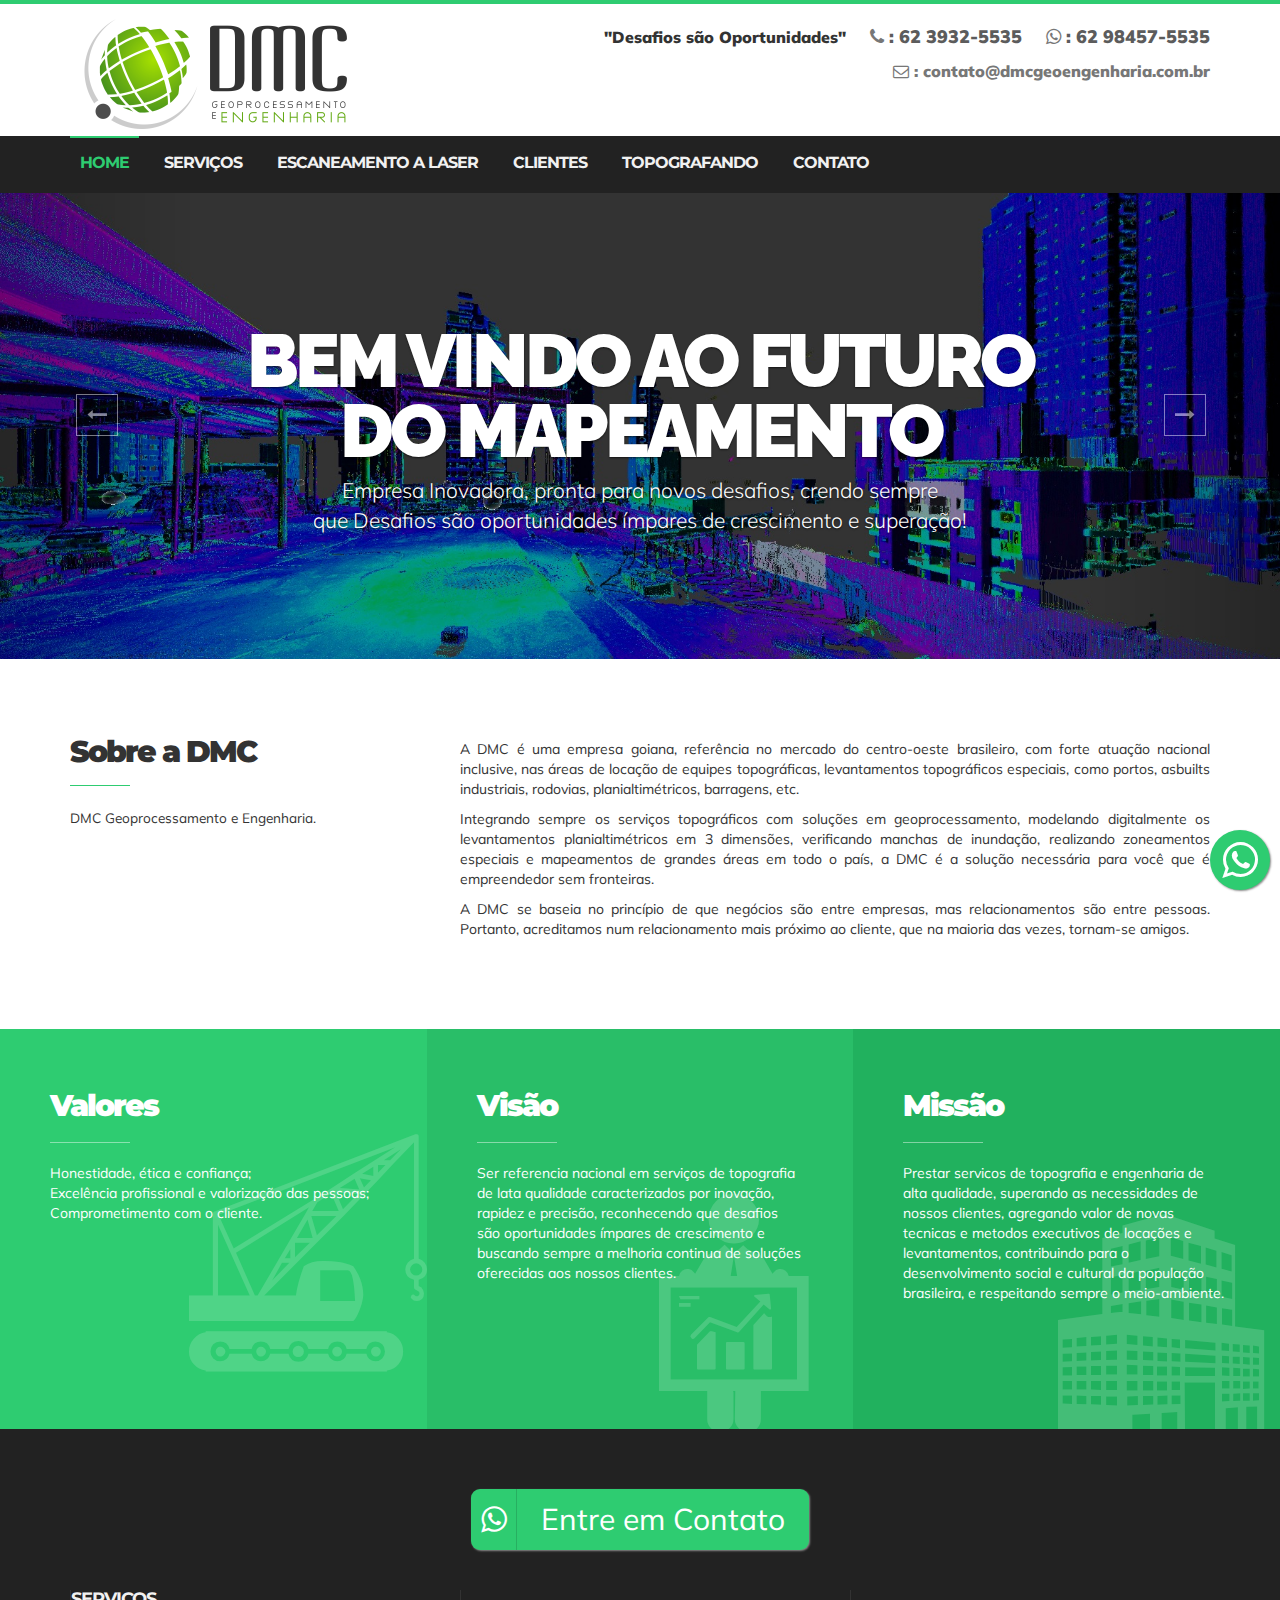
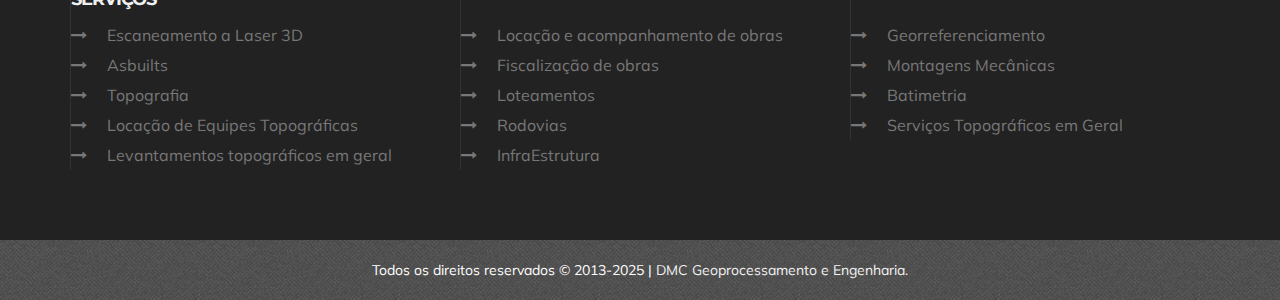
<file: index.html>
<!DOCTYPE html>
    <html lang="en">

    <head>
        <!-- Basic Page Needs
    ================================================== -->
        <meta charset="utf-8">
        <!--[if IE]><meta http-equiv="x-ua-compatible" content="IE=9" /><![endif]-->
        <meta name="viewport" content="width=device-width, initial-scale=1">
        <title>DMC Geoprocessamento e Engenharia</title>
        <meta name="description"
            content="A DMC é uma empresa goiana, referência no mercado do  centro-oeste brasileiro, com forte atuação nacional inclusive, nas áreas de  locação de equipes topográficas, levantamentos topográficos especiais, como portos, asbuilts industriais,  rodovias, planialtimétricos, barragens, etc.">
        <meta name="keywords" content="geoprocessamento,topografia,">
        <meta name="author" content="DMC Geoprocessamento e Engenharia">

        <!-- Favicons
    ================================================== -->
        <link rel="shortcut icon" href="/img/favicon.ico" type="image/x-icon">
        <link rel="apple-touch-icon" href="/img/apple-touch-icon.png">
        <link rel="apple-touch-icon" sizes="72x72" href="/img/apple-touch-icon-72x72.png">
        <link rel="apple-touch-icon" sizes="114x114" href="/img/apple-touch-icon-114x114.png">

        <!-- Bootstrap -->
        <link rel="stylesheet" type="text/css" href="/css/bootstrap.css">
        <link rel="stylesheet" type="text/css" href="/fonts/font-awesome/css/font-awesome.css">
        <link rel="stylesheet" type="text/css" href="/fonts/icons/flaticon.css">

        <!-- Nivo Lightbox
    ================================================== -->
        <link rel="stylesheet" href="/css/nivo-lightbox.css">
        <link rel="stylesheet" href="/css/nivo_lightbox_themes/default/default.css">

        <!-- Slider
    ================================================== -->
        <link href="/css/owl.carousel.css" rel="stylesheet" media="screen">
        <link href="/css/owl.theme.css" rel="stylesheet" media="screen">

        <!-- Stylesheet
    ================================================== -->
        <link rel="stylesheet" type="text/css" href="/css/style.css">
        <link rel="stylesheet" type="text/css" href="/css/responsive.css">
        <link rel="stylesheet" type="text/css" href="/css/colors/light-green.css">

        <!-- Google Font
    ================================================== -->
        <link href='http://fonts.googleapis.com/css?family=Montserrat:400,700' rel='stylesheet' type='text/css'>
        <link href='http://fonts.googleapis.com/css?family=Muli:300,400,300italic,400italic' rel='stylesheet'
            type='text/css'>
        <link href='http://fonts.googleapis.com/css?family=Montserrat+Subrayada:400,700' rel='stylesheet'
            type='text/css'>
        <link href='http://fonts.googleapis.com/css?family=Raleway:500,600,700,100,800,900,400,200,300' rel='stylesheet'
            type='text/css'>

        <script type="text/javascript" src="/js/modernizr.custom.js"></script>

        <!-- HTML5 shim and Respond.js for IE8 support of HTML5 elements and media queries -->
        <!-- WARNING: Respond.js doesn't work if you view the page via file:// -->
        <!--[if lt IE 9]>
      <script src="https://oss.maxcdn.com/html5shiv/3.7.2/html5shiv.min.js"></script>
      <script src="https://oss.maxcdn.com/respond/1.4.2/respond.min.js"></script>
    <![endif]-->

        <script>
            (function (i, s, o, g, r, a, m) {
                i['GoogleAnalyticsObject'] = r;
                i[r] = i[r] || function () {
                    (i[r].q = i[r].q || []).push(arguments)
                }, i[r].l = 1 * new Date();
                a = s.createElement(o),
                    m = s.getElementsByTagName(o)[0];
                a.async = 1;
                a.src = g;
                m.parentNode.insertBefore(a, m)
            })(window, document, 'script', 'https://www.google-analytics.com/analytics.js', 'ga');

            ga('create', 'UA-82220929-1', 'auto');
            ga('create', 'UA-56447970-1', 'auto');
            ga('send', 'pageview');
        </script>
        <script async src="https://www.googletagmanager.com/gtag/js?id=AW-873982630"></script>
        <script>
            window.dataLayer = window.dataLayer || [];

            function gtag() {
                dataLayer.push(arguments);
            }
            gtag('js', new Date());

            gtag('config', 'AW-873982630');
            gtag('config', 'AW-873982630/wMswCL674sMDEKbV36AD', {
                'phone_conversion_number': '62 3932-5535'
            });
            gtag('config', 'AW-873982630/wMswCL674sMDEKbV36AD', {
                'phone_conversion_number': '62 98457-5535'
            });
        </script>

    </head>

    <body>

        <!-- Top Navigation
    ========================-->
        <nav id="top-menu">
            <div class="container">
                <div class="row">

                    <!-- Brand and toggle get grouped for better mobile display -->

                    <div class="col-sm-4 col-md-4">
                        <div class="navbar-header">
                            <img src="/img/logo.png">
                        </div>
                    </div>

                    <div class="col-sm-8 col-md-8">
                        <ul class="top-links list-unstyled text-right">
                            <li class="top-contact">
                                <ol class="list-inline">
                                    <li style="color: #333333"></i>
                                        "Desafios são Oportunidades"
                                    </li>
                                    <li style="font-size: 18px;">
                                        <i class="fa fa-phone"></i>
                                        <a href="tel:62 3932-5535">
                                            : 62 
                                            <span>3932</span>-<span>5535</span>
                                        </a>
                                    </li>
                                    <li style="font-size: 18px;">
                                        <i class="fa fa-whatsapp"></i>
                                        <a class="whatsapp-link"
                                            href="https://wa.me/5562984575535" target="_blank">
                                            : 62 
                                            <span>98457</span>-<span>5535</span>
                                        </a>
                                    </li>
                                    <li>
                                        <i class="fa fa-envelope-o"></i>
                                        : contato@dmcgeoengenharia.com.br
                                    </li>
                                </ol>
                            </li>
                            <li>
                            </li>
                        </ul>
                    </div>

                </div>
            </div>
        </nav>

        <!-- Main Navigation
    ========================-->
        <div id="sticky-anchor"></div>
        <nav id="main-menu" class="navbar navbar-default">
            <div class="container">

                <!-- Brand and toggle get grouped for better mobile display -->
                <div class="navbar-header">
                    <button type="button" class="navbar-toggle collapsed" data-toggle="collapse" data-target="#myMenu">
                        <i class="fa fa-list-ul"></i>
                    </button>
                </div>

                <div class="collapse navbar-collapse" id="myMenu">
                    <ul class="nav navbar-nav navbar-left">
                        <li class="active"><a href="/index.html">Home</a></li>
                        <li><a href="/servicos.html">Serviços</a></li>
                        <li><a href="/escaneamentoalaser.html">Escaneamento a Laser</a></li>
                        <li><a href="/clientes.html">Clientes</a></li>
                        <li><a href="/topografando.html">Topografando</a></li>
                        <!-- <li><a href="/areadocliente.html">Área do Cliente</a></li> -->
                        <li><a href="/contato.html">Contato</a></li>
                        <!-- <li><a href="/faq.html">FAQ</a></li> -->
                    </ul>


                </div><!-- /.navbar-collapse -->

            </div><!-- /.container -->
        </nav>
        <!-- Main Navigation
    ========================-->
        <div id="header-slider" class="carousel slide carousel-fade" data-ride="carousel">

            <!-- Wrapper for slides -->
            <div class="carousel-inner" role="listbox">
                <div class="item active">
                    <!-- Slider Item #1 -->
                    <img src="img/slider/01.jpg" alt="...">
                    <div class="carousel-caption">
                        <h1>BEM VINDO AO FUTURO<br> DO MAPEAMENTO</h1>
                        <p class="lead">Empresa Inovadora, pronta para novos desafios, crendo sempre<br> que Desafios
                            são oportunidades ímpares de crescimento e superação!</p>
                    </div>
                </div>
                <div class="item">
                    <!-- Slider Item #2 -->
                    <img src="img/slider/03.jpg" alt="...">
                    <div class="carousel-caption">
                        <h1>LÍDER EM TOPOGRAFIA<br> E MAPEAMENTO</h1>
                        <p class="lead">Confiança de centenas de clientes em todo o País</p>
                    </div>
                </div>
                <div class="item">
                    <!-- Slider Item #3 -->
                    <img src="img/slider/02.jpg" alt="...">
                    <div class="carousel-caption">
                        <h1>SUA PARCEIRA EM <br>ENGENHARIA DE MAPEAMENTO</h1>
                        <p class="lead">Soluções completas em mapeamento, com o que<br> há de melhor disponível em
                            geotecnologia no mercado mundial!</p>
                    </div>
                </div>
            </div>


            <a class="left carousel-control" href="#header-slider" role="button" data-slide="prev">
                <span class="fa fa-long-arrow-left" aria-hidden="true"></span>
            </a>
            <a class="right carousel-control" href="#header-slider" role="button" data-slide="next">
                <span class="fa fa-long-arrow-right" aria-hidden="true"></span>
            </a>
        </div>

        <!-- Intro 
    ========================-->
        <div id="en-intro">
            <div class="container">
                <div class="row">

                    <!-- Left Content 4 Cols -->
                    <div class="col-sm-4 col-md-4">
                        <div class="section-title text-left">
                            <!-- Left Section Title -->
                            <h2>Sobre a DMC</h2>
                            <hr>
                            <small>DMC Geoprocessamento e Engenharia.</small>
                        </div>
                    </div>

                    <!-- Right Content 8 Cols -->
                    <div class="col-sm-8 col-md-8">
                        <p>A DMC é uma empresa goiana, referência no mercado do centro-oeste brasileiro, com forte
                            atuação nacional inclusive, nas áreas de locação de equipes topográficas, levantamentos
                            topográficos especiais, como portos, asbuilts industriais, rodovias, planialtimétricos,
                            barragens, etc.</p>
                        <p>Integrando sempre os serviços topográficos com soluções em geoprocessamento, modelando
                            digitalmente os levantamentos planialtimétricos em 3 dimensões, verificando manchas de
                            inundação, realizando zoneamentos especiais e mapeamentos de grandes áreas em todo o país, a
                            DMC é a solução necessária para você que é empreendedor sem fronteiras.</p>
                        <p>A DMC se baseia no princípio de que negócios são entre empresas, mas relacionamentos são
                            entre pessoas. Portanto, acreditamos num relacionamento mais próximo ao cliente, que na
                            maioria das vezes, tornam-se amigos.</p>
                    </div>
                </div>
            </div>
        </div>

        <div class="en-values">
            <div class="container-fluid">
                <div class="row">
                    <div class="col-md-4 text-left nopadding">
                        <div class="values c1">
                            <div class="detail">
                                <span class="icons flaticon-construction14"></span>
                                <h2>Valores</h2>
                                <hr>
                                <p>Honestidade, ética e confiança;<br>
                                    Excelência profissional e valorização das pessoas;<br>
                                    Comprometimento com o cliente.</p>
                            </div>
                        </div>
                    </div>

                    <div class="col-md-4 text-left nopadding">
                        <div class="values c2">
                            <div class="detail">
                                <span class="icons flaticon-businessman118"></span>
                                <h2>Visão</h2>
                                <hr>
                                <p>Ser referencia nacional em serviços de topografia de lata qualidade caracterizados
                                    por inovação, rapidez e precisão, reconhecendo que desafios são oportunidades
                                    ímpares de crescimento e buscando sempre a melhoria continua de soluções oferecidas
                                    aos nossos clientes.</p>
                            </div>
                        </div>
                    </div>

                    <div class="col-md-4 text-left nopadding">
                        <div class="values c3">
                            <div class="detail">
                                <span class="icons flaticon-city21"></span>
                                <h2>Missão</h2>
                                <hr>
                                <p>Prestar servicos de topografia e engenharia de alta qualidade, superando as
                                    necessidades de nossos clientes, agregando valor de novas tecnicas e metodos
                                    executivos de locações e levantamentos, contribuindo para o desenvolvimento social e
                                    cultural da população brasileira, e respeitando sempre o meio-ambiente.</p>
                            </div>
                        </div>
                    </div>
                </div>
            </div>
        </div>



        <!-- Footer Area -->
        <div id="en-footer">
            <div class="footer-content">
                <div class="fixed-button-whatsapp-container">
                    <a type="button" href="https://wa.me/5562984575535"  class="fixed-button-whatsapp" target="_blank">
                        <span class="fixed-button-whatsapp-icon">
                            <i class="fa fa-whatsapp"></i>
                        </span>
                        <span class="fixed-button-whatsapp-text">
                            <span>Entre em Contato</span>
                        </span>
                    </a>
                </div>
                
                <div class="container">

                    <div class="row">
                        <div class="col-sm-4 col-md-4">
                            <div class="widget">
                                <div class="widget-title text-left">
                                    <h4>Serviços</h4>
                                </div>
                                <ul class="list-unstyled list-block">
                                    <li><i class="fa fa-long-arrow-right"></i><a href="/servicos.html">Escaneamento a
                                            Laser 3D</a></li>
                                    <li><i class="fa fa-long-arrow-right"></i><a href="/servicos.html">Asbuilts</a></li>
                                    <li><i class="fa fa-long-arrow-right"></i><a href="/servicos.html">Topografia</a>
                                    </li>
                                    <li><i class="fa fa-long-arrow-right"></i><a href="/servicos.html">Locação de
                                            Equipes Topográficas</a></li>
                                    <li><i class="fa fa-long-arrow-right"></i><a href="/servicos.html">Levantamentos
                                            topográficos em geral</a></li>
                                </ul>
                            </div>
                        </div>

                        <div class="col-sm-4 col-md-4">
                            <div class="widget">
                                <div class="widget-title text-left">
                                    <h4>&nbsp;</h4>
                                </div>
                                <ul class="list-unstyled list-block">
                                    <li><i class="fa fa-long-arrow-right"></i><a href="/servicos.html">Locação e
                                            acompanhamento de obras</a></li>
                                    <li><i class="fa fa-long-arrow-right"></i><a href="/servicos.html">Fiscalização de
                                            obras</a></li>
                                    <li><i class="fa fa-long-arrow-right"></i><a href="/servicos.html">Loteamentos</a>
                                    </li>
                                    <li><i class="fa fa-long-arrow-right"></i><a href="/servicos.html">Rodovias</a></li>
                                    <li><i class="fa fa-long-arrow-right"></i><a
                                            href="/servicos.html">InfraEstrutura</a></li>
                                </ul>
                            </div>
                        </div>

                        <div class="col-sm-4 col-md-4">
                            <div class="widget">
                                <div class="widget-title text-left">
                                    <h4>&nbsp;</h4>
                                </div>
                                <ul class="list-unstyled list-block">
                                    <li><i class="fa fa-long-arrow-right"></i><a
                                            href="/servicos.html">Georreferenciamento</a></li>
                                    <li><i class="fa fa-long-arrow-right"></i><a href="/servicos.html">Montagens
                                            Mecânicas</a></li>
                                    <li><i class="fa fa-long-arrow-right"></i><a href="/servicos.html">Batimetria</a>
                                    </li>
                                    <li><i class="fa fa-long-arrow-right"></i><a href="/servicos.html">Serviços
                                            Topográficos em Geral</a></li>
                                </ul>
                            </div>
                        </div>

                    </div>

                </div>
            </div>
            <div class="bottom-footer">
                <div class="container text-center">
                    <p>Todos os direitos reservados © 2013-2025 | <a href="/index.html">DMC Geoprocessamento e
                            Engenharia.</a></p>
                </div>
            </div>
        </div>

        <!-- Whatsapp Button -->

        <a href="https://wa.me/5562984575535" class="floating-button-whatsapp" target="_blank">
            <i class="fa fa-whatsapp"></i>
        </a>
        
        <!-- jQuery (necessary for Bootstrap's JavaScript plugins) -->
        <script type="text/javascript" src="js/jquery.1.11.1.js"></script>
        <!-- Include all compiled plugins (below), or include individual files as needed -->
        <script type="text/javascript" src="js/bootstrap.js"></script>

        <script type="text/javascript" src="js/owl.carousel.js"></script><!-- Owl Carousel Plugin -->
        <script type="text/javascript" src="js/nivo-lightbox.min.js"></script><!-- LightBox Nivo -->

        <!-- Portfolio Filter -->
        <script type="text/javascript" src="js/jquery.isotope.js"></script>
        <script type="text/javascript" src="js/imagesloaded.js"></script>

        <!-- Javascripts
    ================================================== -->
        <script type="text/javascript" src="js/main.js"></script>
    </body>

    </html>
</file>
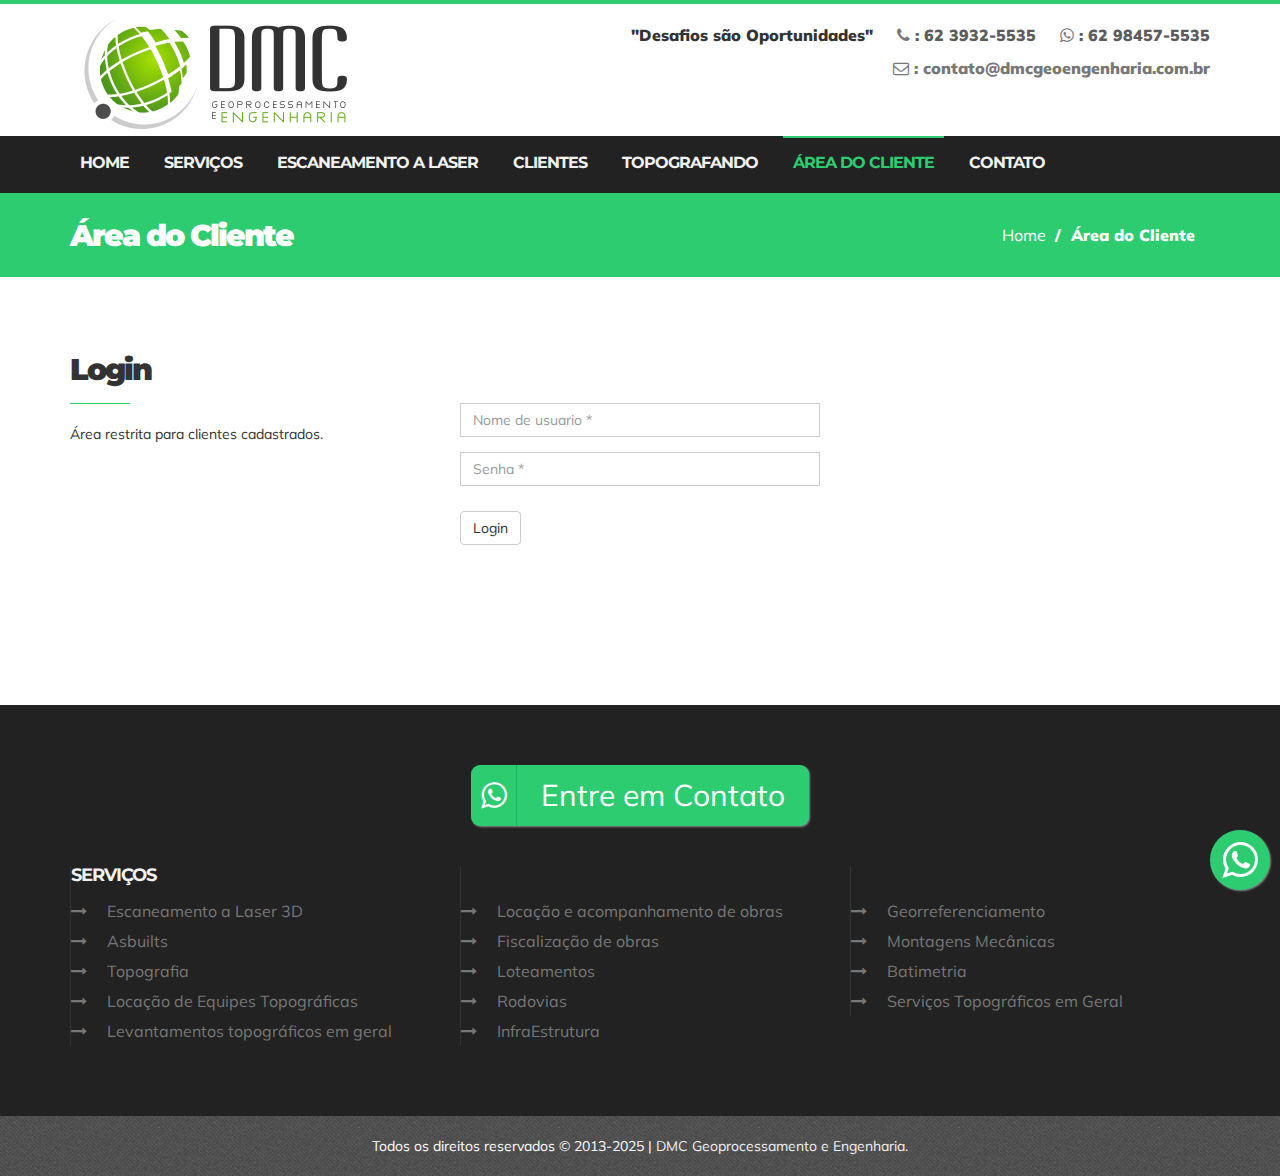
<file: areadocliente.html>
<!DOCTYPE html>
    <html lang="en">

    <head>
        <!-- Basic Page Needs
    ================================================== -->
        <meta charset="utf-8">
        <!--[if IE]><meta http-equiv="x-ua-compatible" content="IE=9" /><![endif]-->
        <meta name="viewport" content="width=device-width, initial-scale=1">
        <title>DMC Geoprocessamento e Engenharia</title>
        <meta name="description"
            content="A DMC é uma empresa goiana, referência no mercado do  centro-oeste brasileiro, com forte atuação nacional inclusive, nas áreas de  locação de equipes topográficas, levantamentos topográficos especiais, como portos, asbuilts industriais,  rodovias, planialtimétricos, barragens, etc.">
        <meta name="keywords" content="geoprocessamento,topografia,">
        <meta name="author" content="DMC Geoprocessamento e Engenharia">

        <!-- Favicons
    ================================================== -->
        <link rel="shortcut icon" href="/img/favicon.ico" type="image/x-icon">
        <link rel="apple-touch-icon" href="/img/apple-touch-icon.png">
        <link rel="apple-touch-icon" sizes="72x72" href="/img/apple-touch-icon-72x72.png">
        <link rel="apple-touch-icon" sizes="114x114" href="/img/apple-touch-icon-114x114.png">

        <!-- Bootstrap -->
        <link rel="stylesheet" type="text/css" href="/css/bootstrap.css">
        <link rel="stylesheet" type="text/css" href="/fonts/font-awesome/css/font-awesome.css">
        <link rel="stylesheet" type="text/css" href="/fonts/icons/flaticon.css">

        <!-- Nivo Lightbox
    ================================================== -->
        <link rel="stylesheet" href="/css/nivo-lightbox.css">
        <link rel="stylesheet" href="/css/nivo_lightbox_themes/default/default.css">

        <!-- Slider
    ================================================== -->
        <link href="/css/owl.carousel.css" rel="stylesheet" media="screen">
        <link href="/css/owl.theme.css" rel="stylesheet" media="screen">

        <!-- Stylesheet
    ================================================== -->
        <link rel="stylesheet" type="text/css" href="/css/style.css">
        <link rel="stylesheet" type="text/css" href="/css/responsive.css">
        <link rel="stylesheet" type="text/css" href="/css/colors/light-green.css">

        <!-- Google Font
    ================================================== -->
        <link href='http://fonts.googleapis.com/css?family=Montserrat:400,700' rel='stylesheet' type='text/css'>
        <link href='http://fonts.googleapis.com/css?family=Muli:300,400,300italic,400italic' rel='stylesheet'
            type='text/css'>
        <link href='http://fonts.googleapis.com/css?family=Montserrat+Subrayada:400,700' rel='stylesheet'
            type='text/css'>
        <link href='http://fonts.googleapis.com/css?family=Raleway:500,600,700,100,800,900,400,200,300' rel='stylesheet'
            type='text/css'>

        <script type="text/javascript" src="/js/modernizr.custom.js"></script>

        <!-- HTML5 shim and Respond.js for IE8 support of HTML5 elements and media queries -->
        <!-- WARNING: Respond.js doesn't work if you view the page via file:// -->
        <!--[if lt IE 9]>
      <script src="https://oss.maxcdn.com/html5shiv/3.7.2/html5shiv.min.js"></script>
      <script src="https://oss.maxcdn.com/respond/1.4.2/respond.min.js"></script>
    <![endif]-->

        <script>
            (function (i, s, o, g, r, a, m) {
                i['GoogleAnalyticsObject'] = r;
                i[r] = i[r] || function () {
                    (i[r].q = i[r].q || []).push(arguments)
                }, i[r].l = 1 * new Date();
                a = s.createElement(o),
                    m = s.getElementsByTagName(o)[0];
                a.async = 1;
                a.src = g;
                m.parentNode.insertBefore(a, m)
            })(window, document, 'script', 'https://www.google-analytics.com/analytics.js', 'ga');

            ga('create', 'UA-82220929-1', 'auto');
            ga('create', 'UA-56447970-1', 'auto');
            ga('send', 'pageview');
        </script>
        <script async src="https://www.googletagmanager.com/gtag/js?id=AW-873982630"></script>
        <script>
            window.dataLayer = window.dataLayer || [];

            function gtag() {
                dataLayer.push(arguments);
            }
            gtag('js', new Date());

            gtag('config', 'AW-873982630');
            gtag('config', 'AW-873982630/wMswCL674sMDEKbV36AD', {
                'phone_conversion_number': '62 3932-5535'
            });
            gtag('config', 'AW-873982630/wMswCL674sMDEKbV36AD', {
                'phone_conversion_number': '62 98457-5535'
            });
        </script>

    </head>

    <body>

        <!-- Top Navigation
    ========================-->
        <nav id="top-menu">
            <div class="container">
                <div class="row">

                    <!-- Brand and toggle get grouped for better mobile display -->

                    <div class="col-sm-4 col-md-4">
                        <div class="navbar-header">
                            <img src="/img/logo.png">
                        </div>
                    </div>

                    <div class="col-sm-8 col-md-8">
                        <ul class="top-links list-unstyled text-right">
                            <li class="top-contact">
                                <ol class="list-inline">
                                    <li style="color: #333333"></i>
                                        "Desafios são Oportunidades"
                                    </li>
                                    <li>
                                        <i class="fa fa-phone"></i>
                                        <a href="tel:62 3932-5535">
                                            : 62 
                                            <span>3932</span>-<span>5535</span>
                                        </a>
                                    </li>
                                    <li>
                                        <i class="fa fa-whatsapp"></i>
                                        <a class="whatsapp-link"
                                            href="https://wa.me/5562984575535" target="_blank">
                                            : 62 
                                            <span>98457</span>-<span>5535</span>
                                        </a>
                                    </li>
                                    <li>
                                        <i class="fa fa-envelope-o"></i>
                                        : contato@dmcgeoengenharia.com.br
                                    </li>
                                </ol>
                            </li>
                            <li>
                            </li>
                        </ul>
                    </div>

                </div>
            </div>
        </nav>
        
    <!-- Main Navigation
    ========================-->
    <div id="sticky-anchor"></div>
    <nav id="main-menu" class="navbar navbar-default">
        <div class="container">

            <!-- Brand and toggle get grouped for better mobile display -->
            <div class="navbar-header">
                <button type="button" class="navbar-toggle collapsed" data-toggle="collapse" data-target="#myMenu">
                    <i class="fa fa-list-ul"></i>
                </button>
            </div>

            <div class="collapse navbar-collapse" id="myMenu">
                <ul class="nav navbar-nav navbar-left">
                    <li><a href="/index.html">Home</a></li>
                    <li><a href="/servicos.html">Serviços</a></li>
                    <li><a href="/escaneamentoalaser.html">Escaneamento a Laser</a></li>
                    <li><a href="/clientes.html">Clientes</a></li>
                    <li><a href="/topografando.html">Topografando</a></li>
                    <li class="active"><a href="/areadocliente.html">Área do Cliente</a></li>
                    <li><a href="/contato.html">Contato</a></li>
                    <!-- <li><a href="/faq.html">FAQ</a></li> -->
                </ul>

               
            </div><!-- /.navbar-collapse -->

        </div><!-- /.container -->
    </nav>    <!-- Main Navigation
    ========================-->
    <div id="en-header">
        <div class="container">
            <h2 class="pull-left">Área do Cliente</h2>
            <ol class="breadcrumb pull-right">
              <li><a href="index.html">Home</a></li>
              <li class="active">Área do Cliente</li>
            </ol>
        </div>
    </div>

    <!-- Intro 
    ========================-->
    <div id="en-content">
        <div class="container">
            <div class="row">
            
                <div class="col-sm-4 col-md-4">
                    <div class="section-title text-left"> <!-- Left Section Title -->
                        <h2>Login</h2>
                        <hr>
                        <p>Área restrita para clientes cadastrados.</p>
                    </div>
                </div>

                <!-- Right Content 8 Cols -->
                <br><br>    
                <div class="col-sm-8 col-md-8">
                    <form  method="post" action="areadocliente.html" name="loginform" novalidate>
                        <div class="row">
                            <div class="col-md-6">
                                <div class="form-group">
                                    <input type="text" name="user_usuario" class="form-control" placeholder="Nome de usuario *" required data-validation-required-message="Por favor digite seu nome de usuario.">
                                    <p class="help-block text-danger"></p>
                                </div>
                            </div>
                        </div>
                        <div class="row">
                            <div class="col-md-6">
                                <div class="form-group">
                                    <input type="password" name="user_senha" autocomplete="off" class="form-control" placeholder="Senha *" required data-validation-required-message="For favor digite sua senha.">
                                    <p class="help-block text-danger"></p>
                                </div>
                            </div>
                        </div>
                        <p class="help-block text-danger"></p>

                        <div id="success"></div>
                        <input class="btn btn-default" type="submit" name="login" value="Login">
                    </form>

                <div class="clearfix"></div>
                <div class="spacer"></div>
            </div>            </div>
        </div>

    </div>


    <!-- Footer Area -->
    <div id="en-footer">
        <div class="footer-content">
            <div class="fixed-button-whatsapp-container">
                <a type="button" href="https://wa.me/5562984575535"  class="fixed-button-whatsapp" target="_blank">
                    <span class="fixed-button-whatsapp-icon">
                        <i class="fa fa-whatsapp"></i>
                    </span>
                    <span class="fixed-button-whatsapp-text">
                        <span>Entre em Contato</span>
                    </span>
                </a>
            </div>
            <div class="container">

                <div class="row">
                    <div class="col-sm-4 col-md-4">
                        <div class="widget">
                            <div class="widget-title text-left">
                                <h4>Serviços</h4>
                            </div>
                            <ul class="list-unstyled list-block">
                                <li><i class="fa fa-long-arrow-right"></i><a href="/servicos.html">Escaneamento a Laser 3D</a></li>
                                <li><i class="fa fa-long-arrow-right"></i><a href="/servicos.html">Asbuilts</a></li>
                                <li><i class="fa fa-long-arrow-right"></i><a href="/servicos.html">Topografia</a></li>
                                <li><i class="fa fa-long-arrow-right"></i><a href="/servicos.html">Locação de Equipes Topográficas</a></li>
                                <li><i class="fa fa-long-arrow-right"></i><a href="/servicos.html">Levantamentos topográficos em geral</a></li>
                            </ul>
                        </div>
                    </div>

                    <div class="col-sm-4 col-md-4">
                        <div class="widget">
                            <div class="widget-title text-left">
                                <h4>&nbsp;</h4>
                            </div>
                            <ul class="list-unstyled list-block">
                                <li><i class="fa fa-long-arrow-right"></i><a href="/servicos.html">Locação e acompanhamento de obras</a></li>
                                <li><i class="fa fa-long-arrow-right"></i><a href="/servicos.html">Fiscalização de obras</a></li>
                                <li><i class="fa fa-long-arrow-right"></i><a href="/servicos.html">Loteamentos</a></li>
                                <li><i class="fa fa-long-arrow-right"></i><a href="/servicos.html">Rodovias</a></li>
                                <li><i class="fa fa-long-arrow-right"></i><a href="/servicos.html">InfraEstrutura</a></li>
                            </ul>
                        </div>
                    </div>

                    <div class="col-sm-4 col-md-4">
                        <div class="widget">
                            <div class="widget-title text-left">
                                <h4>&nbsp;</h4>
                            </div>
                            <ul class="list-unstyled list-block">
                                <li><i class="fa fa-long-arrow-right"></i><a href="/servicos.html">Georreferenciamento</a></li>
                                <li><i class="fa fa-long-arrow-right"></i><a href="/servicos.html">Montagens Mecânicas</a></li>
                                <li><i class="fa fa-long-arrow-right"></i><a href="/servicos.html">Batimetria</a></li>
                                <li><i class="fa fa-long-arrow-right"></i><a href="/servicos.html">Serviços Topográficos em Geral</a></li>
                            </ul>
                        </div>
                    </div>

                </div>

            </div>
        </div>
        <div class="bottom-footer">
            <div class="container text-center">
                <p>Todos os direitos reservados © 2013-2025 | <a href="/index.html">DMC Geoprocessamento e Engenharia.</a></p>
            </div>
        </div>
    </div>

    <!-- Whatsapp Button -->

    <a href="https://wa.me/5562984575535" class="floating-button-whatsapp" target="_blank">
        <i class="fa fa-whatsapp"></i>
    </a>
    
    <!-- jQuery (necessary for Bootstrap's JavaScript plugins) -->
    <script type="text/javascript" src="js/jquery.1.11.1.js"></script>
    <!-- Include all compiled plugins (below), or include individual files as needed -->
    <script type="text/javascript" src="js/bootstrap.js"></script>

    <script type="text/javascript" src="js/owl.carousel.js"></script><!-- Owl Carousel Plugin -->
    <script type="text/javascript" src="js/nivo-lightbox.min.js"></script><!-- LightBox Nivo -->

    <!-- Portfolio Filter -->
    <script type="text/javascript" src="js/jquery.isotope.js"></script>
    <script type="text/javascript" src="js/imagesloaded.js"></script>
    
    <!-- Javascripts
    ================================================== -->
    <script type="text/javascript" src="js/main.js"></script>
    <script>
  (function(i,s,o,g,r,a,m){i['GoogleAnalyticsObject']=r;i[r]=i[r]||function(){
  (i[r].q=i[r].q||[]).push(arguments)},i[r].l=1*new Date();a=s.createElement(o),
  m=s.getElementsByTagName(o)[0];a.async=1;a.src=g;m.parentNode.insertBefore(a,m)
  })(window,document,'script','https://www.google-analytics.com/analytics.js','ga');

  ga('create', 'UA-82220929-1', 'auto');
  ga('send', 'pageview');

</script>
    </body>
</html>
</file>
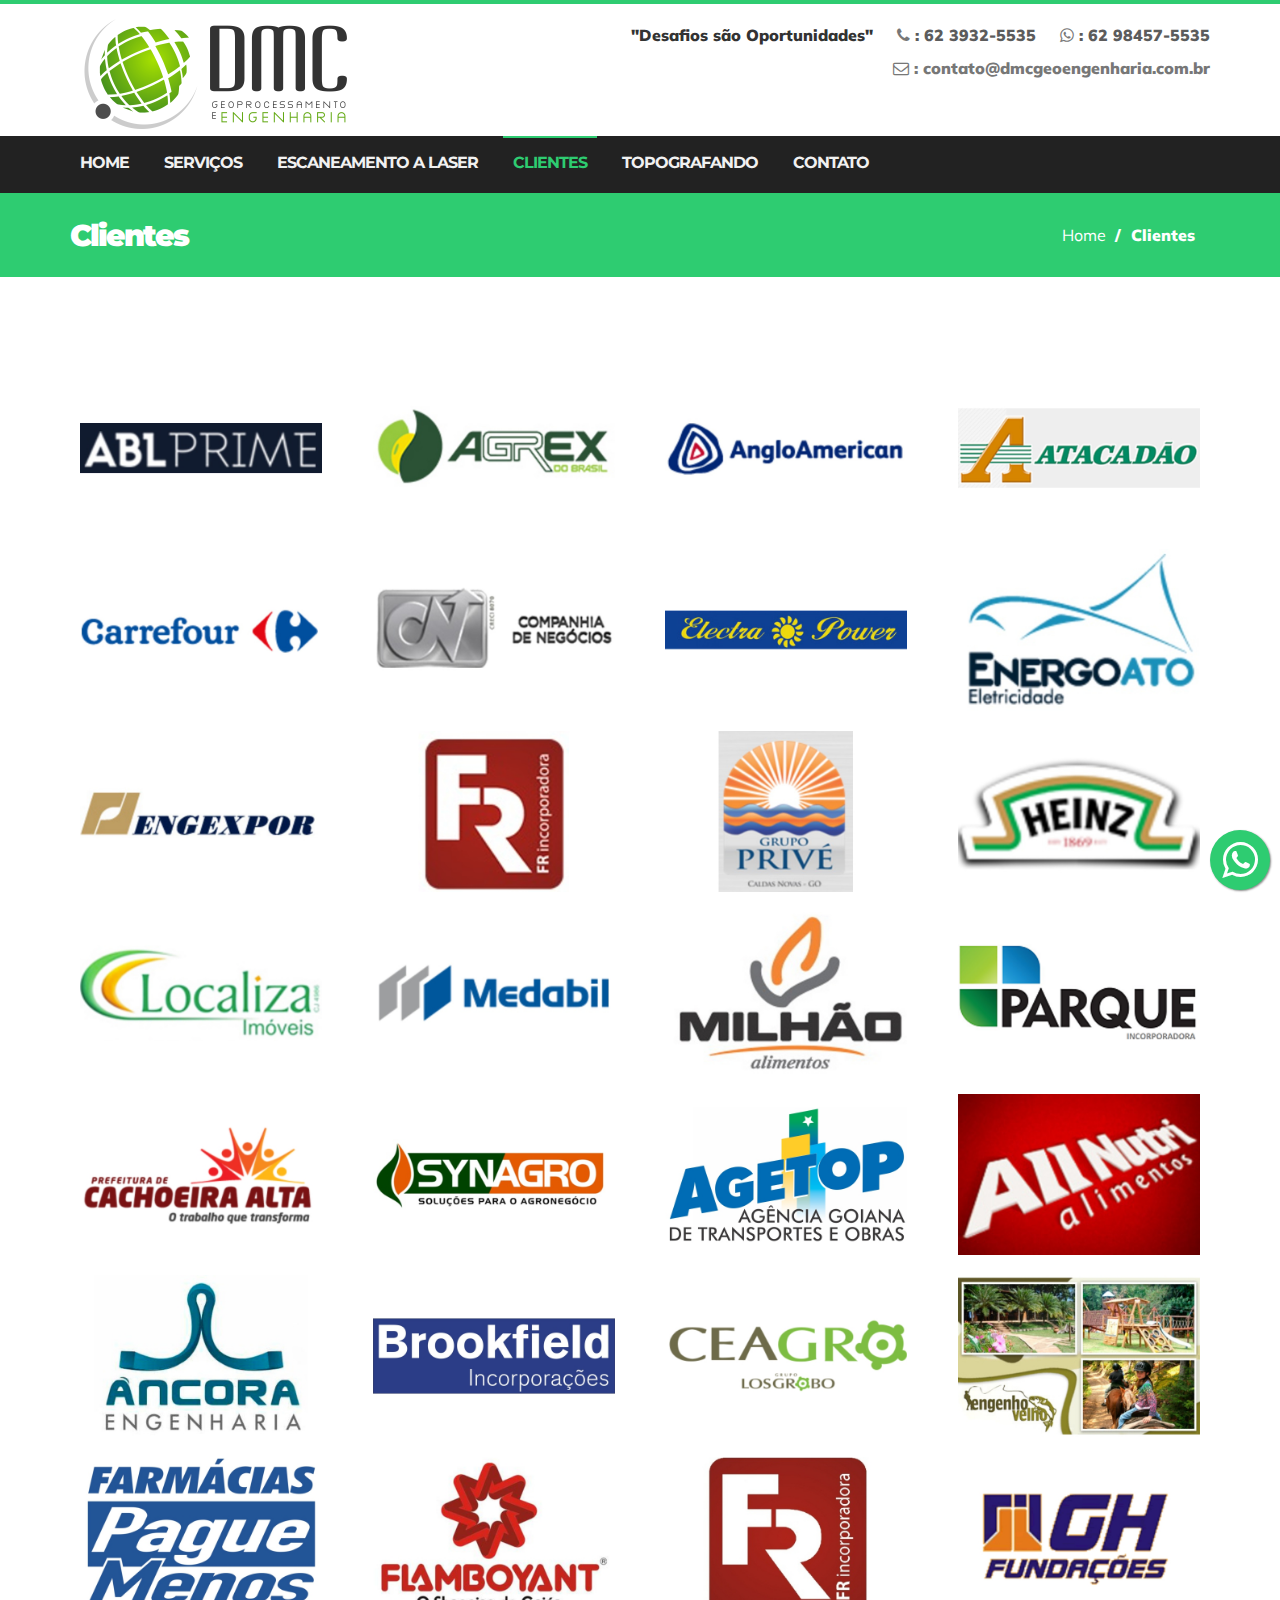
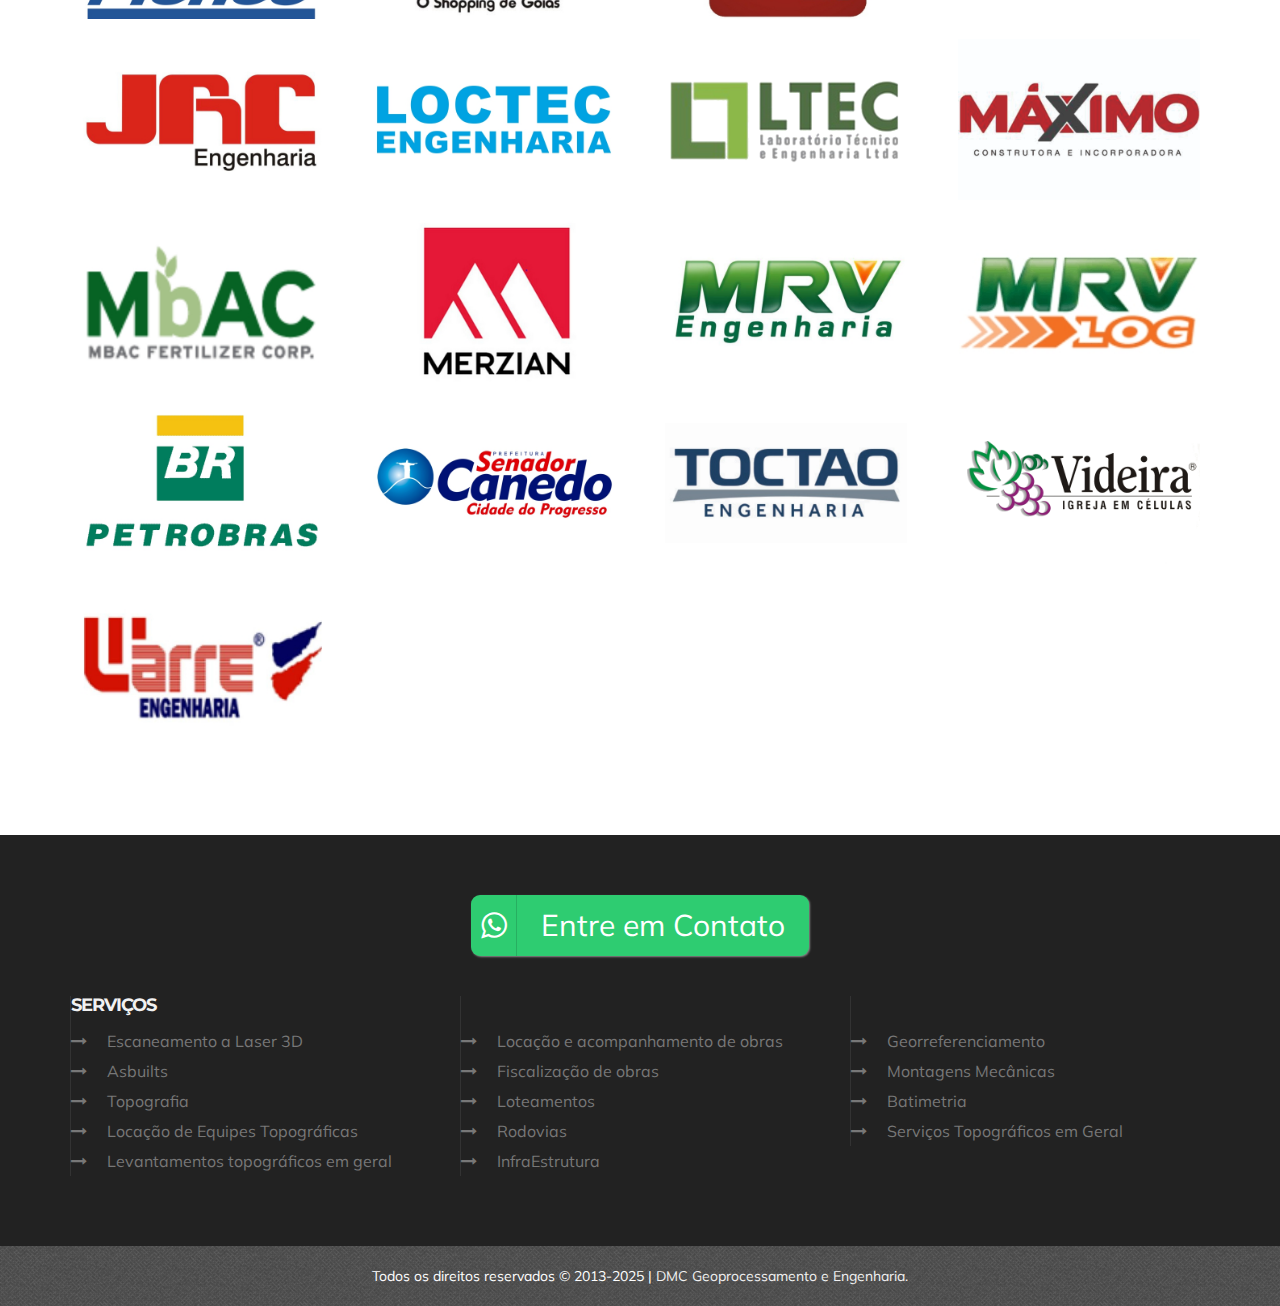
<file: clientes.html>
<!DOCTYPE html>
    <html lang="en">

    <head>
        <!-- Basic Page Needs
    ================================================== -->
        <meta charset="utf-8">
        <!--[if IE]><meta http-equiv="x-ua-compatible" content="IE=9" /><![endif]-->
        <meta name="viewport" content="width=device-width, initial-scale=1">
        <title>DMC Geoprocessamento e Engenharia</title>
        <meta name="description"
            content="A DMC é uma empresa goiana, referência no mercado do  centro-oeste brasileiro, com forte atuação nacional inclusive, nas áreas de  locação de equipes topográficas, levantamentos topográficos especiais, como portos, asbuilts industriais,  rodovias, planialtimétricos, barragens, etc.">
        <meta name="keywords" content="geoprocessamento,topografia,">
        <meta name="author" content="DMC Geoprocessamento e Engenharia">

        <!-- Favicons
    ================================================== -->
        <link rel="shortcut icon" href="/img/favicon.ico" type="image/x-icon">
        <link rel="apple-touch-icon" href="/img/apple-touch-icon.png">
        <link rel="apple-touch-icon" sizes="72x72" href="/img/apple-touch-icon-72x72.png">
        <link rel="apple-touch-icon" sizes="114x114" href="/img/apple-touch-icon-114x114.png">

        <!-- Bootstrap -->
        <link rel="stylesheet" type="text/css" href="/css/bootstrap.css">
        <link rel="stylesheet" type="text/css" href="/fonts/font-awesome/css/font-awesome.css">
        <link rel="stylesheet" type="text/css" href="/fonts/icons/flaticon.css">

        <!-- Nivo Lightbox
    ================================================== -->
        <link rel="stylesheet" href="/css/nivo-lightbox.css">
        <link rel="stylesheet" href="/css/nivo_lightbox_themes/default/default.css">

        <!-- Slider
    ================================================== -->
        <link href="/css/owl.carousel.css" rel="stylesheet" media="screen">
        <link href="/css/owl.theme.css" rel="stylesheet" media="screen">

        <!-- Stylesheet
    ================================================== -->
        <link rel="stylesheet" type="text/css" href="/css/style.css">
        <link rel="stylesheet" type="text/css" href="/css/responsive.css">
        <link rel="stylesheet" type="text/css" href="/css/colors/light-green.css">

        <!-- Google Font
    ================================================== -->
        <link href='http://fonts.googleapis.com/css?family=Montserrat:400,700' rel='stylesheet' type='text/css'>
        <link href='http://fonts.googleapis.com/css?family=Muli:300,400,300italic,400italic' rel='stylesheet'
            type='text/css'>
        <link href='http://fonts.googleapis.com/css?family=Montserrat+Subrayada:400,700' rel='stylesheet'
            type='text/css'>
        <link href='http://fonts.googleapis.com/css?family=Raleway:500,600,700,100,800,900,400,200,300' rel='stylesheet'
            type='text/css'>

        <script type="text/javascript" src="/js/modernizr.custom.js"></script>

        <!-- HTML5 shim and Respond.js for IE8 support of HTML5 elements and media queries -->
        <!-- WARNING: Respond.js doesn't work if you view the page via file:// -->
        <!--[if lt IE 9]>
      <script src="https://oss.maxcdn.com/html5shiv/3.7.2/html5shiv.min.js"></script>
      <script src="https://oss.maxcdn.com/respond/1.4.2/respond.min.js"></script>
    <![endif]-->

        <script>
            (function (i, s, o, g, r, a, m) {
                i['GoogleAnalyticsObject'] = r;
                i[r] = i[r] || function () {
                    (i[r].q = i[r].q || []).push(arguments)
                }, i[r].l = 1 * new Date();
                a = s.createElement(o),
                    m = s.getElementsByTagName(o)[0];
                a.async = 1;
                a.src = g;
                m.parentNode.insertBefore(a, m)
            })(window, document, 'script', 'https://www.google-analytics.com/analytics.js', 'ga');

            ga('create', 'UA-82220929-1', 'auto');
            ga('create', 'UA-56447970-1', 'auto');
            ga('send', 'pageview');
        </script>
        <script async src="https://www.googletagmanager.com/gtag/js?id=AW-873982630"></script>
        <script>
            window.dataLayer = window.dataLayer || [];

            function gtag() {
                dataLayer.push(arguments);
            }
            gtag('js', new Date());

            gtag('config', 'AW-873982630');
            gtag('config', 'AW-873982630/wMswCL674sMDEKbV36AD', {
                'phone_conversion_number': '62 3932-5535'
            });
            gtag('config', 'AW-873982630/wMswCL674sMDEKbV36AD', {
                'phone_conversion_number': '62 98457-5535'
            });
        </script>

    </head>

    <body>

        <!-- Top Navigation
    ========================-->
        <nav id="top-menu">
            <div class="container">
                <div class="row">

                    <!-- Brand and toggle get grouped for better mobile display -->

                    <div class="col-sm-4 col-md-4">
                        <div class="navbar-header">
                            <img src="/img/logo.png">
                        </div>
                    </div>

                    <div class="col-sm-8 col-md-8">
                        <ul class="top-links list-unstyled text-right">
                            <li class="top-contact">
                                <ol class="list-inline">
                                    <li style="color: #333333"></i>
                                        "Desafios são Oportunidades"
                                    </li>
                                    <li>
                                        <i class="fa fa-phone"></i>
                                        <a href="tel:62 3932-5535">
                                            : 62 
                                            <span>3932</span>-<span>5535</span>
                                        </a>
                                    </li>
                                    <li>
                                        <i class="fa fa-whatsapp"></i>
                                        <a class="whatsapp-link"
                                            href="https://wa.me/5562984575535" target="_blank">
                                            : 62 
                                            <span>98457</span>-<span>5535</span>
                                        </a>
                                    </li>
                                    <li>
                                        <i class="fa fa-envelope-o"></i>
                                        : contato@dmcgeoengenharia.com.br
                                    </li>
                                </ol>
                            </li>
                            <li>
                            </li>
                        </ul>
                    </div>

                </div>
            </div>
        </nav>

    <!-- Main Navigation
    ========================-->
    <div id="sticky-anchor"></div>
    <nav id="main-menu" class="navbar navbar-default">
        <div class="container">

            <!-- Brand and toggle get grouped for better mobile display -->
            <div class="navbar-header">
                <button type="button" class="navbar-toggle collapsed" data-toggle="collapse" data-target="#myMenu">
                    <i class="fa fa-list-ul"></i>
                </button>
            </div>

            <div class="collapse navbar-collapse" id="myMenu">
                <ul class="nav navbar-nav navbar-left">
                    <li><a href="/index.html">Home</a></li>
                    <li><a href="/servicos.html">Serviços</a></li>
                    <li><a href="/escaneamentoalaser.html">Escaneamento a Laser</a></li>
                    <li class="active"><a href="/clientes.html">Clientes</a></li>
                    <li><a href="/topografando.html">Topografando</a></li>
                    <!-- <li><a href="/areadocliente.html">Área do Cliente</a></li> -->
                    <li><a href="/contato.html">Contato</a></li>
                    <!-- <li><a href="/faq.html">FAQ</a></li> -->
                </ul>

               
            </div><!-- /.navbar-collapse -->

        </div><!-- /.container -->
    </nav>    <!-- Main Navigation
    ========================-->
    <div id="en-header">
        <div class="container">
            <h2 class="pull-left">Clientes</h2>
            <ol class="breadcrumb pull-right">
              <li><a href="index.html">Home</a></li>
              <li class="active">Clientes</li>
            </ol>
        </div>
    </div>

    <!-- Intro 
    ========================-->
    <div id="en-content">
        <div class="container">
            <div class="row"></div><div class="row"></div><div class="row"><div class="col-sm-3 col-md-3 col-lg-3"><div class="item"><div class="hover-bg" style="margin:10px;"><img src="img/clientes/ABLPRIME.jpg" class="img-responsive"></div></div></div><div class="col-sm-3 col-md-3 col-lg-3"><div class="item"><div class="hover-bg" style="margin:10px;"><img src="img/clientes/AGREX.jpg" class="img-responsive"></div></div></div><div class="col-sm-3 col-md-3 col-lg-3"><div class="item"><div class="hover-bg" style="margin:10px;"><img src="img/clientes/ANGLOAMERICAN.jpg" class="img-responsive"></div></div></div><div class="col-sm-3 col-md-3 col-lg-3"><div class="item"><div class="hover-bg" style="margin:10px;"><img src="img/clientes/ATACADAO.jpg" class="img-responsive"></div></div></div></div><div class="row"><div class="col-sm-3 col-md-3 col-lg-3"><div class="item"><div class="hover-bg" style="margin:10px;"><img src="img/clientes/CARREFOUR.jpg" class="img-responsive"></div></div></div><div class="col-sm-3 col-md-3 col-lg-3"><div class="item"><div class="hover-bg" style="margin:10px;"><img src="img/clientes/COMPANHI_ DE_NEGÓCIOS.jpg" class="img-responsive"></div></div></div><div class="col-sm-3 col-md-3 col-lg-3"><div class="item"><div class="hover-bg" style="margin:10px;"><img src="img/clientes/ELECTRA_POWER.jpg" class="img-responsive"></div></div></div><div class="col-sm-3 col-md-3 col-lg-3"><div class="item"><div class="hover-bg" style="margin:10px;"><img src="img/clientes/ENERGOATO.jpg" class="img-responsive"></div></div></div></div><div class="row"><div class="col-sm-3 col-md-3 col-lg-3"><div class="item"><div class="hover-bg" style="margin:10px;"><img src="img/clientes/ENGEXPOR.jpg" class="img-responsive"></div></div></div><div class="col-sm-3 col-md-3 col-lg-3"><div class="item"><div class="hover-bg" style="margin:10px;"><img src="img/clientes/FR_INCORPORADORA.jpg" class="img-responsive"></div></div></div><div class="col-sm-3 col-md-3 col-lg-3"><div class="item"><div class="hover-bg" style="margin:10px;"><img src="img/clientes/GRUPO_PRIVE.jpg" class="img-responsive"></div></div></div><div class="col-sm-3 col-md-3 col-lg-3"><div class="item"><div class="hover-bg" style="margin:10px;"><img src="img/clientes/HEINZ_BRASIL.jpg" class="img-responsive"></div></div></div></div><div class="row"><div class="col-sm-3 col-md-3 col-lg-3"><div class="item"><div class="hover-bg" style="margin:10px;"><img src="img/clientes/LOCALIZA_IMOVEIS.jpg" class="img-responsive"></div></div></div><div class="col-sm-3 col-md-3 col-lg-3"><div class="item"><div class="hover-bg" style="margin:10px;"><img src="img/clientes/MEDABIL.jpg" class="img-responsive"></div></div></div><div class="col-sm-3 col-md-3 col-lg-3"><div class="item"><div class="hover-bg" style="margin:10px;"><img src="img/clientes/MILHAO_ALIMENTOS.jpg" class="img-responsive"></div></div></div><div class="col-sm-3 col-md-3 col-lg-3"><div class="item"><div class="hover-bg" style="margin:10px;"><img src="img/clientes/PARQUE_INCORPORAÇÕES.png" class="img-responsive"></div></div></div></div><div class="row"><div class="col-sm-3 col-md-3 col-lg-3"><div class="item"><div class="hover-bg" style="margin:10px;"><img src="img/clientes/Prefeitura_cahoeira_alta2.jpg" class="img-responsive"></div></div></div><div class="col-sm-3 col-md-3 col-lg-3"><div class="item"><div class="hover-bg" style="margin:10px;"><img src="img/clientes/SYNAGRO.jpg" class="img-responsive"></div></div></div><div class="col-sm-3 col-md-3 col-lg-3"><div class="item"><div class="hover-bg" style="margin:10px;"><img src="img/clientes/agetop2.jpg" class="img-responsive"></div></div></div><div class="col-sm-3 col-md-3 col-lg-3"><div class="item"><div class="hover-bg" style="margin:10px;"><img src="img/clientes/all_nutri2.jpg" class="img-responsive"></div></div></div></div><div class="row"><div class="col-sm-3 col-md-3 col-lg-3"><div class="item"><div class="hover-bg" style="margin:10px;"><img src="img/clientes/ancora2.jpg" class="img-responsive"></div></div></div><div class="col-sm-3 col-md-3 col-lg-3"><div class="item"><div class="hover-bg" style="margin:10px;"><img src="img/clientes/brookfild2.jpg" class="img-responsive"></div></div></div><div class="col-sm-3 col-md-3 col-lg-3"><div class="item"><div class="hover-bg" style="margin:10px;"><img src="img/clientes/ceagro2.jpg" class="img-responsive"></div></div></div><div class="col-sm-3 col-md-3 col-lg-3"><div class="item"><div class="hover-bg" style="margin:10px;"><img src="img/clientes/engenho_velho2.jpg" class="img-responsive"></div></div></div></div><div class="row"><div class="col-sm-3 col-md-3 col-lg-3"><div class="item"><div class="hover-bg" style="margin:10px;"><img src="img/clientes/farmacia_pague_menos2.jpg" class="img-responsive"></div></div></div><div class="col-sm-3 col-md-3 col-lg-3"><div class="item"><div class="hover-bg" style="margin:10px;"><img src="img/clientes/flamboyant2.jpg" class="img-responsive"></div></div></div><div class="col-sm-3 col-md-3 col-lg-3"><div class="item"><div class="hover-bg" style="margin:10px;"><img src="img/clientes/fr2.jpg" class="img-responsive"></div></div></div><div class="col-sm-3 col-md-3 col-lg-3"><div class="item"><div class="hover-bg" style="margin:10px;"><img src="img/clientes/gh2.jpg" class="img-responsive"></div></div></div></div><div class="row"><div class="col-sm-3 col-md-3 col-lg-3"><div class="item"><div class="hover-bg" style="margin:10px;"><img src="img/clientes/jrc2.jpg" class="img-responsive"></div></div></div><div class="col-sm-3 col-md-3 col-lg-3"><div class="item"><div class="hover-bg" style="margin:10px;"><img src="img/clientes/logtec2.jpg" class="img-responsive"></div></div></div><div class="col-sm-3 col-md-3 col-lg-3"><div class="item"><div class="hover-bg" style="margin:10px;"><img src="img/clientes/ltec2.jpg" class="img-responsive"></div></div></div><div class="col-sm-3 col-md-3 col-lg-3"><div class="item"><div class="hover-bg" style="margin:10px;"><img src="img/clientes/maximo2.jpg" class="img-responsive"></div></div></div></div><div class="row"><div class="col-sm-3 col-md-3 col-lg-3"><div class="item"><div class="hover-bg" style="margin:10px;"><img src="img/clientes/mbac2.jpg" class="img-responsive"></div></div></div><div class="col-sm-3 col-md-3 col-lg-3"><div class="item"><div class="hover-bg" style="margin:10px;"><img src="img/clientes/merzian2.jpg" class="img-responsive"></div></div></div><div class="col-sm-3 col-md-3 col-lg-3"><div class="item"><div class="hover-bg" style="margin:10px;"><img src="img/clientes/mrv2.jpg" class="img-responsive"></div></div></div><div class="col-sm-3 col-md-3 col-lg-3"><div class="item"><div class="hover-bg" style="margin:10px;"><img src="img/clientes/mrv_log.jpg" class="img-responsive"></div></div></div></div><div class="row"><div class="col-sm-3 col-md-3 col-lg-3"><div class="item"><div class="hover-bg" style="margin:10px;"><img src="img/clientes/petrobras2.jpg" class="img-responsive"></div></div></div><div class="col-sm-3 col-md-3 col-lg-3"><div class="item"><div class="hover-bg" style="margin:10px;"><img src="img/clientes/prefeitura_senador_canedo2.jpg" class="img-responsive"></div></div></div><div class="col-sm-3 col-md-3 col-lg-3"><div class="item"><div class="hover-bg" style="margin:10px;"><img src="img/clientes/toctao2.jpg" class="img-responsive"></div></div></div><div class="col-sm-3 col-md-3 col-lg-3"><div class="item"><div class="hover-bg" style="margin:10px;"><img src="img/clientes/videira2.jpg" class="img-responsive"></div></div></div></div><div class="row"><div class="col-sm-3 col-md-3 col-lg-3"><div class="item"><div class="hover-bg" style="margin:10px;"><img src="img/clientes/warre2.jpg" class="img-responsive"></div></div></div></div>        </div>
    </div>


    <!-- Footer Area -->
    <div id="en-footer">
        <div class="footer-content">
            <div class="fixed-button-whatsapp-container">
                <a type="button" href="https://wa.me/5562984575535"  class="fixed-button-whatsapp" target="_blank">
                    <span class="fixed-button-whatsapp-icon">
                        <i class="fa fa-whatsapp"></i>
                    </span>
                    <span class="fixed-button-whatsapp-text">
                        <span>Entre em Contato</span>
                    </span>
                </a>
            </div>
            <div class="container">

                <div class="row">
                    <div class="col-sm-4 col-md-4">
                        <div class="widget">
                            <div class="widget-title text-left">
                                <h4>Serviços</h4>
                            </div>
                            <ul class="list-unstyled list-block">
                                <li><i class="fa fa-long-arrow-right"></i><a href="/servicos.html">Escaneamento a Laser 3D</a></li>
                                <li><i class="fa fa-long-arrow-right"></i><a href="/servicos.html">Asbuilts</a></li>
                                <li><i class="fa fa-long-arrow-right"></i><a href="/servicos.html">Topografia</a></li>
                                <li><i class="fa fa-long-arrow-right"></i><a href="/servicos.html">Locação de Equipes Topográficas</a></li>
                                <li><i class="fa fa-long-arrow-right"></i><a href="/servicos.html">Levantamentos topográficos em geral</a></li>
                            </ul>
                        </div>
                    </div>

                    <div class="col-sm-4 col-md-4">
                        <div class="widget">
                            <div class="widget-title text-left">
                                <h4>&nbsp;</h4>
                            </div>
                            <ul class="list-unstyled list-block">
                                <li><i class="fa fa-long-arrow-right"></i><a href="/servicos.html">Locação e acompanhamento de obras</a></li>
                                <li><i class="fa fa-long-arrow-right"></i><a href="/servicos.html">Fiscalização de obras</a></li>
                                <li><i class="fa fa-long-arrow-right"></i><a href="/servicos.html">Loteamentos</a></li>
                                <li><i class="fa fa-long-arrow-right"></i><a href="/servicos.html">Rodovias</a></li>
                                <li><i class="fa fa-long-arrow-right"></i><a href="/servicos.html">InfraEstrutura</a></li>
                            </ul>
                        </div>
                    </div>

                    <div class="col-sm-4 col-md-4">
                        <div class="widget">
                            <div class="widget-title text-left">
                                <h4>&nbsp;</h4>
                            </div>
                            <ul class="list-unstyled list-block">
                                <li><i class="fa fa-long-arrow-right"></i><a href="/servicos.html">Georreferenciamento</a></li>
                                <li><i class="fa fa-long-arrow-right"></i><a href="/servicos.html">Montagens Mecânicas</a></li>
                                <li><i class="fa fa-long-arrow-right"></i><a href="/servicos.html">Batimetria</a></li>
                                <li><i class="fa fa-long-arrow-right"></i><a href="/servicos.html">Serviços Topográficos em Geral</a></li>
                            </ul>
                        </div>
                    </div>

                </div>

            </div>
        </div>
        <div class="bottom-footer">
            <div class="container text-center">
                <p>Todos os direitos reservados © 2013-2025 | <a href="/index.html">DMC Geoprocessamento e Engenharia.</a></p>
            </div>
        </div>
    </div>

    <!-- Whatsapp Button -->

    <a href="https://wa.me/5562984575535" class="floating-button-whatsapp" target="_blank">
        <i class="fa fa-whatsapp"></i>
    </a>
    
    <!-- jQuery (necessary for Bootstrap's JavaScript plugins) -->
    <script type="text/javascript" src="js/jquery.1.11.1.js"></script>
    <!-- Include all compiled plugins (below), or include individual files as needed -->
    <script type="text/javascript" src="js/bootstrap.js"></script>

    <script type="text/javascript" src="js/owl.carousel.js"></script><!-- Owl Carousel Plugin -->
    <script type="text/javascript" src="js/nivo-lightbox.min.js"></script><!-- LightBox Nivo -->

    <!-- Portfolio Filter -->
    <script type="text/javascript" src="js/jquery.isotope.js"></script>
    <script type="text/javascript" src="js/imagesloaded.js"></script>
    
    <!-- Javascripts
    ================================================== -->
    <script type="text/javascript" src="js/main.js"></script>
    <script>
  (function(i,s,o,g,r,a,m){i['GoogleAnalyticsObject']=r;i[r]=i[r]||function(){
  (i[r].q=i[r].q||[]).push(arguments)},i[r].l=1*new Date();a=s.createElement(o),
  m=s.getElementsByTagName(o)[0];a.async=1;a.src=g;m.parentNode.insertBefore(a,m)
  })(window,document,'script','https://www.google-analytics.com/analytics.js','ga');

  ga('create', 'UA-82220929-1', 'auto');
  ga('send', 'pageview');

</script>
    </body>
</html>
</file>
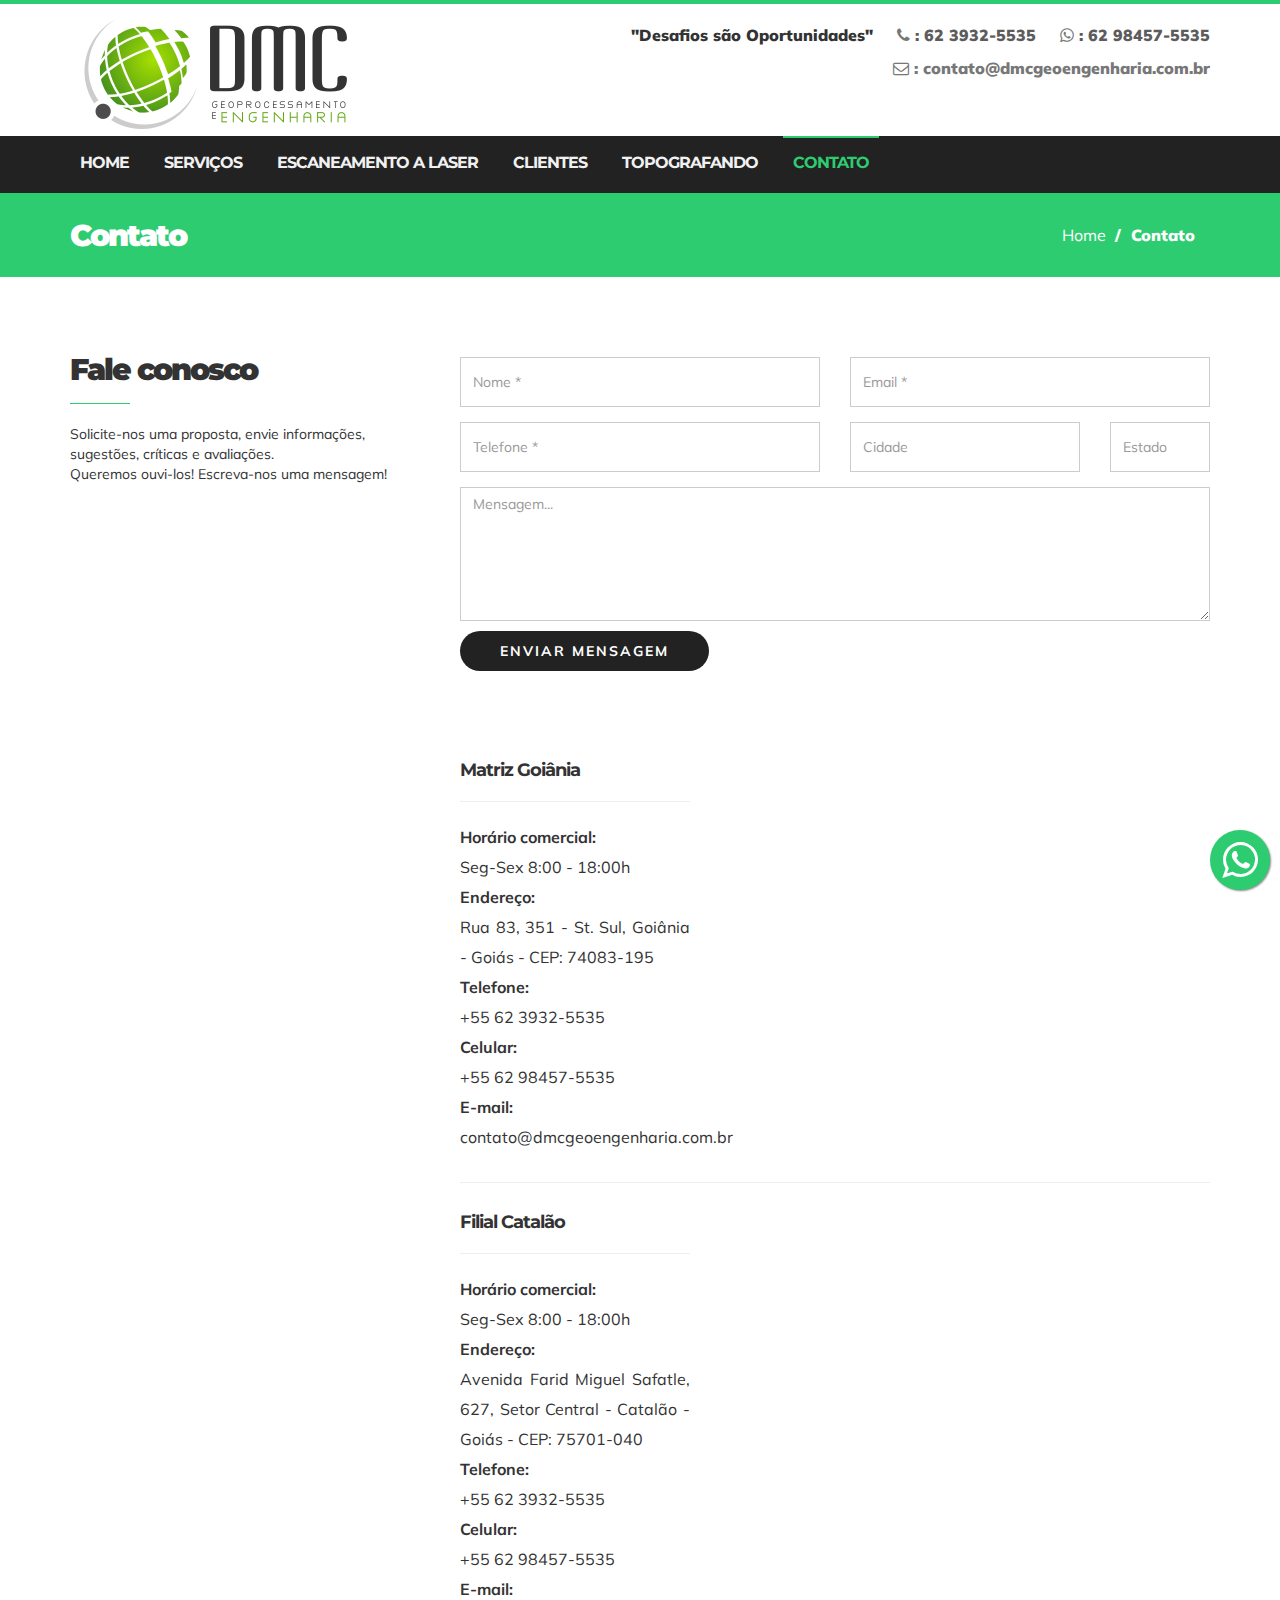
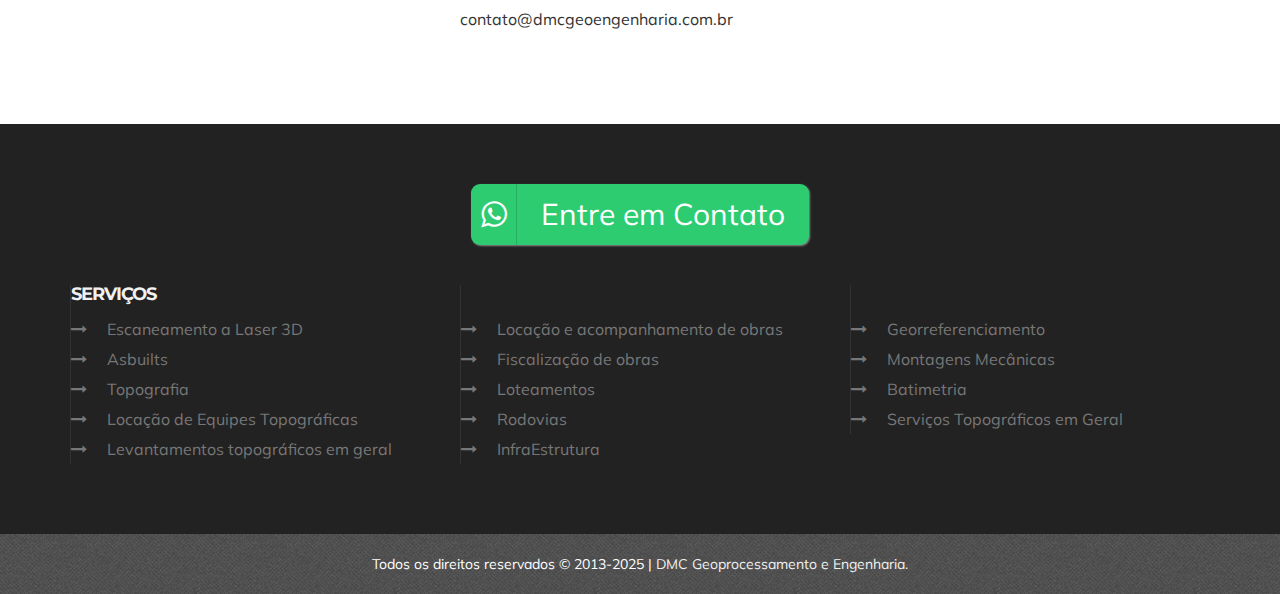
<file: contato.html>
<!DOCTYPE html>
    <html lang="en">

    <head>
        <!-- Basic Page Needs
    ================================================== -->
        <meta charset="utf-8">
        <!--[if IE]><meta http-equiv="x-ua-compatible" content="IE=9" /><![endif]-->
        <meta name="viewport" content="width=device-width, initial-scale=1">
        <title>DMC Geoprocessamento e Engenharia</title>
        <meta name="description"
            content="A DMC é uma empresa goiana, referência no mercado do  centro-oeste brasileiro, com forte atuação nacional inclusive, nas áreas de  locação de equipes topográficas, levantamentos topográficos especiais, como portos, asbuilts industriais,  rodovias, planialtimétricos, barragens, etc.">
        <meta name="keywords" content="geoprocessamento,topografia,">
        <meta name="author" content="DMC Geoprocessamento e Engenharia">

        <!-- Favicons
    ================================================== -->
        <link rel="shortcut icon" href="/img/favicon.ico" type="image/x-icon">
        <link rel="apple-touch-icon" href="/img/apple-touch-icon.png">
        <link rel="apple-touch-icon" sizes="72x72" href="/img/apple-touch-icon-72x72.png">
        <link rel="apple-touch-icon" sizes="114x114" href="/img/apple-touch-icon-114x114.png">

        <!-- Bootstrap -->
        <link rel="stylesheet" type="text/css" href="/css/bootstrap.css">
        <link rel="stylesheet" type="text/css" href="/fonts/font-awesome/css/font-awesome.css">
        <link rel="stylesheet" type="text/css" href="/fonts/icons/flaticon.css">

        <!-- Nivo Lightbox
    ================================================== -->
        <link rel="stylesheet" href="/css/nivo-lightbox.css">
        <link rel="stylesheet" href="/css/nivo_lightbox_themes/default/default.css">

        <!-- Slider
    ================================================== -->
        <link href="/css/owl.carousel.css" rel="stylesheet" media="screen">
        <link href="/css/owl.theme.css" rel="stylesheet" media="screen">

        <!-- Stylesheet
    ================================================== -->
        <link rel="stylesheet" type="text/css" href="/css/style.css">
        <link rel="stylesheet" type="text/css" href="/css/responsive.css">
        <link rel="stylesheet" type="text/css" href="/css/colors/light-green.css">

        <!-- Google Font
    ================================================== -->
        <link href='http://fonts.googleapis.com/css?family=Montserrat:400,700' rel='stylesheet' type='text/css'>
        <link href='http://fonts.googleapis.com/css?family=Muli:300,400,300italic,400italic' rel='stylesheet'
            type='text/css'>
        <link href='http://fonts.googleapis.com/css?family=Montserrat+Subrayada:400,700' rel='stylesheet'
            type='text/css'>
        <link href='http://fonts.googleapis.com/css?family=Raleway:500,600,700,100,800,900,400,200,300' rel='stylesheet'
            type='text/css'>

        <script type="text/javascript" src="/js/modernizr.custom.js"></script>

        <!-- HTML5 shim and Respond.js for IE8 support of HTML5 elements and media queries -->
        <!-- WARNING: Respond.js doesn't work if you view the page via file:// -->
        <!--[if lt IE 9]>
      <script src="https://oss.maxcdn.com/html5shiv/3.7.2/html5shiv.min.js"></script>
      <script src="https://oss.maxcdn.com/respond/1.4.2/respond.min.js"></script>
    <![endif]-->

        <script>
            (function (i, s, o, g, r, a, m) {
                i['GoogleAnalyticsObject'] = r;
                i[r] = i[r] || function () {
                    (i[r].q = i[r].q || []).push(arguments)
                }, i[r].l = 1 * new Date();
                a = s.createElement(o),
                    m = s.getElementsByTagName(o)[0];
                a.async = 1;
                a.src = g;
                m.parentNode.insertBefore(a, m)
            })(window, document, 'script', 'https://www.google-analytics.com/analytics.js', 'ga');

            ga('create', 'UA-82220929-1', 'auto');
            ga('create', 'UA-56447970-1', 'auto');
            ga('send', 'pageview');
        </script>
        <script async src="https://www.googletagmanager.com/gtag/js?id=AW-873982630"></script>
        <script>
            window.dataLayer = window.dataLayer || [];

            function gtag() {
                dataLayer.push(arguments);
            }
            gtag('js', new Date());

            gtag('config', 'AW-873982630');
            gtag('config', 'AW-873982630/wMswCL674sMDEKbV36AD', {
                'phone_conversion_number': '62 3932-5535'
            });
            gtag('config', 'AW-873982630/wMswCL674sMDEKbV36AD', {
                'phone_conversion_number': '62 98457-5535'
            });
        </script>

    </head>

    <body>

        <!-- Top Navigation
    ========================-->
        <nav id="top-menu">
            <div class="container">
                <div class="row">

                    <!-- Brand and toggle get grouped for better mobile display -->

                    <div class="col-sm-4 col-md-4">
                        <div class="navbar-header">
                            <img src="/img/logo.png">
                        </div>
                    </div>

                    <div class="col-sm-8 col-md-8">
                        <ul class="top-links list-unstyled text-right">
                            <li class="top-contact">
                                <ol class="list-inline">
                                    <li style="color: #333333"></i>
                                        "Desafios são Oportunidades"
                                    </li>
                                    <li>
                                        <i class="fa fa-phone"></i>
                                        <a href="tel:62 3932-5535">
                                            : 62 
                                            <span>3932</span>-<span>5535</span>
                                        </a>
                                    </li>
                                    <li>
                                        <i class="fa fa-whatsapp"></i>
                                        <a class="whatsapp-link"
                                            href="https://wa.me/5562984575535" target="_blank">
                                            : 62 
                                            <span>98457</span>-<span>5535</span>
                                        </a>
                                    </li>
                                    <li>
                                        <i class="fa fa-envelope-o"></i>
                                        : contato@dmcgeoengenharia.com.br
                                    </li>
                                </ol>
                            </li>
                            <li>
                            </li>
                        </ul>
                    </div>

                </div>
            </div>
        </nav>

    <!-- Main Navigation
    ========================-->
    <div id="sticky-anchor"></div>
    <nav id="main-menu" class="navbar navbar-default">
        <div class="container">

            <!-- Brand and toggle get grouped for better mobile display -->
            <div class="navbar-header">
                <button type="button" class="navbar-toggle collapsed" data-toggle="collapse" data-target="#myMenu">
                    <i class="fa fa-list-ul"></i>
                </button>
            </div>

            <div class="collapse navbar-collapse" id="myMenu">
                <ul class="nav navbar-nav navbar-left">
                    <li><a href="/index.html">Home</a></li>
                    <li><a href="/servicos.html">Serviços</a></li>
                    <li><a href="/escaneamentoalaser.html">Escaneamento a Laser</a></li>
                    <li><a href="/clientes.html">Clientes</a></li>
                    <li><a href="/topografando.html">Topografando</a></li>
                    <!-- <li><a href="/areadocliente.html">Área do Cliente</a></li> -->
                    <li class="active"><a href="/contato.html">Contato</a></li>
                    <!-- <li><a href="/faq.html">FAQ</a></li> -->
                </ul>


            </div><!-- /.navbar-collapse -->

        </div><!-- /.container -->
    </nav>
    <!-- Main Navigation
    ========================-->
    <div id="en-header">
        <div class="container">
            <h2 class="pull-left">Contato</h2>
            <ol class="breadcrumb pull-right">
                <li><a href="index.html">Home</a></li>
                <li class="active">Contato</li>
            </ol>
        </div>
    </div>

    <!-- Intro 
    ========================-->
    <div id="en-content">
        <div class="container">
            <div class="row">

                <!-- Left Content 4 Cols -->
                <div class="col-sm-4 col-md-4">
                    <div class="section-title text-left">
                        <!-- Left Section Title -->
                        <h2>Fale conosco</h2>
                        <hr>
                        <p> Solicite-nos uma proposta, envie informações, sugestões, críticas e avaliações.<br>
                            Queremos ouvi-los! Escreva-nos uma mensagem!</p>
                    </div>
                </div>

                <!-- Right Content 8 Cols -->
                <div class="col-sm-8 col-md-8">
                    <form id="contact-form" class="form" novalidate>
                        <div class="row">
                            <div class="col-md-6">
                                <div class="form-group">
                                    <input type="text" autocomplete="off" class="form-control validate" placeholder="Nome *"
                                        name="nome" required
                                        data-validation-required-message="Por favor digite seu nome.">
                                    <p class="help-block text-danger"></p>
                                </div>
                            </div>
                            <div class="col-md-6">
                                <div class="form-group">
                                    <input type="email" autocomplete="off" class="form-control validate" placeholder="Email *"
                                        name="email" required
                                        data-validation-required-message="Por favor digite seu email.">
                                    <p class="help-block text-danger"></p>
                                </div>
                            </div>
                        </div>
                        <div class="row">
                            <div class="col-md-6">
                                <div class="form-group">
                                    <input type="text" autocomplete="off" class="form-control validate" placeholder="Telefone *"
                                        name="telefone" required
                                        data-validation-required-message="Por favor digite seu telefone.">
                                    <p class="help-block text-danger"></p>
                                </div>
                            </div>
                            <div class="col-md-4">
                                <div class="form-group">
                                    <input type="email" autocomplete="off" class="form-control" placeholder="Cidade"
                                        name="cidade">
                                    <p class="help-block text-danger"></p>
                                </div>
                            </div>
                            <div class="col-md-2">
                                <div class="form-group">
                                    <input type="email" autocomplete="off" class="form-control" placeholder="Estado"
                                        name="estado">
                                    <p class="help-block text-danger"></p>
                                </div>
                            </div>
                        </div>
                        <textarea class="form-control" rows="6" autocomplete="off" placeholder="Mensagem..."
                            name="message" required
                            data-validation-required-message="Por favor digite sua mensagem."></textarea>
                        <p class="help-block text-danger"></p>

                        <div id="success"></div>
                        <button class="btn btn-send en-btn dark">Enviar mensagem</button>
                    </form>

                    <div class="clearfix"></div>
                    <div class="spacer"></div>

                    <div class="row">
                        <div class="col-md-4">
                            <div class="contact-details">
                                <h4>Matriz Goiânia</h4>
                                <hr>
                                <ul class="list-unstyled list-block">
                                    <li><strong>Horário comercial: </strong> <br>Seg-Sex 8:00 - 18:00h</li>
                                    <li><strong>Endereço: </strong> <br>Rua 83, 351 - St. Sul, Goiânia - Goiás - CEP:
                                        74083-195</li>
                                    <li><strong>Telefone: </strong> <br>+55 62 <span>3932</span>-<span>5535</span></li>
                                    <li><strong>Celular: </strong> <br>+55 62 <span>98457</span>-<span>5535</span></li>
                                    <li><strong>E-mail: </strong> <br>contato@dmcgeoengenharia.com.br</li>
                                </ul>
                            </div>
                        </div>

                        <div class="col-md-8">
                            <div class="contact-details">
                                <h4>&nbsp;</h4>

                                <div class="map">
                                    <iframe
                                        src="https://www.google.com/maps/embed?pb=!1m14!1m8!1m3!1d15287.510750417428!2d-49.2515198!3d-16.683003!3m2!1i1024!2i768!4f13.1!3m3!1m2!1s0x0%3A0x10458d38f8212dc0!2sDmc+Geoprocessamento+e+Engenharia!5e0!3m2!1spt-BR!2sbr!4v1467742610739"></iframe>

                                </div>
                            </div>
                        </div>
                    </div>
                    <hr>
                    <div class="row">
                        <div class="col-md-4">
                            <div class="contact-details">
                                <h4>Filial Catalão</h4>
                                <hr>
                                <ul class="list-unstyled list-block">
                                    <li><strong>Horário comercial: </strong> <br>Seg-Sex 8:00 - 18:00h</li>
                                    <li><strong>Endereço: </strong> <br>Avenida Farid Miguel Safatle, 627, Setor Central
                                        - Catalão - Goiás - CEP: 75701-040</li>
                                    <li><strong>Telefone: </strong> <br>+55 62 <span>3932</span>-<span>5535</span></li>
                                    <li><strong>Celular: </strong> <br>+55 62 <span>98457</span>-<span>5535</span></li>
                                    <li><strong>E-mail: </strong> <br>contato@dmcgeoengenharia.com.br</li>
                                </ul>
                            </div>
                        </div>

                        <div class="col-md-8">
                            <div class="contact-details">
                                <h4>&nbsp;</h4>

                                <div class="map">
                                    <iframe
                                        src="https://www.google.com/maps/embed?pb=!1m18!1m12!1m3!1d473.8608068902583!2d-47.94468226744901!3d-18.169143791977223!2m3!1f0!2f0!3f0!3m2!1i1024!2i768!4f13.1!3m3!1m2!1s0x94a6666d9a6e07d1%3A0x80fa6dfd6fc639e6!2sAv.+Farid+Miguel+Safatle%2C+627+-+St.+Central%2C+Catal%C3%A3o+-+GO!5e0!3m2!1spt-BR!2sbr!4v1469642805367"></iframe>
                                </div>
                            </div>
                        </div>
                    </div>

                </div>

            </div>
        </div>

    </div>



    <!-- Footer Area -->
    <div id="en-footer">
        <div class="footer-content">
            <div class="fixed-button-whatsapp-container">
                <a type="button" href="https://wa.me/5562984575535"  class="fixed-button-whatsapp" target="_blank">
                    <span class="fixed-button-whatsapp-icon">
                        <i class="fa fa-whatsapp"></i>
                    </span>
                    <span class="fixed-button-whatsapp-text">
                        <span>Entre em Contato</span>
                    </span>
                </a>
            </div>
            
            <div class="container">

                <div class="row">
                    <div class="col-sm-4 col-md-4">
                        <div class="widget">
                            <div class="widget-title text-left">
                                <h4>Serviços</h4>
                            </div>
                            <ul class="list-unstyled list-block">
                                <li><i class="fa fa-long-arrow-right"></i><a href="/servicos.html">Escaneamento a Laser
                                        3D</a></li>
                                <li><i class="fa fa-long-arrow-right"></i><a href="/servicos.html">Asbuilts</a></li>
                                <li><i class="fa fa-long-arrow-right"></i><a href="/servicos.html">Topografia</a></li>
                                <li><i class="fa fa-long-arrow-right"></i><a href="/servicos.html">Locação de Equipes
                                        Topográficas</a></li>
                                <li><i class="fa fa-long-arrow-right"></i><a href="/servicos.html">Levantamentos
                                        topográficos em geral</a></li>
                            </ul>
                        </div>
                    </div>

                    <div class="col-sm-4 col-md-4">
                        <div class="widget">
                            <div class="widget-title text-left">
                                <h4>&nbsp;</h4>
                            </div>
                            <ul class="list-unstyled list-block">
                                <li><i class="fa fa-long-arrow-right"></i><a href="/servicos.html">Locação e
                                        acompanhamento de obras</a></li>
                                <li><i class="fa fa-long-arrow-right"></i><a href="/servicos.html">Fiscalização de
                                        obras</a></li>
                                <li><i class="fa fa-long-arrow-right"></i><a href="/servicos.html">Loteamentos</a></li>
                                <li><i class="fa fa-long-arrow-right"></i><a href="/servicos.html">Rodovias</a></li>
                                <li><i class="fa fa-long-arrow-right"></i><a href="/servicos.html">InfraEstrutura</a>
                                </li>
                            </ul>
                        </div>
                    </div>

                    <div class="col-sm-4 col-md-4">
                        <div class="widget">
                            <div class="widget-title text-left">
                                <h4>&nbsp;</h4>
                            </div>
                            <ul class="list-unstyled list-block">
                                <li><i class="fa fa-long-arrow-right"></i><a
                                        href="/servicos.html">Georreferenciamento</a></li>
                                <li><i class="fa fa-long-arrow-right"></i><a href="/servicos.html">Montagens
                                        Mecânicas</a></li>
                                <li><i class="fa fa-long-arrow-right"></i><a href="/servicos.html">Batimetria</a></li>
                                <li><i class="fa fa-long-arrow-right"></i><a href="/servicos.html">Serviços Topográficos
                                        em Geral</a></li>
                            </ul>
                        </div>
                    </div>

                </div>

            </div>
        </div>
        <div class="bottom-footer">
            <div class="container text-center">
                <p>Todos os direitos reservados © 2013-2025 | <a href="/index.html">DMC Geoprocessamento e
                        Engenharia.</a></p>
            </div>
        </div>
    </div>

    <!-- Whatsapp Button -->

    <a href="https://wa.me/5562984575535" class="floating-button-whatsapp" target="_blank">
        <i class="fa fa-whatsapp"></i>
    </a>


    <!-- jQuery (necessary for Bootstrap's JavaScript plugins) -->
    <script type="text/javascript" src="js/jquery.1.11.1.js"></script>
    <!-- Include all compiled plugins (below), or include individual files as needed -->
    <script type="text/javascript" src="js/bootstrap.js"></script>

    <script type="text/javascript" src="js/owl.carousel.js"></script><!-- Owl Carousel Plugin -->
    <script type="text/javascript" src="js/nivo-lightbox.min.js"></script><!-- LightBox Nivo -->

    <!-- Portfolio Filter -->
    <script type="text/javascript" src="js/jquery.isotope.js"></script>
    <script type="text/javascript" src="js/imagesloaded.js"></script>

    <!-- Javascripts
    ================================================== -->
    <script type="text/javascript" src="js/main.js"></script>
    <script type="text/javascript" src="js/validade.js"></script>
</body>

</html>
</file>
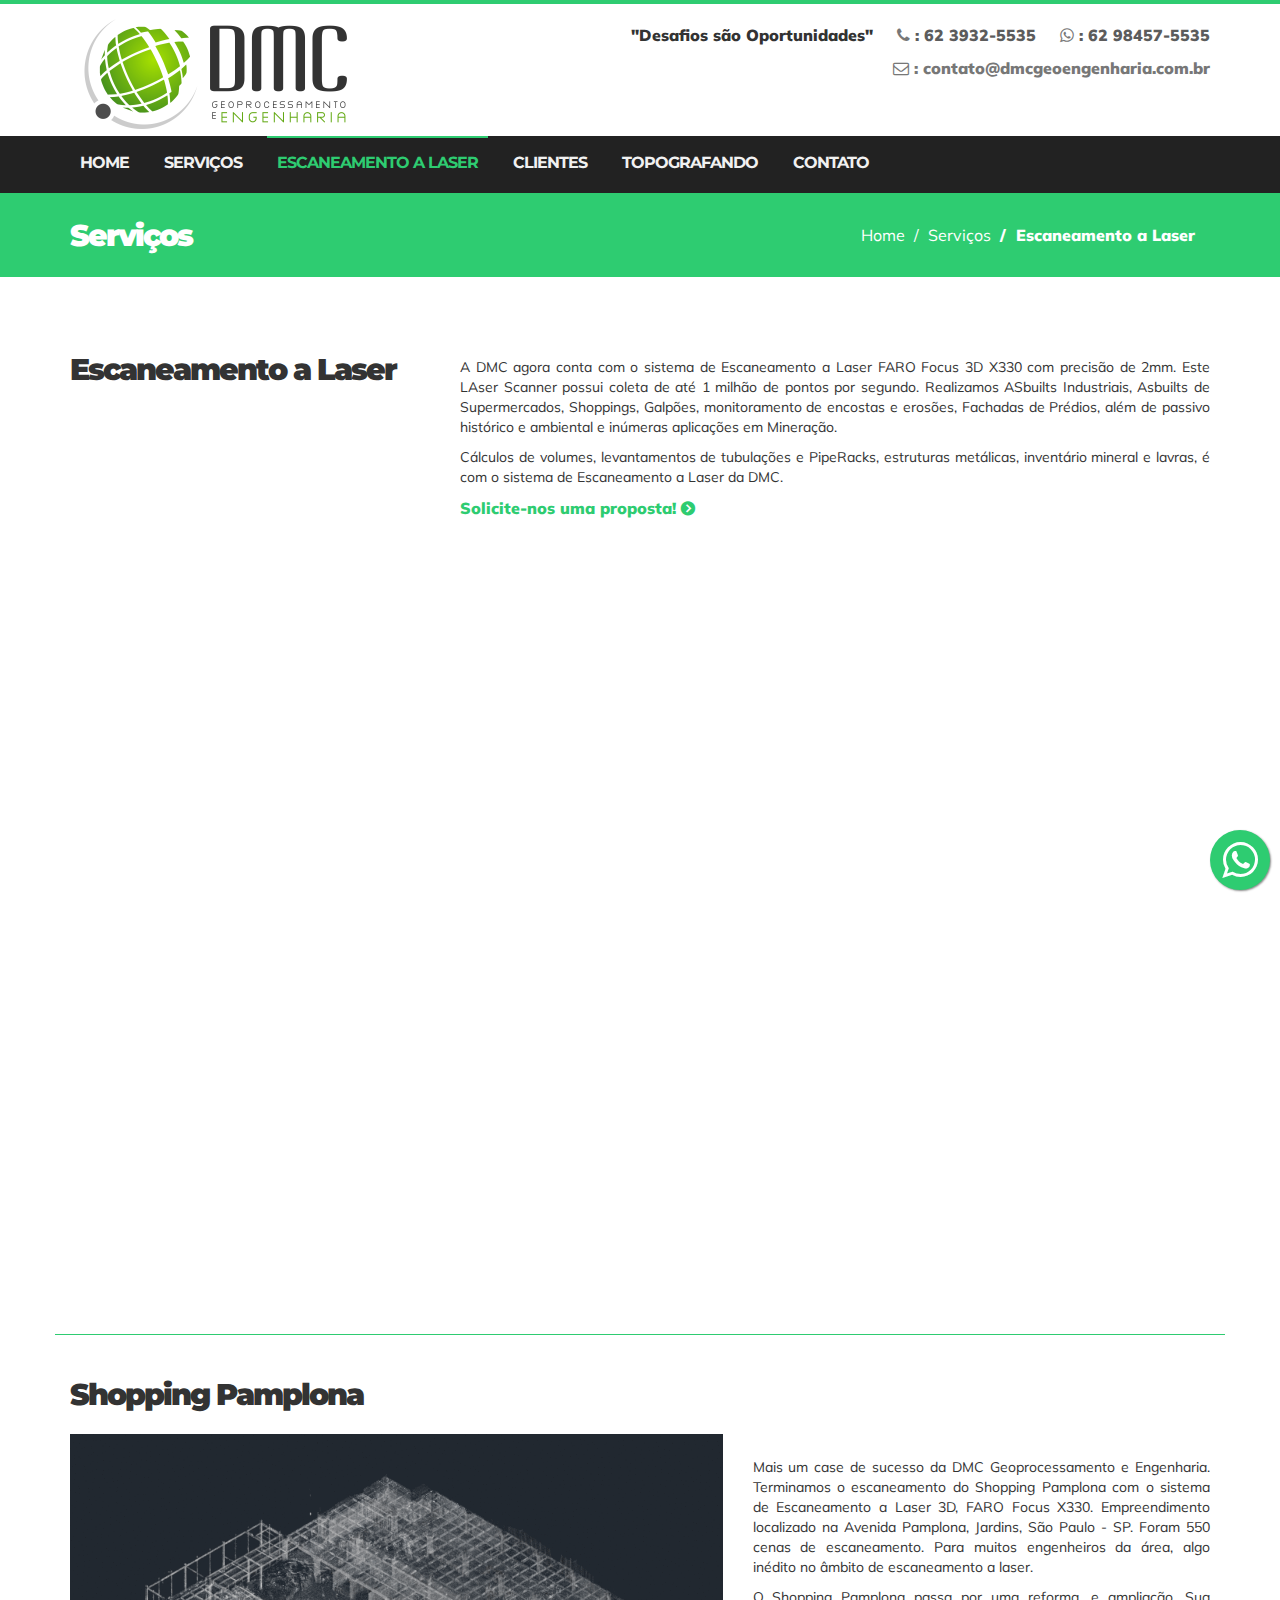
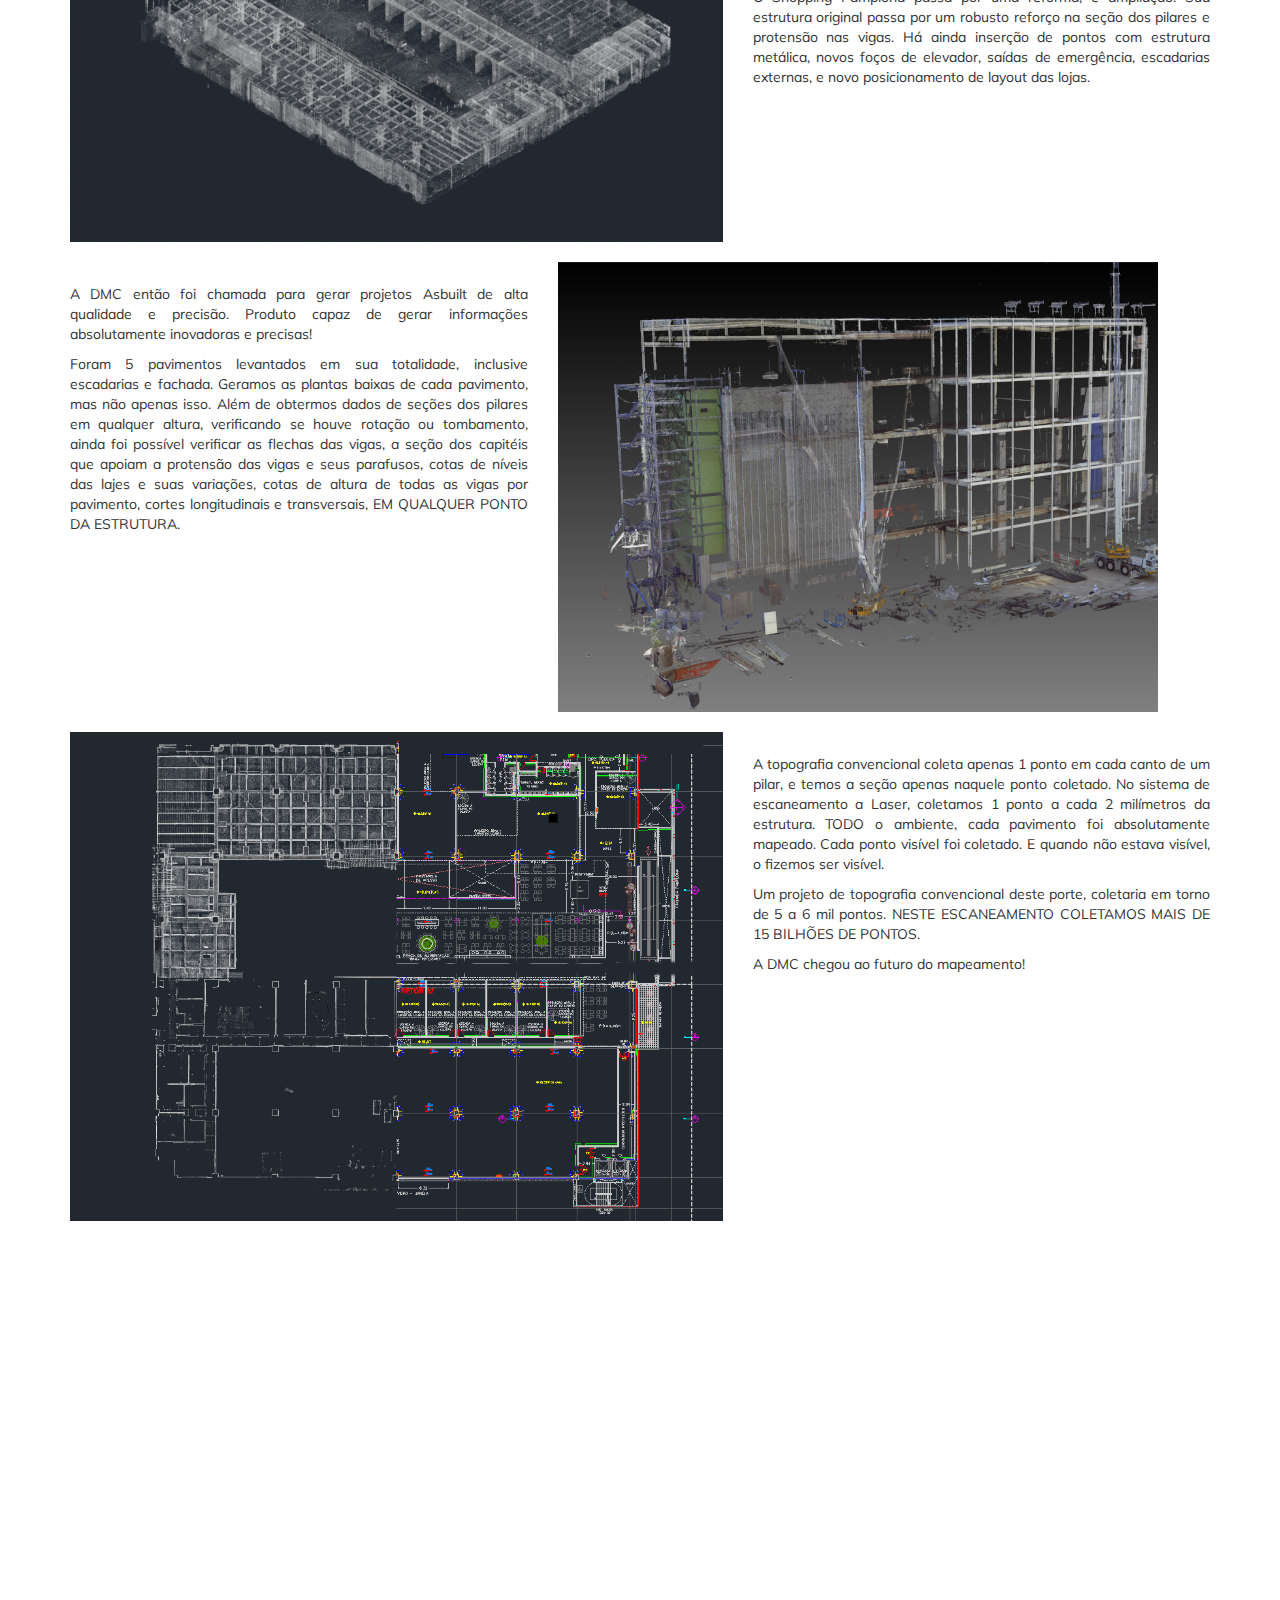
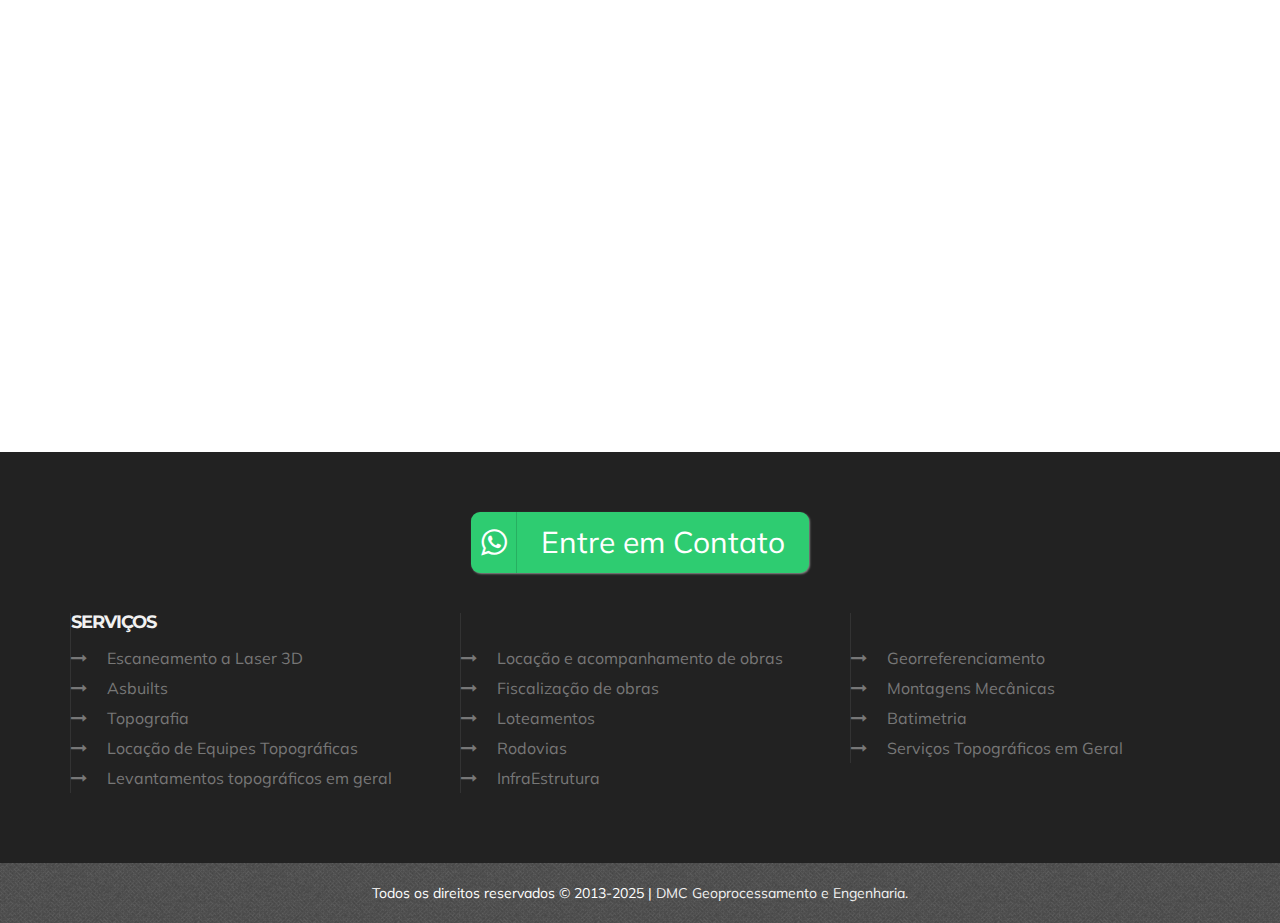
<file: escaneamentoalaser.html>
<!DOCTYPE html>
    <html lang="en">

    <head>
        <!-- Basic Page Needs
    ================================================== -->
        <meta charset="utf-8">
        <!--[if IE]><meta http-equiv="x-ua-compatible" content="IE=9" /><![endif]-->
        <meta name="viewport" content="width=device-width, initial-scale=1">
        <title>DMC Geoprocessamento e Engenharia</title>
        <meta name="description"
            content="A DMC é uma empresa goiana, referência no mercado do  centro-oeste brasileiro, com forte atuação nacional inclusive, nas áreas de  locação de equipes topográficas, levantamentos topográficos especiais, como portos, asbuilts industriais,  rodovias, planialtimétricos, barragens, etc.">
        <meta name="keywords" content="geoprocessamento,topografia,">
        <meta name="author" content="DMC Geoprocessamento e Engenharia">

        <!-- Favicons
    ================================================== -->
        <link rel="shortcut icon" href="/img/favicon.ico" type="image/x-icon">
        <link rel="apple-touch-icon" href="/img/apple-touch-icon.png">
        <link rel="apple-touch-icon" sizes="72x72" href="/img/apple-touch-icon-72x72.png">
        <link rel="apple-touch-icon" sizes="114x114" href="/img/apple-touch-icon-114x114.png">

        <!-- Bootstrap -->
        <link rel="stylesheet" type="text/css" href="/css/bootstrap.css">
        <link rel="stylesheet" type="text/css" href="/fonts/font-awesome/css/font-awesome.css">
        <link rel="stylesheet" type="text/css" href="/fonts/icons/flaticon.css">

        <!-- Nivo Lightbox
    ================================================== -->
        <link rel="stylesheet" href="/css/nivo-lightbox.css">
        <link rel="stylesheet" href="/css/nivo_lightbox_themes/default/default.css">

        <!-- Slider
    ================================================== -->
        <link href="/css/owl.carousel.css" rel="stylesheet" media="screen">
        <link href="/css/owl.theme.css" rel="stylesheet" media="screen">

        <!-- Stylesheet
    ================================================== -->
        <link rel="stylesheet" type="text/css" href="/css/style.css">
        <link rel="stylesheet" type="text/css" href="/css/responsive.css">
        <link rel="stylesheet" type="text/css" href="/css/colors/light-green.css">

        <!-- Google Font
    ================================================== -->
        <link href='http://fonts.googleapis.com/css?family=Montserrat:400,700' rel='stylesheet' type='text/css'>
        <link href='http://fonts.googleapis.com/css?family=Muli:300,400,300italic,400italic' rel='stylesheet'
            type='text/css'>
        <link href='http://fonts.googleapis.com/css?family=Montserrat+Subrayada:400,700' rel='stylesheet'
            type='text/css'>
        <link href='http://fonts.googleapis.com/css?family=Raleway:500,600,700,100,800,900,400,200,300' rel='stylesheet'
            type='text/css'>

        <script type="text/javascript" src="/js/modernizr.custom.js"></script>

        <!-- HTML5 shim and Respond.js for IE8 support of HTML5 elements and media queries -->
        <!-- WARNING: Respond.js doesn't work if you view the page via file:// -->
        <!--[if lt IE 9]>
      <script src="https://oss.maxcdn.com/html5shiv/3.7.2/html5shiv.min.js"></script>
      <script src="https://oss.maxcdn.com/respond/1.4.2/respond.min.js"></script>
    <![endif]-->

        <script>
            (function (i, s, o, g, r, a, m) {
                i['GoogleAnalyticsObject'] = r;
                i[r] = i[r] || function () {
                    (i[r].q = i[r].q || []).push(arguments)
                }, i[r].l = 1 * new Date();
                a = s.createElement(o),
                    m = s.getElementsByTagName(o)[0];
                a.async = 1;
                a.src = g;
                m.parentNode.insertBefore(a, m)
            })(window, document, 'script', 'https://www.google-analytics.com/analytics.js', 'ga');

            ga('create', 'UA-82220929-1', 'auto');
            ga('create', 'UA-56447970-1', 'auto');
            ga('send', 'pageview');
        </script>
        <script async src="https://www.googletagmanager.com/gtag/js?id=AW-873982630"></script>
        <script>
            window.dataLayer = window.dataLayer || [];

            function gtag() {
                dataLayer.push(arguments);
            }
            gtag('js', new Date());

            gtag('config', 'AW-873982630');
            gtag('config', 'AW-873982630/wMswCL674sMDEKbV36AD', {
                'phone_conversion_number': '62 3932-5535'
            });
            gtag('config', 'AW-873982630/wMswCL674sMDEKbV36AD', {
                'phone_conversion_number': '62 98457-5535'
            });
        </script>

    </head>

    <body>

        <!-- Top Navigation
    ========================-->
        <nav id="top-menu">
            <div class="container">
                <div class="row">

                    <!-- Brand and toggle get grouped for better mobile display -->

                    <div class="col-sm-4 col-md-4">
                        <div class="navbar-header">
                            <img src="/img/logo.png">
                        </div>
                    </div>

                    <div class="col-sm-8 col-md-8">
                        <ul class="top-links list-unstyled text-right">
                            <li class="top-contact">
                                <ol class="list-inline">
                                    <li style="color: #333333"></i>
                                        "Desafios são Oportunidades"
                                    </li>
                                    <li>
                                        <i class="fa fa-phone"></i>
                                        <a href="tel:62 3932-5535">
                                            : 62 
                                            <span>3932</span>-<span>5535</span>
                                        </a>
                                    </li>
                                    <li>
                                        <i class="fa fa-whatsapp"></i>
                                        <a class="whatsapp-link"
                                            href="https://wa.me/5562984575535" target="_blank">
                                            : 62 
                                            <span>98457</span>-<span>5535</span>
                                        </a>
                                    </li>
                                    <li>
                                        <i class="fa fa-envelope-o"></i>
                                        : contato@dmcgeoengenharia.com.br
                                    </li>
                                </ol>
                            </li>
                            <li>
                            </li>
                        </ul>
                    </div>

                </div>
            </div>
        </nav>

    <!-- Main Navigation
    ========================-->
    <div id="sticky-anchor"></div>
    <nav id="main-menu" class="navbar navbar-default">
        <div class="container">

            <!-- Brand and toggle get grouped for better mobile display -->
            <div class="navbar-header">
                <button type="button" class="navbar-toggle collapsed" data-toggle="collapse" data-target="#myMenu">
                    <i class="fa fa-list-ul"></i>
                </button>
            </div>

            <div class="collapse navbar-collapse" id="myMenu">
                <ul class="nav navbar-nav navbar-left">
                    <li><a href="/index.html">Home</a></li>
                    <li><a href="/servicos.html">Serviços</a></li>
                    <li class="active"><a href="/escaneamentoalaser.html">Escaneamento a Laser</a></li>
                    <li><a href="/clientes.html">Clientes</a></li>
                    <li><a href="/topografando.html">Topografando</a></li>
                    <!-- <li><a href="/areadocliente.html">Área do Cliente</a></li> -->
                    <li><a href="/contato.html">Contato</a></li>
                    <!-- <li><a href="/faq.html">FAQ</a></li> -->
                </ul>


            </div><!-- /.navbar-collapse -->

        </div><!-- /.container -->
    </nav>
    <!-- Main Navigation
    ========================-->
    <div id="en-header">
        <div class="container">
            <h2 class="pull-left">Serviços</h2>
            <ol class="breadcrumb pull-right">
                <li><a href="/index.html">Home</a></li>
                <li><a href="/servicos.html">Serviços</a></li>
                <li class="active">Escaneamento a Laser</li>
            </ol>
        </div>
    </div>

    <!-- Intro 
    ========================-->
    <div id="en-content">
        <div class="container">
            <div class="row">

                <!-- Left Content 4 Cols -->
                <div class="col-sm-4 col-md-4">
                    <div class="section-title text-left">
                        <!-- Left Section Title -->
                        <h2>Escaneamento a Laser<br></h2>

                    </div>
                </div>

                <!-- Right Content 8 Cols -->
                <div class="col-sm-8 col-md-8">
                    <p>A DMC agora conta com o sistema de Escaneamento a Laser FARO Focus 3D X330 com precisão de 2mm.
                        Este LAser Scanner possui coleta de até 1 milhão de pontos por segundo. Realizamos ASbuilts
                        Industriais, Asbuilts de Supermercados, Shoppings, Galpões, monitoramento de encostas e erosões,
                        Fachadas de Prédios, além de passivo histórico e ambiental e inúmeras aplicações em Mineração.
                    </p>
                    <p>Cálculos de volumes, levantamentos de tubulações e PipeRacks, estruturas metálicas, inventário
                        mineral e lavras, é com o sistema de Escaneamento a Laser da DMC.</p>
                    <a class="read-more" href="contato.html">Solicite-nos uma proposta! <span
                            class="fa fa-chevron-circle-right"></span></a>
                </div>

            </div>
        </div>

        <div class="container">

            <div class="clearfix"></div>
            <div class="smallspacer"></div>

            <div class="row">
                <div class="embed-responsive" style="padding-bottom: 62.5%;">
                    <iframe src="https://www.youtube.com/embed/hFplMhoY-Qs" allowfullscreen="" frameborder="0"></iframe>
                </div>
                <br>
                <hr style="width:100%; border-color: #2ecc71 !important;">
                </hr><br>
            </div>
            <h2>Shopping Pamplona</h2><br>
            <div class="row">
                <div class="col-md-7" style="margin-bottom: 20px;">
                    <img src="img/servicos/laserscaner.gif" alt="..." class="img-responsive">
                </div>
                <div class="col-md-5" style="margin-bottom: 20px; ">
                    <br>
                    <p>
                        Mais um case de sucesso da DMC Geoprocessamento e Engenharia. Terminamos o escaneamento do
                        Shopping Pamplona com o sistema de Escaneamento a Laser 3D, FARO Focus X330. Empreendimento
                        localizado na Avenida Pamplona, Jardins, São Paulo - SP. Foram 550 cenas de escaneamento. Para
                        muitos engenheiros da área, algo inédito no âmbito de escaneamento a laser.
                    </p>
                    <p>
                        O Shopping Pamplona passa por uma reforma, e ampliação. Sua estrutura original passa por um
                        robusto reforço na seção dos pilares e protensão nas vigas. Há ainda inserção de pontos com
                        estrutura metálica, novos foços de elevador, saídas de emergência, escadarias externas, e novo
                        posicionamento de layout das lojas.
                    </p>

                </div>
            </div>
            <div class="row">
                <div class="col-md-5" style="margin-bottom: 20px;">
                    <br>
                    <p>
                        A DMC então foi chamada para gerar projetos Asbuilt de alta qualidade e precisão. Produto capaz
                        de gerar informações absolutamente inovadoras e precisas!
                    </p>
                    <p>
                        Foram 5 pavimentos levantados em sua totalidade, inclusive escadarias e fachada. Geramos as
                        plantas baixas de cada pavimento, mas não apenas isso. Além de obtermos dados de seções dos
                        pilares em qualquer altura, verificando se houve rotação ou tombamento, ainda foi possível
                        verificar as flechas das vigas, a seção dos capitéis que apoiam a protensão das vigas e seus
                        parafusos, cotas de níveis das lajes e suas variações, cotas de altura de todas as vigas por
                        pavimento, cortes longitudinais e transversais, EM QUALQUER PONTO DA ESTRUTURA.
                    </p>

                </div>
                <div class="col-md-7" style="margin-bottom: 20px;">
                    <img src="img/servicos/scan2.png" alt="..." class="img-responsive">
                </div>
            </div>
            <div class="row">
                <div class="col-md-7" style="margin-bottom: 20px;">
                    <img src="img/servicos/c.png" alt="..." class="img-responsive">
                </div>
                <div class="col-md-5" style="margin-bottom: 20px;">
                    <br>
                    <p>
                        A topografia convencional coleta apenas 1 ponto em cada canto de um pilar, e temos a seção
                        apenas naquele ponto coletado. No sistema de escaneamento a Laser, coletamos 1 ponto a cada 2
                        milímetros da estrutura. TODO o ambiente, cada pavimento foi absolutamente mapeado. Cada ponto
                        visível foi coletado. E quando não estava visível, o fizemos ser visível.
                    </p>
                    <p>
                        Um projeto de topografia convencional deste porte, coletaria em torno de 5 a 6 mil pontos. NESTE
                        ESCANEAMENTO COLETAMOS MAIS DE 15 BILHÕES DE PONTOS.
                    </p>

                    <p>
                        A DMC chegou ao futuro do mapeamento!
                    </p>
                </div>
            </div>
            <div class="row">
                <div class="embed-responsive" style="padding-bottom: 62.5%;">
                    <iframe src="https://www.youtube.com/embed/HWYQ-1nu8j0" allowfullscreen="" frameborder="0"></iframe>
                </div>
            </div>
        </div>
    </div>


    <!-- Footer Area -->
    <div id="en-footer">
        <div class="footer-content">
            <div class="fixed-button-whatsapp-container">
                <a type="button" href="https://wa.me/5562984575535"  class="fixed-button-whatsapp" target="_blank">
                    <span class="fixed-button-whatsapp-icon">
                        <i class="fa fa-whatsapp"></i>
                    </span>
                    <span class="fixed-button-whatsapp-text">
                        <span>Entre em Contato</span>
                    </span>
                </a>
            </div>
            <div class="container">

                <div class="row">
                    <div class="col-sm-4 col-md-4">
                        <div class="widget">
                            <div class="widget-title text-left">
                                <h4>Serviços</h4>
                            </div>
                            <ul class="list-unstyled list-block">
                                <li><i class="fa fa-long-arrow-right"></i><a href="/servicos.html">Escaneamento a Laser
                                        3D</a></li>
                                <li><i class="fa fa-long-arrow-right"></i><a href="/servicos.html">Asbuilts</a></li>
                                <li><i class="fa fa-long-arrow-right"></i><a href="/servicos.html">Topografia</a></li>
                                <li><i class="fa fa-long-arrow-right"></i><a href="/servicos.html">Locação de Equipes
                                        Topográficas</a></li>
                                <li><i class="fa fa-long-arrow-right"></i><a href="/servicos.html">Levantamentos
                                        topográficos em geral</a></li>
                            </ul>
                        </div>
                    </div>

                    <div class="col-sm-4 col-md-4">
                        <div class="widget">
                            <div class="widget-title text-left">
                                <h4>&nbsp;</h4>
                            </div>
                            <ul class="list-unstyled list-block">
                                <li><i class="fa fa-long-arrow-right"></i><a href="/servicos.html">Locação e
                                        acompanhamento de obras</a></li>
                                <li><i class="fa fa-long-arrow-right"></i><a href="/servicos.html">Fiscalização de
                                        obras</a></li>
                                <li><i class="fa fa-long-arrow-right"></i><a href="/servicos.html">Loteamentos</a></li>
                                <li><i class="fa fa-long-arrow-right"></i><a href="/servicos.html">Rodovias</a></li>
                                <li><i class="fa fa-long-arrow-right"></i><a href="/servicos.html">InfraEstrutura</a>
                                </li>
                            </ul>
                        </div>
                    </div>

                    <div class="col-sm-4 col-md-4">
                        <div class="widget">
                            <div class="widget-title text-left">
                                <h4>&nbsp;</h4>
                            </div>
                            <ul class="list-unstyled list-block">
                                <li><i class="fa fa-long-arrow-right"></i><a
                                        href="/servicos.html">Georreferenciamento</a></li>
                                <li><i class="fa fa-long-arrow-right"></i><a href="/servicos.html">Montagens
                                        Mecânicas</a></li>
                                <li><i class="fa fa-long-arrow-right"></i><a href="/servicos.html">Batimetria</a></li>
                                <li><i class="fa fa-long-arrow-right"></i><a href="/servicos.html">Serviços Topográficos
                                        em Geral</a></li>
                            </ul>
                        </div>
                    </div>

                </div>

            </div>
        </div>
        <div class="bottom-footer">
            <div class="container text-center">
                <p>Todos os direitos reservados © 2013-2025 | <a href="/index.html">DMC Geoprocessamento e
                        Engenharia.</a></p>
            </div>
        </div>
    </div>

    <!-- Whatsapp Button -->

    <a href="https://wa.me/5562984575535" class="floating-button-whatsapp" target="_blank">
        <i class="fa fa-whatsapp"></i>
    </a>
    
    <!-- jQuery (necessary for Bootstrap's JavaScript plugins) -->
    <script type="text/javascript" src="js/jquery.1.11.1.js"></script>
    <!-- Include all compiled plugins (below), or include individual files as needed -->
    <script type="text/javascript" src="js/bootstrap.js"></script>

    <script type="text/javascript" src="js/owl.carousel.js"></script><!-- Owl Carousel Plugin -->
    <script type="text/javascript" src="js/nivo-lightbox.min.js"></script><!-- LightBox Nivo -->

    <!-- Portfolio Filter -->
    <script type="text/javascript" src="js/jquery.isotope.js"></script>
    <script type="text/javascript" src="js/imagesloaded.js"></script>

    <!-- Javascripts
    ================================================== -->
    <script type="text/javascript" src="js/main.js"></script>
</body>

</html>
</file>
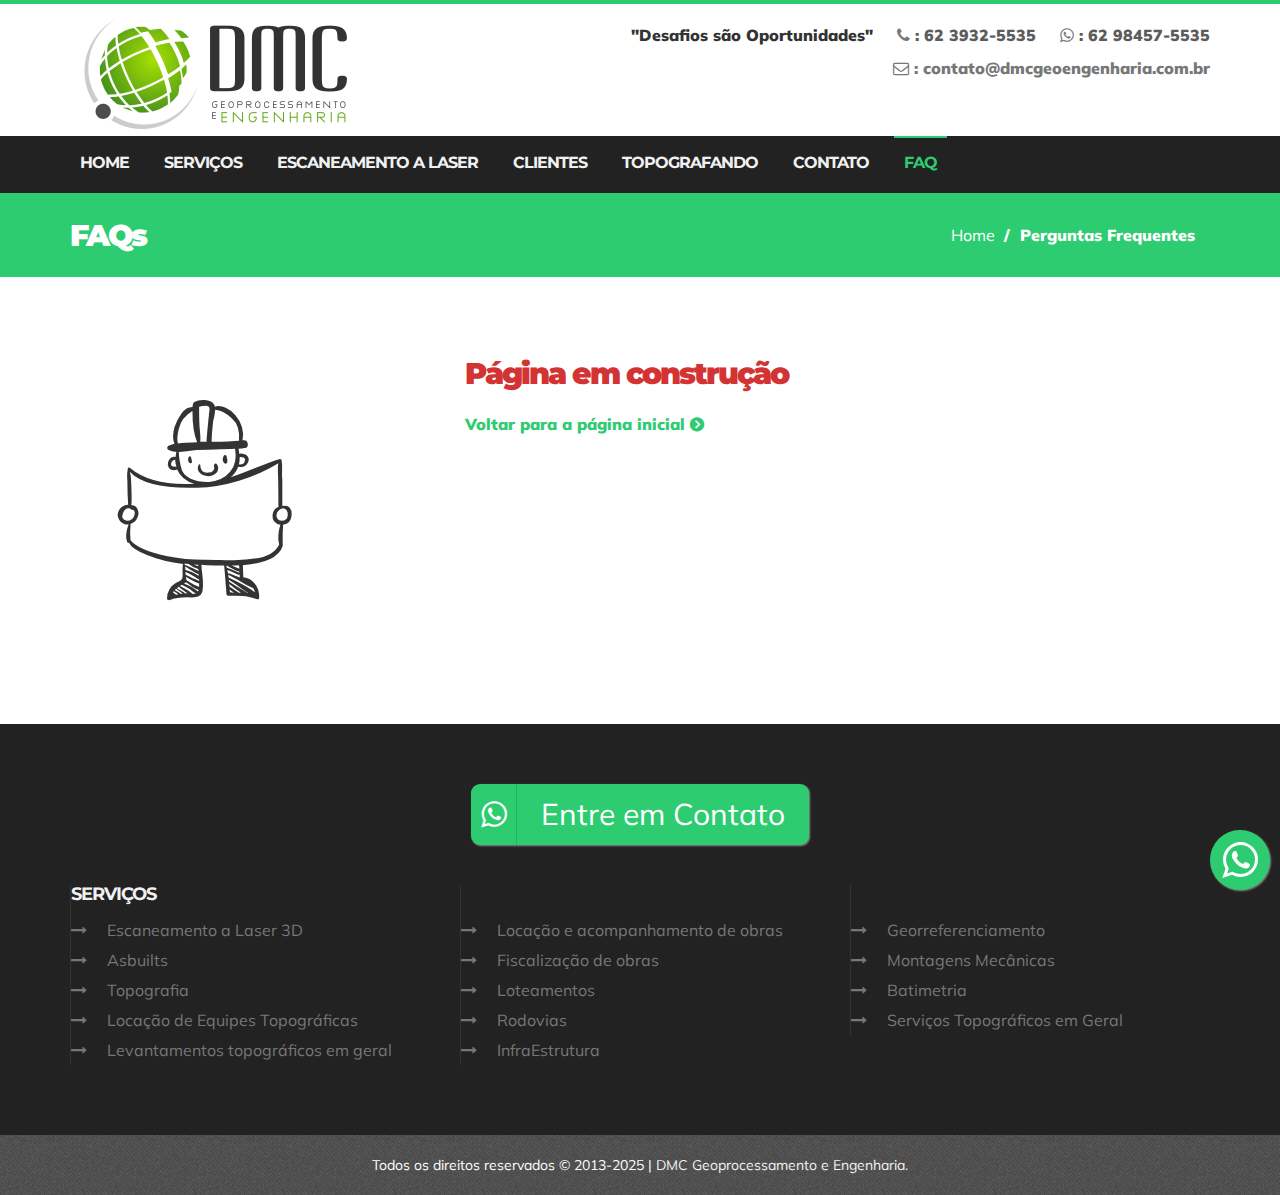
<file: faq.html>
<!DOCTYPE html>
    <html lang="en">

    <head>
        <!-- Basic Page Needs
    ================================================== -->
        <meta charset="utf-8">
        <!--[if IE]><meta http-equiv="x-ua-compatible" content="IE=9" /><![endif]-->
        <meta name="viewport" content="width=device-width, initial-scale=1">
        <title>DMC Geoprocessamento e Engenharia</title>
        <meta name="description"
            content="A DMC é uma empresa goiana, referência no mercado do  centro-oeste brasileiro, com forte atuação nacional inclusive, nas áreas de  locação de equipes topográficas, levantamentos topográficos especiais, como portos, asbuilts industriais,  rodovias, planialtimétricos, barragens, etc.">
        <meta name="keywords" content="geoprocessamento,topografia,">
        <meta name="author" content="DMC Geoprocessamento e Engenharia">

        <!-- Favicons
    ================================================== -->
        <link rel="shortcut icon" href="/img/favicon.ico" type="image/x-icon">
        <link rel="apple-touch-icon" href="/img/apple-touch-icon.png">
        <link rel="apple-touch-icon" sizes="72x72" href="/img/apple-touch-icon-72x72.png">
        <link rel="apple-touch-icon" sizes="114x114" href="/img/apple-touch-icon-114x114.png">

        <!-- Bootstrap -->
        <link rel="stylesheet" type="text/css" href="/css/bootstrap.css">
        <link rel="stylesheet" type="text/css" href="/fonts/font-awesome/css/font-awesome.css">
        <link rel="stylesheet" type="text/css" href="/fonts/icons/flaticon.css">

        <!-- Nivo Lightbox
    ================================================== -->
        <link rel="stylesheet" href="/css/nivo-lightbox.css">
        <link rel="stylesheet" href="/css/nivo_lightbox_themes/default/default.css">

        <!-- Slider
    ================================================== -->
        <link href="/css/owl.carousel.css" rel="stylesheet" media="screen">
        <link href="/css/owl.theme.css" rel="stylesheet" media="screen">

        <!-- Stylesheet
    ================================================== -->
        <link rel="stylesheet" type="text/css" href="/css/style.css">
        <link rel="stylesheet" type="text/css" href="/css/responsive.css">
        <link rel="stylesheet" type="text/css" href="/css/colors/light-green.css">

        <!-- Google Font
    ================================================== -->
        <link href='http://fonts.googleapis.com/css?family=Montserrat:400,700' rel='stylesheet' type='text/css'>
        <link href='http://fonts.googleapis.com/css?family=Muli:300,400,300italic,400italic' rel='stylesheet'
            type='text/css'>
        <link href='http://fonts.googleapis.com/css?family=Montserrat+Subrayada:400,700' rel='stylesheet'
            type='text/css'>
        <link href='http://fonts.googleapis.com/css?family=Raleway:500,600,700,100,800,900,400,200,300' rel='stylesheet'
            type='text/css'>

        <script type="text/javascript" src="/js/modernizr.custom.js"></script>

        <!-- HTML5 shim and Respond.js for IE8 support of HTML5 elements and media queries -->
        <!-- WARNING: Respond.js doesn't work if you view the page via file:// -->
        <!--[if lt IE 9]>
      <script src="https://oss.maxcdn.com/html5shiv/3.7.2/html5shiv.min.js"></script>
      <script src="https://oss.maxcdn.com/respond/1.4.2/respond.min.js"></script>
    <![endif]-->

        <script>
            (function (i, s, o, g, r, a, m) {
                i['GoogleAnalyticsObject'] = r;
                i[r] = i[r] || function () {
                    (i[r].q = i[r].q || []).push(arguments)
                }, i[r].l = 1 * new Date();
                a = s.createElement(o),
                    m = s.getElementsByTagName(o)[0];
                a.async = 1;
                a.src = g;
                m.parentNode.insertBefore(a, m)
            })(window, document, 'script', 'https://www.google-analytics.com/analytics.js', 'ga');

            ga('create', 'UA-82220929-1', 'auto');
            ga('create', 'UA-56447970-1', 'auto');
            ga('send', 'pageview');
        </script>
        <script async src="https://www.googletagmanager.com/gtag/js?id=AW-873982630"></script>
        <script>
            window.dataLayer = window.dataLayer || [];

            function gtag() {
                dataLayer.push(arguments);
            }
            gtag('js', new Date());

            gtag('config', 'AW-873982630');
            gtag('config', 'AW-873982630/wMswCL674sMDEKbV36AD', {
                'phone_conversion_number': '62 3932-5535'
            });
            gtag('config', 'AW-873982630/wMswCL674sMDEKbV36AD', {
                'phone_conversion_number': '62 98457-5535'
            });
        </script>

    </head>

    <body>

        <!-- Top Navigation
    ========================-->
        <nav id="top-menu">
            <div class="container">
                <div class="row">

                    <!-- Brand and toggle get grouped for better mobile display -->

                    <div class="col-sm-4 col-md-4">
                        <div class="navbar-header">
                            <img src="/img/logo.png">
                        </div>
                    </div>

                    <div class="col-sm-8 col-md-8">
                        <ul class="top-links list-unstyled text-right">
                            <li class="top-contact">
                                <ol class="list-inline">
                                    <li style="color: #333333"></i>
                                        "Desafios são Oportunidades"
                                    </li>
                                    <li>
                                        <i class="fa fa-phone"></i>
                                        <a href="tel:62 3932-5535">
                                            : 62 
                                            <span>3932</span>-<span>5535</span>
                                        </a>
                                    </li>
                                    <li>
                                        <i class="fa fa-whatsapp"></i>
                                        <a class="whatsapp-link"
                                            href="https://wa.me/5562984575535" target="_blank">
                                            : 62 
                                            <span>98457</span>-<span>5535</span>
                                        </a>
                                    </li>
                                    <li>
                                        <i class="fa fa-envelope-o"></i>
                                        : contato@dmcgeoengenharia.com.br
                                    </li>
                                </ol>
                            </li>
                            <li>
                            </li>
                        </ul>
                    </div>

                </div>
            </div>
        </nav>

    <!-- Main Navigation
    ========================-->
    <div id="sticky-anchor"></div>
    <nav id="main-menu" class="navbar navbar-default">
        <div class="container">

            <!-- Brand and toggle get grouped for better mobile display -->
            <div class="navbar-header">
                <button type="button" class="navbar-toggle collapsed" data-toggle="collapse" data-target="#myMenu">
                    <i class="fa fa-list-ul"></i>
                </button>
            </div>

            <div class="collapse navbar-collapse" id="myMenu">
                <ul class="nav navbar-nav navbar-left">
                    <li><a href="/index.html">Home</a></li>
                    <li><a href="/servicos.html">Serviços</a></li>
                    <li><a href="/escaneamentoalaser.html">Escaneamento a Laser</a></li>
                    <li><a href="/clientes.html">Clientes</a></li>
                    <li><a href="/topografando.html">Topografando</a></li>
                    <!-- <li><a href="/areadocliente.html">Área do Cliente</a></li> -->
                    <li><a href="/contato.html">Contato</a></li>
                    <li class="active"><a href="/faq.html">FAQ</a></li>
                </ul>


            </div><!-- /.navbar-collapse -->

        </div><!-- /.container -->
    </nav>
    <!-- Main Navigation
    ========================-->
    <div id="en-header">
        <div class="container">
            <h2 class="pull-left">FAQs</h2>
            <ol class="breadcrumb pull-right">
                <li><a href="index.html">Home</a></li>
                <li class="active">Perguntas Frequentes</li>
            </ol>
        </div>
    </div>

    <!-- Page Content
    ========================-->
    <div id="en-content">
        <div class="container">
            <div class="col-sm-4 col-md-4">
                <div class="error">
                    <i class="flaticon-constructor7"></i>
                </div>
            </div>
            <div class="col-sm-8 col-md-6">
                <div class="error-text">
                    <h2>Página em construção</h2>
                    <br>
                    <a class="read-more" href="/index.html">Voltar para a página inicial <span
                            class="fa fa-chevron-circle-right"></span></a>
                </div>
            </div>
        </div>
    </div>


    <!-- Footer Area -->
    <div id="en-footer">
        <div class="footer-content">
            <div class="fixed-button-whatsapp-container">
                <a type="button" href="https://wa.me/5562984575535"  class="fixed-button-whatsapp" target="_blank">
                    <span class="fixed-button-whatsapp-icon">
                        <i class="fa fa-whatsapp"></i>
                    </span>
                    <span class="fixed-button-whatsapp-text">
                        <span>Entre em Contato</span>
                    </span>
                </a>
            </div>
            <div class="container">

                <div class="row">
                    <div class="col-sm-4 col-md-4">
                        <div class="widget">
                            <div class="widget-title text-left">
                                <h4>Serviços</h4>
                            </div>
                            <ul class="list-unstyled list-block">
                                <li><i class="fa fa-long-arrow-right"></i><a href="/servicos.html">Escaneamento a Laser
                                        3D</a></li>
                                <li><i class="fa fa-long-arrow-right"></i><a href="/servicos.html">Asbuilts</a></li>
                                <li><i class="fa fa-long-arrow-right"></i><a href="/servicos.html">Topografia</a></li>
                                <li><i class="fa fa-long-arrow-right"></i><a href="/servicos.html">Locação de Equipes
                                        Topográficas</a></li>
                                <li><i class="fa fa-long-arrow-right"></i><a href="/servicos.html">Levantamentos
                                        topográficos em geral</a></li>
                            </ul>
                        </div>
                    </div>

                    <div class="col-sm-4 col-md-4">
                        <div class="widget">
                            <div class="widget-title text-left">
                                <h4>&nbsp;</h4>
                            </div>
                            <ul class="list-unstyled list-block">
                                <li><i class="fa fa-long-arrow-right"></i><a href="/servicos.html">Locação e
                                        acompanhamento de obras</a></li>
                                <li><i class="fa fa-long-arrow-right"></i><a href="/servicos.html">Fiscalização de
                                        obras</a></li>
                                <li><i class="fa fa-long-arrow-right"></i><a href="/servicos.html">Loteamentos</a></li>
                                <li><i class="fa fa-long-arrow-right"></i><a href="/servicos.html">Rodovias</a></li>
                                <li><i class="fa fa-long-arrow-right"></i><a href="/servicos.html">InfraEstrutura</a>
                                </li>
                            </ul>
                        </div>
                    </div>

                    <div class="col-sm-4 col-md-4">
                        <div class="widget">
                            <div class="widget-title text-left">
                                <h4>&nbsp;</h4>
                            </div>
                            <ul class="list-unstyled list-block">
                                <li><i class="fa fa-long-arrow-right"></i><a
                                        href="/servicos.html">Georreferenciamento</a></li>
                                <li><i class="fa fa-long-arrow-right"></i><a href="/servicos.html">Montagens
                                        Mecânicas</a></li>
                                <li><i class="fa fa-long-arrow-right"></i><a href="/servicos.html">Batimetria</a></li>
                                <li><i class="fa fa-long-arrow-right"></i><a href="/servicos.html">Serviços Topográficos
                                        em Geral</a></li>
                            </ul>
                        </div>
                    </div>

                </div>

            </div>
        </div>
        <div class="bottom-footer">
            <div class="container text-center">
                <p>Todos os direitos reservados © 2013-2025 | <a href="/index.html">DMC Geoprocessamento e
                        Engenharia.</a></p>
            </div>
        </div>
    </div>

    <!-- Whatsapp Button -->

    <a href="https://wa.me/5562984575535" class="floating-button-whatsapp" target="_blank">
        <i class="fa fa-whatsapp"></i>
    </a>
    
    <!-- jQuery (necessary for Bootstrap's JavaScript plugins) -->
    <script type="text/javascript" src="js/jquery.1.11.1.js"></script>
    <!-- Include all compiled plugins (below), or include individual files as needed -->
    <script type="text/javascript" src="js/bootstrap.js"></script>

    <script type="text/javascript" src="js/owl.carousel.js"></script><!-- Owl Carousel Plugin -->
    <script type="text/javascript" src="js/nivo-lightbox.min.js"></script><!-- LightBox Nivo -->

    <!-- Portfolio Filter -->
    <script type="text/javascript" src="js/jquery.isotope.js"></script>
    <script type="text/javascript" src="js/imagesloaded.js"></script>

    <!-- Javascripts
    ================================================== -->
    <script type="text/javascript" src="js/main.js"></script>
</body>

</html>
</file>
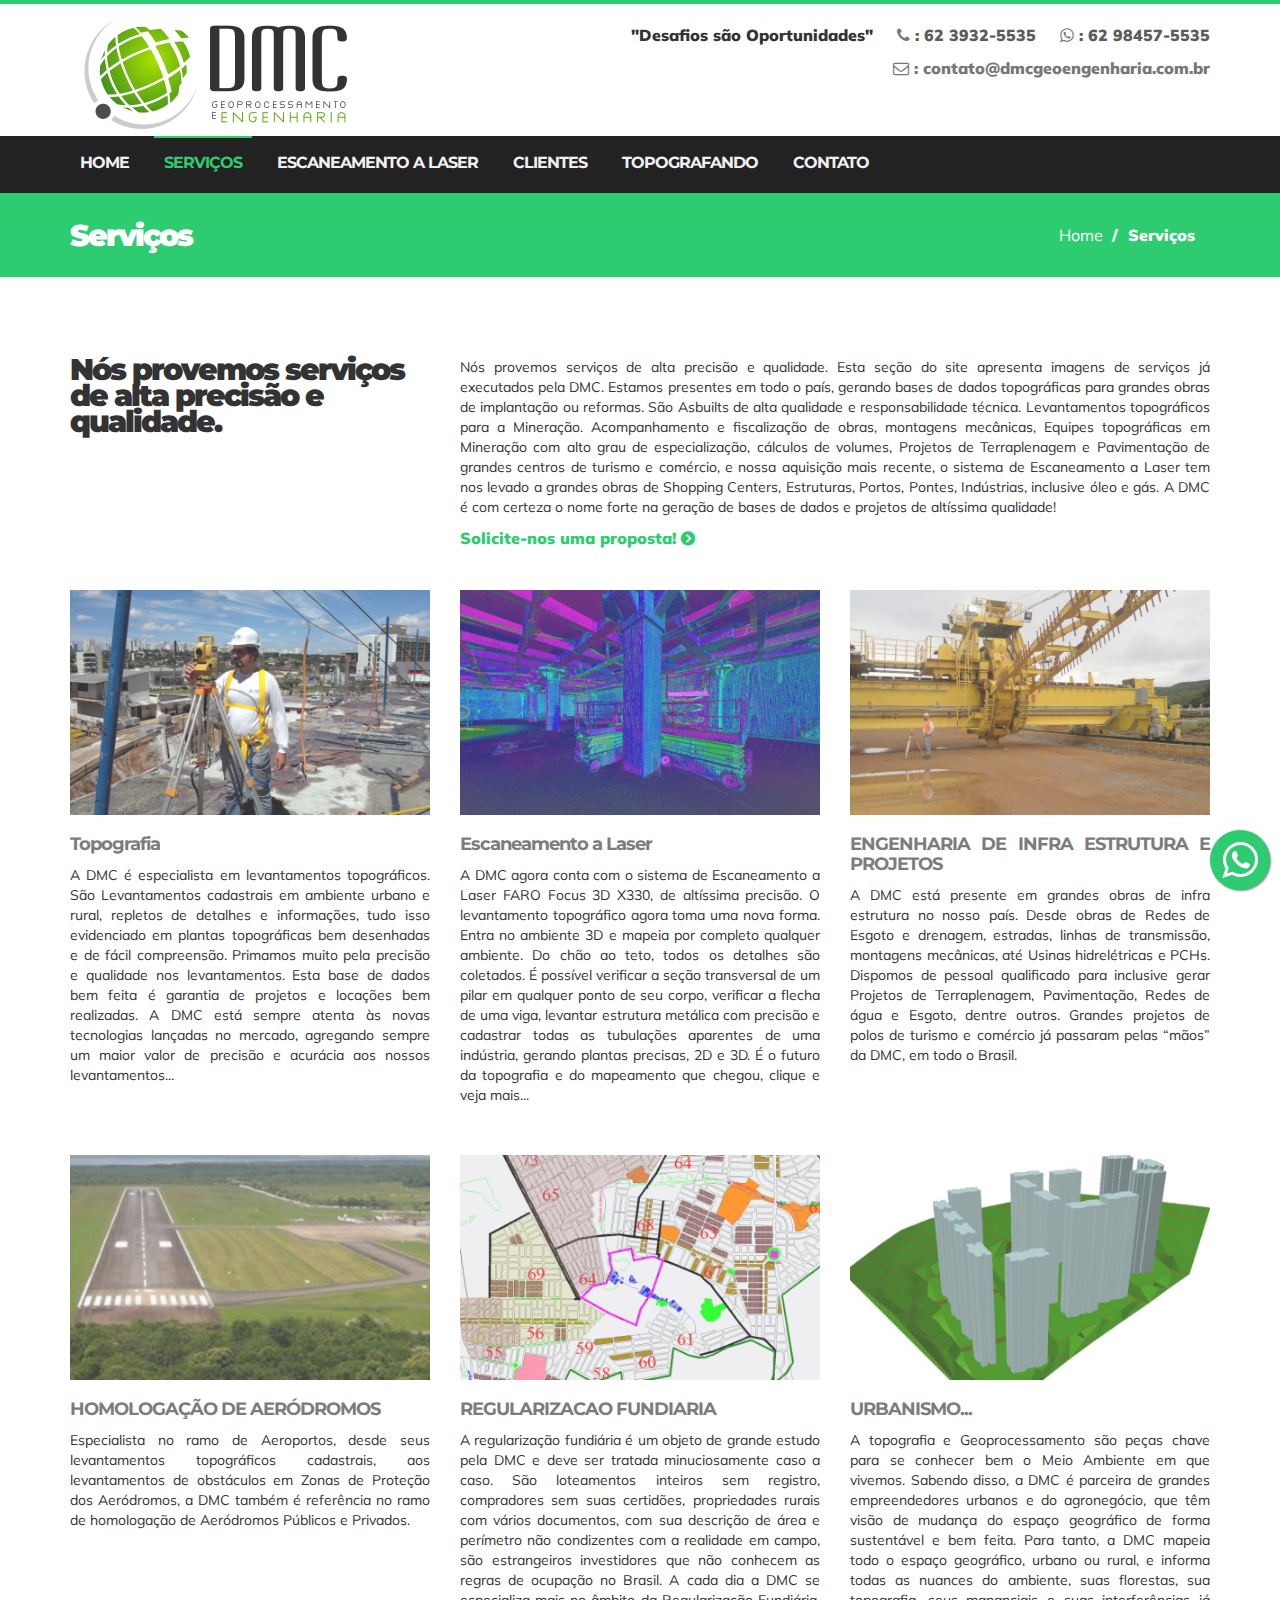
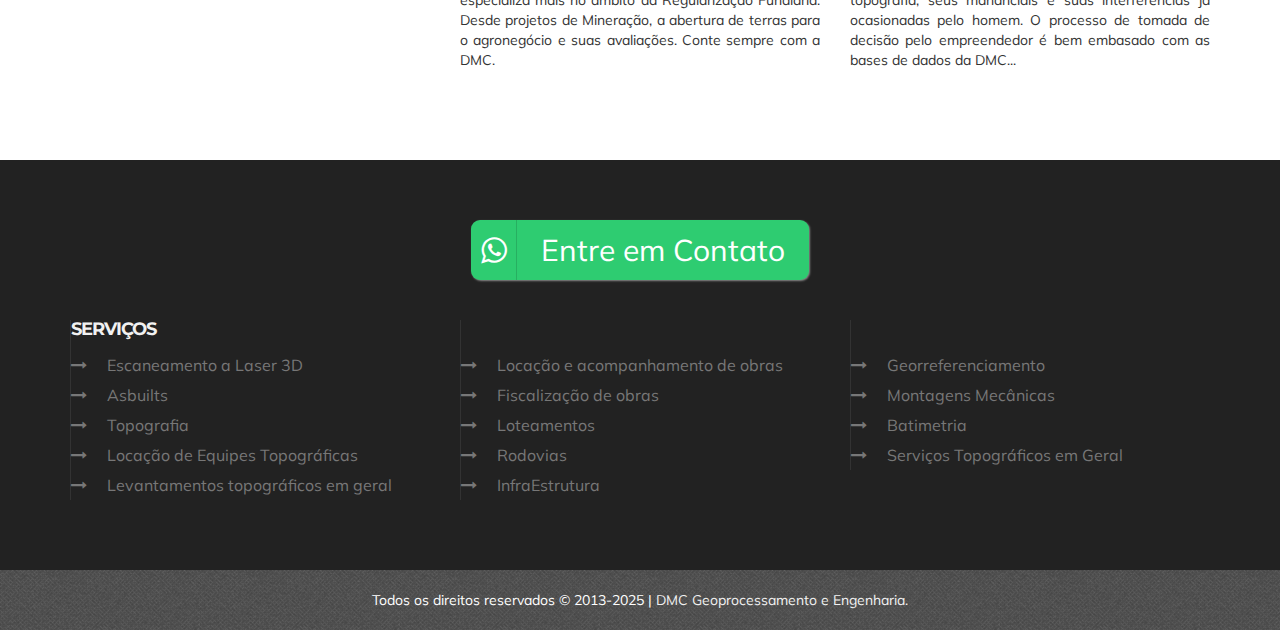
<file: servicos.html>
<!DOCTYPE html>
    <html lang="en">

    <head>
        <!-- Basic Page Needs
    ================================================== -->
        <meta charset="utf-8">
        <!--[if IE]><meta http-equiv="x-ua-compatible" content="IE=9" /><![endif]-->
        <meta name="viewport" content="width=device-width, initial-scale=1">
        <title>DMC Geoprocessamento e Engenharia</title>
        <meta name="description"
            content="A DMC é uma empresa goiana, referência no mercado do  centro-oeste brasileiro, com forte atuação nacional inclusive, nas áreas de  locação de equipes topográficas, levantamentos topográficos especiais, como portos, asbuilts industriais,  rodovias, planialtimétricos, barragens, etc.">
        <meta name="keywords" content="geoprocessamento,topografia,">
        <meta name="author" content="DMC Geoprocessamento e Engenharia">

        <!-- Favicons
    ================================================== -->
        <link rel="shortcut icon" href="/img/favicon.ico" type="image/x-icon">
        <link rel="apple-touch-icon" href="/img/apple-touch-icon.png">
        <link rel="apple-touch-icon" sizes="72x72" href="/img/apple-touch-icon-72x72.png">
        <link rel="apple-touch-icon" sizes="114x114" href="/img/apple-touch-icon-114x114.png">

        <!-- Bootstrap -->
        <link rel="stylesheet" type="text/css" href="/css/bootstrap.css">
        <link rel="stylesheet" type="text/css" href="/fonts/font-awesome/css/font-awesome.css">
        <link rel="stylesheet" type="text/css" href="/fonts/icons/flaticon.css">

        <!-- Nivo Lightbox
    ================================================== -->
        <link rel="stylesheet" href="/css/nivo-lightbox.css">
        <link rel="stylesheet" href="/css/nivo_lightbox_themes/default/default.css">

        <!-- Slider
    ================================================== -->
        <link href="/css/owl.carousel.css" rel="stylesheet" media="screen">
        <link href="/css/owl.theme.css" rel="stylesheet" media="screen">

        <!-- Stylesheet
    ================================================== -->
        <link rel="stylesheet" type="text/css" href="/css/style.css">
        <link rel="stylesheet" type="text/css" href="/css/responsive.css">
        <link rel="stylesheet" type="text/css" href="/css/colors/light-green.css">

        <!-- Google Font
    ================================================== -->
        <link href='http://fonts.googleapis.com/css?family=Montserrat:400,700' rel='stylesheet' type='text/css'>
        <link href='http://fonts.googleapis.com/css?family=Muli:300,400,300italic,400italic' rel='stylesheet'
            type='text/css'>
        <link href='http://fonts.googleapis.com/css?family=Montserrat+Subrayada:400,700' rel='stylesheet'
            type='text/css'>
        <link href='http://fonts.googleapis.com/css?family=Raleway:500,600,700,100,800,900,400,200,300' rel='stylesheet'
            type='text/css'>

        <script type="text/javascript" src="/js/modernizr.custom.js"></script>

        <!-- HTML5 shim and Respond.js for IE8 support of HTML5 elements and media queries -->
        <!-- WARNING: Respond.js doesn't work if you view the page via file:// -->
        <!--[if lt IE 9]>
      <script src="https://oss.maxcdn.com/html5shiv/3.7.2/html5shiv.min.js"></script>
      <script src="https://oss.maxcdn.com/respond/1.4.2/respond.min.js"></script>
    <![endif]-->

        <script>
            (function (i, s, o, g, r, a, m) {
                i['GoogleAnalyticsObject'] = r;
                i[r] = i[r] || function () {
                    (i[r].q = i[r].q || []).push(arguments)
                }, i[r].l = 1 * new Date();
                a = s.createElement(o),
                    m = s.getElementsByTagName(o)[0];
                a.async = 1;
                a.src = g;
                m.parentNode.insertBefore(a, m)
            })(window, document, 'script', 'https://www.google-analytics.com/analytics.js', 'ga');

            ga('create', 'UA-82220929-1', 'auto');
            ga('create', 'UA-56447970-1', 'auto');
            ga('send', 'pageview');
        </script>
        <script async src="https://www.googletagmanager.com/gtag/js?id=AW-873982630"></script>
        <script>
            window.dataLayer = window.dataLayer || [];

            function gtag() {
                dataLayer.push(arguments);
            }
            gtag('js', new Date());

            gtag('config', 'AW-873982630');
            gtag('config', 'AW-873982630/wMswCL674sMDEKbV36AD', {
                'phone_conversion_number': '62 3932-5535'
            });
            gtag('config', 'AW-873982630/wMswCL674sMDEKbV36AD', {
                'phone_conversion_number': '62 98457-5535'
            });
        </script>

    </head>

    <body>

        <!-- Top Navigation
    ========================-->
        <nav id="top-menu">
            <div class="container">
                <div class="row">

                    <!-- Brand and toggle get grouped for better mobile display -->

                    <div class="col-sm-4 col-md-4">
                        <div class="navbar-header">
                            <img src="/img/logo.png">
                        </div>
                    </div>

                    <div class="col-sm-8 col-md-8">
                        <ul class="top-links list-unstyled text-right">
                            <li class="top-contact">
                                <ol class="list-inline">
                                    <li style="color: #333333"></i>
                                        "Desafios são Oportunidades"
                                    </li>
                                    <li>
                                        <i class="fa fa-phone"></i>
                                        <a href="tel:62 3932-5535">
                                            : 62 
                                            <span>3932</span>-<span>5535</span>
                                        </a>
                                    </li>
                                    <li>
                                        <i class="fa fa-whatsapp"></i>
                                        <a class="whatsapp-link"
                                            href="https://wa.me/5562984575535" target="_blank">
                                            : 62 
                                            <span>98457</span>-<span>5535</span>
                                        </a>
                                    </li>
                                    <li>
                                        <i class="fa fa-envelope-o"></i>
                                        : contato@dmcgeoengenharia.com.br
                                    </li>
                                </ol>
                            </li>
                            <li>
                            </li>
                        </ul>
                    </div>

                </div>
            </div>
        </nav>

    <!-- Main Navigation
    ========================-->
    <div id="sticky-anchor"></div>
    <nav id="main-menu" class="navbar navbar-default">
        <div class="container">

            <!-- Brand and toggle get grouped for better mobile display -->
            <div class="navbar-header">
                <button type="button" class="navbar-toggle collapsed" data-toggle="collapse" data-target="#myMenu">
                    <i class="fa fa-list-ul"></i>
                </button>
            </div>

            <div class="collapse navbar-collapse" id="myMenu">
                <ul class="nav navbar-nav navbar-left">
                    <li><a href="/index.html">Home</a></li>
                    <li class="active"><a href="/servicos.html">Serviços</a></li>
                    <li><a href="/escaneamentoalaser.html">Escaneamento a Laser</a></li>
                    <li><a href="/clientes.html">Clientes</a></li>
                    <li><a href="/topografando.html">Topografando</a></li>
                    <!-- <li><a href="/areadocliente.html">Área do Cliente</a></li> -->
                    <li><a href="/contato.html">Contato</a></li>
                    <!-- <li><a href="/faq.html">FAQ</a></li> -->
                </ul>


            </div><!-- /.navbar-collapse -->

        </div><!-- /.container -->
    </nav>
    <!-- Main Navigation
    ========================-->
    <div id="en-header">
        <div class="container">
            <h2 class="pull-left">Serviços</h2>
            <ol class="breadcrumb pull-right">
                <li><a href="index.html">Home</a></li>
                <li class="active">Serviços</li>
            </ol>
        </div>
    </div>

    <!-- Content Page 
    ========================-->
    <div id="en-content">
        <div class="container">
            <div class="row">

                <!-- Left Content 4 Cols -->
                <div class="col-sm-4 col-md-4">
                    <div class="section-title text-left">
                        <!-- Left Section Title -->
                        <h2>Nós provemos serviços de alta precisão e qualidade.</h2>

                    </div>
                </div>

                <!-- Right Content 8 Cols -->
                <div class="col-sm-8 col-md-8">
                    <p>Nós provemos serviços de alta precisão e qualidade. Esta seção do site apresenta imagens de
                        serviços já executados pela DMC. Estamos presentes em todo o país, gerando bases de dados
                        topográficas para grandes obras de implantação ou reformas. São Asbuilts de alta qualidade e
                        responsabilidade técnica. Levantamentos topográficos para a Mineração. Acompanhamento e
                        fiscalização de obras, montagens mecânicas, Equipes topográficas em Mineração com alto grau de
                        especialização, cálculos de volumes, Projetos de Terraplenagem e Pavimentação de grandes centros
                        de turismo e comércio, e nossa aquisição mais recente, o sistema de Escaneamento a Laser tem nos
                        levado a grandes obras de Shopping Centers, Estruturas, Portos, Pontes, Indústrias, inclusive
                        óleo e gás. A DMC é com certeza o nome forte na geração de bases de dados e projetos de
                        altíssima qualidade!</p>
                    <a class="read-more" href="contato.html">Solicite-nos uma proposta! <span
                            class="fa fa-chevron-circle-right"></span></a>
                </div>

            </div>
        </div>

        <div class="container">

            <div class="clearfix"></div>
            <div class="smallspacer"></div>

            <div class="row">
                <div class="col-sm-4 col-md-4">
                    <div class="service">
                        <!-- Service #1 -->
                        <a href="#">
                            <img src="img/servicos/01.jpg" alt="" class="img-responsive">
                        </a>
                        <a href="#">
                            <h4>Topografia</h4>
                        </a>
                        <p>A DMC é especialista em levantamentos topográficos. São Levantamentos cadastrais em ambiente
                            urbano e rural, repletos de detalhes e informações, tudo isso evidenciado em plantas
                            topográficas bem desenhadas e de fácil compreensão. Primamos muito pela precisão e qualidade
                            nos levantamentos. Esta base de dados bem feita é garantia de projetos e locações bem
                            realizadas. A DMC está sempre atenta às novas tecnologias lançadas no mercado, agregando
                            sempre um maior valor de precisão e acurácia aos nossos levantamentos...</p>
                        <!-- <a class="read-more" href="/topografia.html">Saiba mais <span class="fa fa-chevron-circle-right"></span></a> -->
                    </div>
                </div>

                <div class="col-sm-4 col-md-4">
                    <div class="service">
                        <!-- Service #3 -->
                        <a href="/escaneamentoalaser.html">
                            <img src="img/servicos/06.jpg" alt="" class="img-responsive">
                        </a>
                        <a href="/escaneamentoalaser.html">
                            <h4>Escaneamento a Laser</h4>
                        </a>
                        <p>A DMC agora conta com o sistema de Escaneamento a Laser FARO Focus 3D X330, de altíssima
                            precisão. O levantamento topográfico agora toma uma nova forma. Entra no ambiente 3D e
                            mapeia por completo qualquer ambiente. Do chão ao teto, todos os detalhes são coletados. É
                            possível verificar a seção transversal de um pilar em qualquer ponto de seu corpo, verificar
                            a flecha de uma viga, levantar estrutura metálica com precisão e cadastrar todas as
                            tubulações aparentes de uma indústria, gerando plantas precisas, 2D e 3D. É o futuro da
                            topografia e do mapeamento que chegou, clique e veja mais...</p>
                        <!-- <a class="read-more" href="/escaneamentoalaser.html">Saiba mais <span class="fa fa-chevron-circle-right"></span></a> -->
                    </div>
                </div>

                <div class="col-sm-4 col-md-4">
                    <div class="service">
                        <!-- Service #3 -->
                        <a href="#">
                            <img src="img/servicos/03.jpg" alt="" class="img-responsive">
                        </a>
                        <a href="#">
                            <h4>ENGENHARIA DE INFRA ESTRUTURA E PROJETOS</h4>
                        </a>
                        <p>A DMC está presente em grandes obras de infra estrutura no nosso país. Desde obras de Redes
                            de Esgoto e drenagem, estradas, linhas de transmissão, montagens mecânicas, até Usinas
                            hidrelétricas e PCHs. Dispomos de pessoal qualificado para inclusive gerar Projetos de
                            Terraplenagem, Pavimentação, Redes de água e Esgoto, dentre outros. Grandes projetos de
                            polos de turismo e comércio já passaram pelas “mãos” da DMC, em todo o Brasil.</p>
                        <!--  <a class="read-more" href="/infraeprojetos.html">Saiba mais <span class="fa fa-chevron-circle-right"></span></a> -->
                    </div>
                </div>
            </div>

            <div class="clearfix"></div>
            <div class="smallspacer"></div>

            <div class="row">
                <div class="col-sm-4 col-md-4">
                    <div class="service">
                        <!-- Service #1 -->
                        <a href="#">
                            <img src="img/servicos/04.jpg" alt="" class="img-responsive">
                        </a>
                        <a href="#">
                            <h4>HOMOLOGAÇÃO DE AERÓDROMOS</h4>
                        </a>
                        <p>Especialista no ramo de Aeroportos, desde seus levantamentos topográficos cadastrais, aos
                            levantamentos de obstáculos em Zonas de Proteção dos Aeródromos, a DMC também é referência
                            no ramo de homologação de Aeródromos Públicos e Privados.</p>
                        <!-- <a class="read-more" href="/homologacao.html.html">Saiba mais <span class="fa fa-chevron-circle-right"></span></a> -->
                    </div>
                </div>

                <div class="col-sm-4 col-md-4">
                    <div class="service">
                        <!-- Service #2 -->
                        <a href="#">
                            <img src="img/servicos/05.jpg" alt="" class="img-responsive">
                        </a>
                        <a href="#">
                            <h4>REGULARIZACAO FUNDIARIA</h4>
                        </a>
                        <p>A regularização fundiária é um objeto de grande estudo pela DMC e deve ser tratada
                            minuciosamente caso a caso. São loteamentos inteiros sem registro, compradores sem suas
                            certidões, propriedades rurais com vários documentos, com sua descrição de área e perímetro
                            não condizentes com a realidade em campo, são estrangeiros investidores que não conhecem as
                            regras de ocupação no Brasil. A cada dia a DMC se especializa mais no âmbito da
                            Regularização Fundiária. Desde projetos de Mineração, a abertura de terras para o
                            agronegócio e suas avaliações. Conte sempre com a DMC.</p>
                        <!-- <a class="read-more" href="/regulacaofundiaria.html">Saiba mais <span class="fa fa-chevron-circle-right"></span></a> -->
                    </div>
                </div>

                <div class="col-sm-4 col-md-4">
                    <div class="service">
                        <!-- Service #2 -->
                        <a href="#">
                            <img src="img/servicos/02.jpg" alt="" class="img-responsive">
                        </a>
                        <a href="#">
                            <h4>URBANISMO...</h4>
                        </a>
                        <p>A topografia e Geoprocessamento são peças chave para se conhecer bem o Meio Ambiente em que
                            vivemos. Sabendo disso, a DMC é parceira de grandes empreendedores urbanos e do agronegócio,
                            que têm visão de mudança do espaço geográfico de forma sustentável e bem feita. Para tanto,
                            a DMC mapeia todo o espaço geográfico, urbano ou rural, e informa todas as nuances do
                            ambiente, suas florestas, sua topografia, seus mananciais e suas interferências já
                            ocasionadas pelo homem. O processo de tomada de decisão pelo empreendedor é bem embasado com
                            as bases de dados da DMC...</p>
                        <!-- <a class="read-more" href="/urbanismo.html">Saiba mais <span class="fa fa-chevron-circle-right"></span></a> -->
                    </div>
                </div>

            </div>

        </div>
    </div>


    <!-- Footer Area -->
    <div id="en-footer">
        <div class="footer-content">
            <div class="fixed-button-whatsapp-container">
                <a type="button" href="https://wa.me/5562984575535"  class="fixed-button-whatsapp" target="_blank">
                    <span class="fixed-button-whatsapp-icon">
                        <i class="fa fa-whatsapp"></i>
                    </span>
                    <span class="fixed-button-whatsapp-text">
                        <span>Entre em Contato</span>
                    </span>
                </a>
            </div>
            <div class="container">

                <div class="row">
                    <div class="col-sm-4 col-md-4">
                        <div class="widget">
                            <div class="widget-title text-left">
                                <h4>Serviços</h4>
                            </div>
                            <ul class="list-unstyled list-block">
                                <li><i class="fa fa-long-arrow-right"></i><a href="/servicos.html">Escaneamento a Laser
                                        3D</a></li>
                                <li><i class="fa fa-long-arrow-right"></i><a href="/servicos.html">Asbuilts</a></li>
                                <li><i class="fa fa-long-arrow-right"></i><a href="/servicos.html">Topografia</a></li>
                                <li><i class="fa fa-long-arrow-right"></i><a href="/servicos.html">Locação de Equipes
                                        Topográficas</a></li>
                                <li><i class="fa fa-long-arrow-right"></i><a href="/servicos.html">Levantamentos
                                        topográficos em geral</a></li>
                            </ul>
                        </div>
                    </div>

                    <div class="col-sm-4 col-md-4">
                        <div class="widget">
                            <div class="widget-title text-left">
                                <h4>&nbsp;</h4>
                            </div>
                            <ul class="list-unstyled list-block">
                                <li><i class="fa fa-long-arrow-right"></i><a href="/servicos.html">Locação e
                                        acompanhamento de obras</a></li>
                                <li><i class="fa fa-long-arrow-right"></i><a href="/servicos.html">Fiscalização de
                                        obras</a></li>
                                <li><i class="fa fa-long-arrow-right"></i><a href="/servicos.html">Loteamentos</a></li>
                                <li><i class="fa fa-long-arrow-right"></i><a href="/servicos.html">Rodovias</a></li>
                                <li><i class="fa fa-long-arrow-right"></i><a href="/servicos.html">InfraEstrutura</a>
                                </li>
                            </ul>
                        </div>
                    </div>

                    <div class="col-sm-4 col-md-4">
                        <div class="widget">
                            <div class="widget-title text-left">
                                <h4>&nbsp;</h4>
                            </div>
                            <ul class="list-unstyled list-block">
                                <li><i class="fa fa-long-arrow-right"></i><a
                                        href="/servicos.html">Georreferenciamento</a></li>
                                <li><i class="fa fa-long-arrow-right"></i><a href="/servicos.html">Montagens
                                        Mecânicas</a></li>
                                <li><i class="fa fa-long-arrow-right"></i><a href="/servicos.html">Batimetria</a></li>
                                <li><i class="fa fa-long-arrow-right"></i><a href="/servicos.html">Serviços Topográficos
                                        em Geral</a></li>
                            </ul>
                        </div>
                    </div>

                </div>

            </div>
        </div>
        <div class="bottom-footer">
            <div class="container text-center">
                <p>Todos os direitos reservados © 2013-2025 | <a href="/index.html">DMC Geoprocessamento e
                        Engenharia.</a></p>
            </div>
        </div>
    </div>

    <!-- Whatsapp Button -->

    <a href="https://wa.me/5562984575535" class="floating-button-whatsapp" target="_blank">
        <i class="fa fa-whatsapp"></i>
    </a>
        

    <!-- jQuery (necessary for Bootstrap's JavaScript plugins) -->
    <script type="text/javascript" src="js/jquery.1.11.1.js"></script>
    <!-- Include all compiled plugins (below), or include individual files as needed -->
    <script type="text/javascript" src="js/bootstrap.js"></script>

    <script type="text/javascript" src="js/owl.carousel.js"></script><!-- Owl Carousel Plugin -->
    <script type="text/javascript" src="js/nivo-lightbox.min.js"></script><!-- LightBox Nivo -->

    <!-- Portfolio Filter -->
    <script type="text/javascript" src="js/jquery.isotope.js"></script>
    <script type="text/javascript" src="js/imagesloaded.js"></script>

    <!-- Javascripts
    ================================================== -->
    <script type="text/javascript" src="js/main.js"></script>
</body>

</html>
</file>
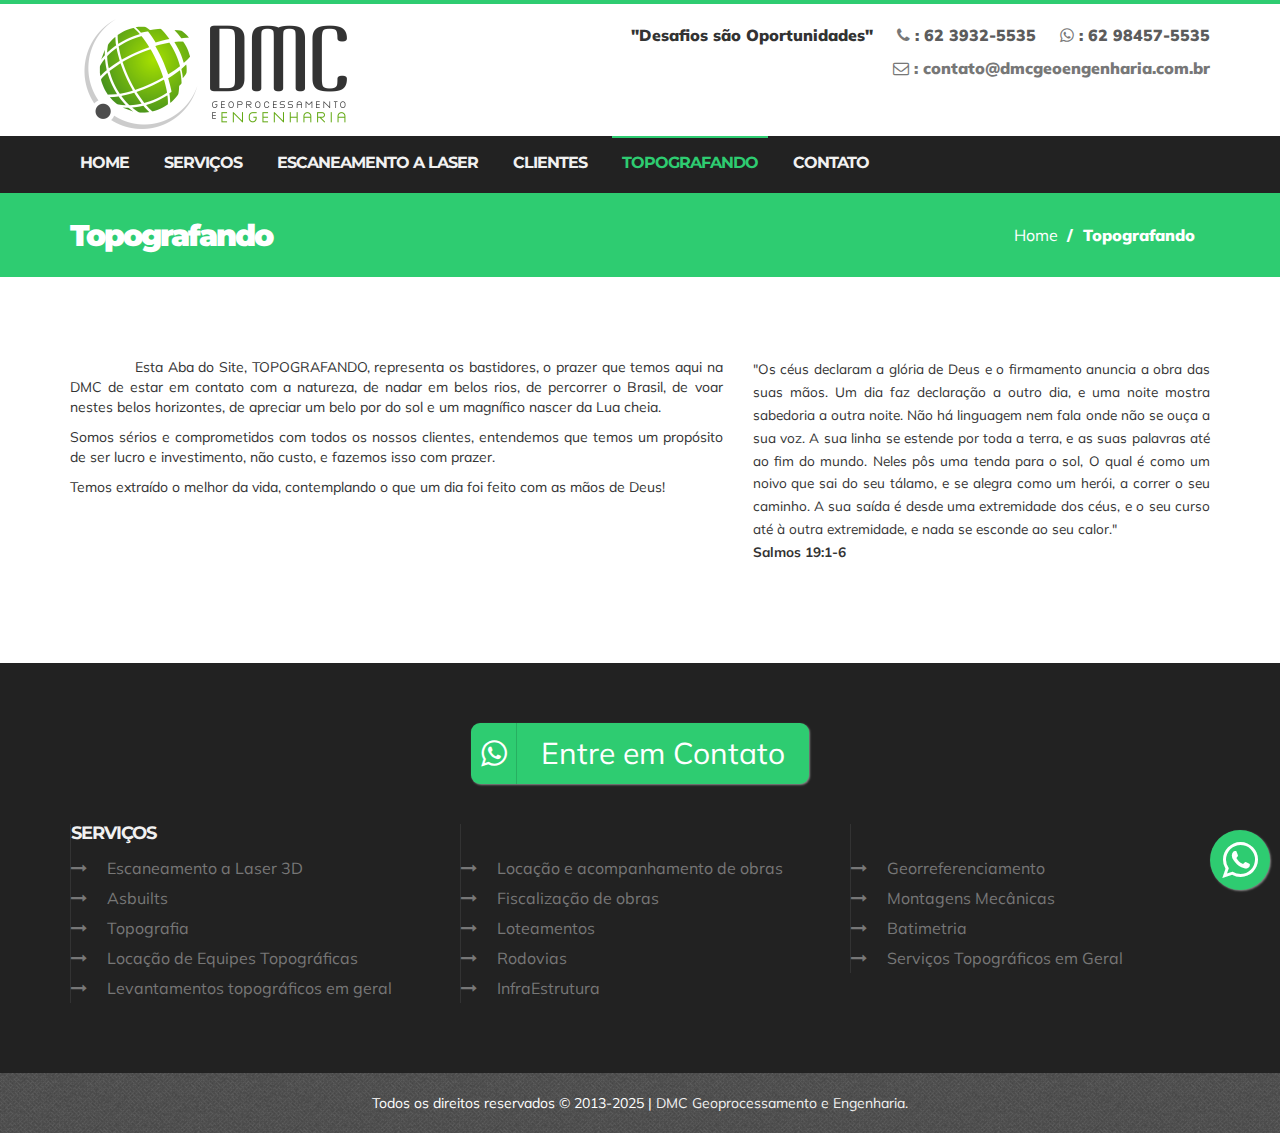
<file: topografando.html>
<!DOCTYPE html>
    <html lang="en">

    <head>
        <!-- Basic Page Needs
    ================================================== -->
        <meta charset="utf-8">
        <!--[if IE]><meta http-equiv="x-ua-compatible" content="IE=9" /><![endif]-->
        <meta name="viewport" content="width=device-width, initial-scale=1">
        <title>DMC Geoprocessamento e Engenharia</title>
        <meta name="description"
            content="A DMC é uma empresa goiana, referência no mercado do  centro-oeste brasileiro, com forte atuação nacional inclusive, nas áreas de  locação de equipes topográficas, levantamentos topográficos especiais, como portos, asbuilts industriais,  rodovias, planialtimétricos, barragens, etc.">
        <meta name="keywords" content="geoprocessamento,topografia,">
        <meta name="author" content="DMC Geoprocessamento e Engenharia">

        <!-- Favicons
    ================================================== -->
        <link rel="shortcut icon" href="/img/favicon.ico" type="image/x-icon">
        <link rel="apple-touch-icon" href="/img/apple-touch-icon.png">
        <link rel="apple-touch-icon" sizes="72x72" href="/img/apple-touch-icon-72x72.png">
        <link rel="apple-touch-icon" sizes="114x114" href="/img/apple-touch-icon-114x114.png">

        <!-- Bootstrap -->
        <link rel="stylesheet" type="text/css" href="/css/bootstrap.css">
        <link rel="stylesheet" type="text/css" href="/fonts/font-awesome/css/font-awesome.css">
        <link rel="stylesheet" type="text/css" href="/fonts/icons/flaticon.css">

        <!-- Nivo Lightbox
    ================================================== -->
        <link rel="stylesheet" href="/css/nivo-lightbox.css">
        <link rel="stylesheet" href="/css/nivo_lightbox_themes/default/default.css">

        <!-- Slider
    ================================================== -->
        <link href="/css/owl.carousel.css" rel="stylesheet" media="screen">
        <link href="/css/owl.theme.css" rel="stylesheet" media="screen">

        <!-- Stylesheet
    ================================================== -->
        <link rel="stylesheet" type="text/css" href="/css/style.css">
        <link rel="stylesheet" type="text/css" href="/css/responsive.css">
        <link rel="stylesheet" type="text/css" href="/css/colors/light-green.css">

        <!-- Google Font
    ================================================== -->
        <link href='http://fonts.googleapis.com/css?family=Montserrat:400,700' rel='stylesheet' type='text/css'>
        <link href='http://fonts.googleapis.com/css?family=Muli:300,400,300italic,400italic' rel='stylesheet'
            type='text/css'>
        <link href='http://fonts.googleapis.com/css?family=Montserrat+Subrayada:400,700' rel='stylesheet'
            type='text/css'>
        <link href='http://fonts.googleapis.com/css?family=Raleway:500,600,700,100,800,900,400,200,300' rel='stylesheet'
            type='text/css'>

        <script type="text/javascript" src="/js/modernizr.custom.js"></script>

        <!-- HTML5 shim and Respond.js for IE8 support of HTML5 elements and media queries -->
        <!-- WARNING: Respond.js doesn't work if you view the page via file:// -->
        <!--[if lt IE 9]>
      <script src="https://oss.maxcdn.com/html5shiv/3.7.2/html5shiv.min.js"></script>
      <script src="https://oss.maxcdn.com/respond/1.4.2/respond.min.js"></script>
    <![endif]-->

        <script>
            (function (i, s, o, g, r, a, m) {
                i['GoogleAnalyticsObject'] = r;
                i[r] = i[r] || function () {
                    (i[r].q = i[r].q || []).push(arguments)
                }, i[r].l = 1 * new Date();
                a = s.createElement(o),
                    m = s.getElementsByTagName(o)[0];
                a.async = 1;
                a.src = g;
                m.parentNode.insertBefore(a, m)
            })(window, document, 'script', 'https://www.google-analytics.com/analytics.js', 'ga');

            ga('create', 'UA-82220929-1', 'auto');
            ga('create', 'UA-56447970-1', 'auto');
            ga('send', 'pageview');
        </script>
        <script async src="https://www.googletagmanager.com/gtag/js?id=AW-873982630"></script>
        <script>
            window.dataLayer = window.dataLayer || [];

            function gtag() {
                dataLayer.push(arguments);
            }
            gtag('js', new Date());

            gtag('config', 'AW-873982630');
            gtag('config', 'AW-873982630/wMswCL674sMDEKbV36AD', {
                'phone_conversion_number': '62 3932-5535'
            });
            gtag('config', 'AW-873982630/wMswCL674sMDEKbV36AD', {
                'phone_conversion_number': '62 98457-5535'
            });
        </script>

    </head>

    <body>

        <!-- Top Navigation
    ========================-->
        <nav id="top-menu">
            <div class="container">
                <div class="row">

                    <!-- Brand and toggle get grouped for better mobile display -->

                    <div class="col-sm-4 col-md-4">
                        <div class="navbar-header">
                            <img src="/img/logo.png">
                        </div>
                    </div>

                    <div class="col-sm-8 col-md-8">
                        <ul class="top-links list-unstyled text-right">
                            <li class="top-contact">
                                <ol class="list-inline">
                                    <li style="color: #333333"></i>
                                        "Desafios são Oportunidades"
                                    </li>
                                    <li>
                                        <i class="fa fa-phone"></i>
                                        <a href="tel:62 3932-5535">
                                            : 62 
                                            <span>3932</span>-<span>5535</span>
                                        </a>
                                    </li>
                                    <li>
                                        <i class="fa fa-whatsapp"></i>
                                        <a class="whatsapp-link"
                                            href="https://wa.me/5562984575535" target="_blank">
                                            : 62 
                                            <span>98457</span>-<span>5535</span>
                                        </a>
                                    </li>
                                    <li>
                                        <i class="fa fa-envelope-o"></i>
                                        : contato@dmcgeoengenharia.com.br
                                    </li>
                                </ol>
                            </li>
                            <li>
                            </li>
                        </ul>
                    </div>

                </div>
            </div>
        </nav>

    <!-- Main Navigation
    ========================-->
    <div id="sticky-anchor"></div>
    <nav id="main-menu" class="navbar navbar-default">
        <div class="container">

            <!-- Brand and toggle get grouped for better mobile display -->
            <div class="navbar-header">
                <button type="button" class="navbar-toggle collapsed" data-toggle="collapse" data-target="#myMenu">
                    <i class="fa fa-list-ul"></i>
                </button>
            </div>

            <div class="collapse navbar-collapse" id="myMenu">
                <ul class="nav navbar-nav navbar-left">
                    <li><a href="/index.html">Home</a></li>
                    <li><a href="/servicos.html">Serviços</a></li>
                    <li><a href="/escaneamentoalaser.html">Escaneamento a Laser</a></li>
                    <li><a href="/clientes.html">Clientes</a></li>
                    <li class="active"><a href="/topografando.html">Topografando</a></li>
                    <!-- <li><a href="/areadocliente.html">Área do Cliente</a></li> -->
                    <li><a href="/contato.html">Contato</a></li>
                    <!-- <li><a href="/faq.html">FAQ</a></li> -->
                </ul>


            </div><!-- /.navbar-collapse -->

        </div><!-- /.container -->
    </nav>
    <!-- Main Navigation
    ========================-->
    <div id="en-header">
        <div class="container">
            <h2 class="pull-left">Topografando</h2>
            <ol class="breadcrumb pull-right">
                <li><a href="index.html">Home</a></li>
                <li class="active">Topografando</li>
            </ol>
        </div>
    </div>

    <!-- Intro 
    ========================-->
    <div id="en-content">


        <div class="container">

            <div class="row">
                <div class="col-sm-7 col-md-7">
                    <p>&nbsp;&nbsp;&nbsp;&nbsp;&nbsp;&nbsp;&nbsp;&nbsp;&nbsp;&nbsp;&nbsp;&nbsp;&nbsp;&nbsp;Esta Aba do
                        Site, TOPOGRAFANDO, representa os bastidores, o prazer que temos aqui na DMC de estar em contato
                        com a natureza, de nadar em belos rios, de percorrer o Brasil, de voar nestes belos horizontes,
                        de apreciar um belo por do sol e um magnífico nascer da Lua cheia. </p>
                    <p> Somos sérios e comprometidos com todos os nossos clientes, entendemos que temos um propósito de
                        ser lucro e investimento, não custo, e fazemos isso com prazer.</p>
                    <p>Temos extraído o melhor da vida, contemplando o que um dia foi feito com as mãos de Deus!</p>
                </div>
                <div class="col-sm-5 col-md-5">
                    <small>"Os céus declaram a glória de Deus e o firmamento anuncia a obra das suas mãos. Um dia faz
                        declaração a outro dia, e uma noite mostra sabedoria a outra noite. Não há linguagem nem fala
                        onde não se ouça a sua voz. A sua linha se estende por toda a terra, e as suas palavras até ao
                        fim do mundo. Neles pôs uma tenda para o sol, O qual é como um noivo que sai do seu tálamo, e se
                        alegra como um herói, a correr o seu caminho. A sua saída é desde uma extremidade dos céus, e o
                        seu curso até à outra extremidade, e nada se esconde ao seu calor."<br><strong>Salmos
                            19:1-6</strong></small>
                </div>
            </div>
            <div class="row" style="margin-top: 20px;">
                <script src="https://apps.elfsight.com/p/platform.js" defer></script>
                <div class="elfsight-app-404b6224-86f2-4ec6-be05-70cab6190ff2"></div>
            </div>
        </div>
    </div>


    <!-- Footer Area -->
    <div id="en-footer">
        <div class="footer-content">
            <div class="fixed-button-whatsapp-container">
                <a type="button" href="https://wa.me/5562984575535"  class="fixed-button-whatsapp" target="_blank">
                    <span class="fixed-button-whatsapp-icon">
                        <i class="fa fa-whatsapp"></i>
                    </span>
                    <span class="fixed-button-whatsapp-text">
                        <span>Entre em Contato</span>
                    </span>
                </a>
            </div>
            <div class="container">

                <div class="row">
                    <div class="col-sm-4 col-md-4">
                        <div class="widget">
                            <div class="widget-title text-left">
                                <h4>Serviços</h4>
                            </div>
                            <ul class="list-unstyled list-block">
                                <li><i class="fa fa-long-arrow-right"></i><a href="/servicos.html">Escaneamento a Laser
                                        3D</a></li>
                                <li><i class="fa fa-long-arrow-right"></i><a href="/servicos.html">Asbuilts</a></li>
                                <li><i class="fa fa-long-arrow-right"></i><a href="/servicos.html">Topografia</a></li>
                                <li><i class="fa fa-long-arrow-right"></i><a href="/servicos.html">Locação de Equipes
                                        Topográficas</a></li>
                                <li><i class="fa fa-long-arrow-right"></i><a href="/servicos.html">Levantamentos
                                        topográficos em geral</a></li>
                            </ul>
                        </div>
                    </div>

                    <div class="col-sm-4 col-md-4">
                        <div class="widget">
                            <div class="widget-title text-left">
                                <h4>&nbsp;</h4>
                            </div>
                            <ul class="list-unstyled list-block">
                                <li><i class="fa fa-long-arrow-right"></i><a href="/servicos.html">Locação e
                                        acompanhamento de obras</a></li>
                                <li><i class="fa fa-long-arrow-right"></i><a href="/servicos.html">Fiscalização de
                                        obras</a></li>
                                <li><i class="fa fa-long-arrow-right"></i><a href="/servicos.html">Loteamentos</a></li>
                                <li><i class="fa fa-long-arrow-right"></i><a href="/servicos.html">Rodovias</a></li>
                                <li><i class="fa fa-long-arrow-right"></i><a href="/servicos.html">InfraEstrutura</a>
                                </li>
                            </ul>
                        </div>
                    </div>

                    <div class="col-sm-4 col-md-4">
                        <div class="widget">
                            <div class="widget-title text-left">
                                <h4>&nbsp;</h4>
                            </div>
                            <ul class="list-unstyled list-block">
                                <li><i class="fa fa-long-arrow-right"></i><a
                                        href="/servicos.html">Georreferenciamento</a></li>
                                <li><i class="fa fa-long-arrow-right"></i><a href="/servicos.html">Montagens
                                        Mecânicas</a></li>
                                <li><i class="fa fa-long-arrow-right"></i><a href="/servicos.html">Batimetria</a></li>
                                <li><i class="fa fa-long-arrow-right"></i><a href="/servicos.html">Serviços Topográficos
                                        em Geral</a></li>
                            </ul>
                        </div>
                    </div>

                </div>

            </div>
        </div>
        <div class="bottom-footer">
            <div class="container text-center">
                <p>Todos os direitos reservados © 2013-2025 | <a href="/index.html">DMC Geoprocessamento e
                        Engenharia.</a></p>
            </div>
        </div>
    </div>

    <!-- Whatsapp Button -->

    <a href="https://wa.me/5562984575535" class="floating-button-whatsapp" target="_blank">
        <i class="fa fa-whatsapp"></i>
    </a>    

    <!-- jQuery (necessary for Bootstrap's JavaScript plugins) -->
    <script type="text/javascript" src="js/jquery.1.11.1.js"></script>
    <!-- Include all compiled plugins (below), or include individual files as needed -->
    <script type="text/javascript" src="js/bootstrap.js"></script>

    <script type="text/javascript" src="js/owl.carousel.js"></script><!-- Owl Carousel Plugin -->
    <script type="text/javascript" src="js/nivo-lightbox.min.js"></script><!-- LightBox Nivo -->

    <!-- Portfolio Filter -->
    <script type="text/javascript" src="js/jquery.isotope.js"></script>
    <script type="text/javascript" src="js/imagesloaded.js"></script>

    <!-- Javascripts
    ================================================== -->
    <script type="text/javascript" src="js/main.js"></script>
</body>

</html>
</file>
<file: fonts/icons/flaticon.css>
@font-face {
	font-family: "Flaticon";
	src: url("flaticon.eot");
	src: url("flaticon.eot#iefix") format("embedded-opentype"),
	url("flaticon.woff") format("woff"),
	url("flaticon.ttf") format("truetype"),
	url("flaticon.svg") format("svg");
	font-weight: normal;
	font-style: normal;
}

[class^="flaticon-"]:before, [class*=" flaticon-"]:before,
[class^="flaticon-"]:after, [class*=" flaticon-"]:after {   
	font-family: Flaticon;
	font-style: normal;
	margin-left: 20px;
}

.flaticon-architecture:before {
	content: "\e000";
}
.flaticon-award18:before {
	content: "\e001";
}
.flaticon-barrier4:before {
	content: "\e002";
}
.flaticon-board2:before {
	content: "\e003";
}
.flaticon-business112:before {
	content: "\e004";
}
.flaticon-businessman118:before {
	content: "\e005";
}
.flaticon-businessman98:before {
	content: "\e006";
}
.flaticon-city21:before {
	content: "\e007";
}
.flaticon-comment12:before {
	content: "\e008";
}
.flaticon-construction10:before {
	content: "\e009";
}
.flaticon-construction11:before {
	content: "\e00a";
}
.flaticon-construction14:before {
	content: "\e00b";
}
.flaticon-construction16:before {
	content: "\e00c";
}
.flaticon-construction17:before {
	content: "\e00d";
}
.flaticon-construction4:before {
	content: "\e00e";
}
.flaticon-constructor7:before {
	content: "\e00f";
}
.flaticon-crane8:before {
	content: "\e010";
}
.flaticon-diploma20:before {
	content: "\e011";
}
.flaticon-engineer:before {
	content: "\e012";
}
.flaticon-engineer1:before {
	content: "\e013";
}
.flaticon-first:before {
	content: "\e014";
}
.flaticon-first33:before {
	content: "\e015";
}
.flaticon-house158:before {
	content: "\e016";
}
.flaticon-logistics3:before {
	content: "\e017";
}
.flaticon-man269:before {
	content: "\e018";
}
.flaticon-modern13:before {
	content: "\e019";
}
.flaticon-plan:before {
	content: "\e01a";
}
.flaticon-rounded45:before {
	content: "\e01b";
}
.flaticon-silence1:before {
	content: "\e01c";
}
.flaticon-sports27:before {
	content: "\e01d";
}
.flaticon-symbolic2:before {
	content: "\e01e";
}
.flaticon-truck30:before {
	content: "\e01f";
}
.flaticon-winner11:before {
	content: "\e020";
}
</file>
<file: css/responsive.css>
/* iPads (portrait and landscape) ----------- */
@media (max-width: 768px) {
  .navbar-toggle {
    display: inline-block;
  }
  #main-menu .navbar-form{ display: none;}
  #main-menu{
        text-align: center;
    }
}
@media (max-width: 768px) {
    body{ overflow-x: hidden;}
    .navbar-header {
        float: none;
    }
    .navbar-collapse {
        border-top: 1px solid transparent;
        box-shadow: inset 0 1px 0 rgba(255,255,255,0.1);
    }
    .navbar-collapse.collapse {
        display: none !important;
    }
    .navbar-nav {
        float: none !important;
        margin: 7.5px -15px;
    }
    .navbar-nav>li {
        float: none;
    }
    .navbar-nav>li>a {
        padding-top: 10px;
        padding-bottom: 10px;
    }
    .navbar-text {
        float: none;
        margin: 15px 0;
    }
    .navbar-collapse.collapse.in {display: block !important;}
    .collapsing {overflow: hidden!important; }
    #main-menu .navbar-form {padding: 12px 15px;}
    #main-menu .navbar-form,
    .navbar-form .input-group{ 
        width: 100%;
    }
    .navbar-nav {margin: 0 -15px;}
    .navbar-nav .open .dropdown-menu > li > a, .navbar-nav .open .dropdown-menu .dropdown-header {
        padding: 10px 15px 10px 25px;
    }
    .dropdown-menu > li > a, 
    #main-menu.navbar-default .navbar-nav > li > a { margin: -1px 0 0 15px !important }
    h1 {
        font-size: 50px;
        line-height: 50px;
    }
    #header-slider .lead {display: none;}
    #header-slider .carousel-caption {top: 15%;}
    .en-cta{ text-align: center;}
    a.btn{ margin-top: 30px}
    #en-portfolio .item p{ font-size: 12px}
    #en-portfolio .hover-bg .hover-text{height: 70%}
    ul.cat li a {border-color:#f1f1f1 }
    ul.list-inline.cat{border-color: transparent;}
    ul.cat li a { line-height: 50px; }
    #itemsWork .hover-bg .hover-text.off { height: 100%; }
    #itemsWork.col3 .hover-bg .hover-text.off { height: 60%}
    .en-cta .text-right {text-align: center !important;}
}

@media (max-width: 640px) {
    #top-menu,
    .text-right{ text-align: center;}
    #main-menu{ text-align: center;}
    #main-menu .navbar-nav > li > a {
        padding-top: 15px;
        padding-bottom: 15px;
    }
    #top-menu .navbar-header{ 
        margin-top: 30px;
        margin-bottom: 30px;
    }
    #top-menu .navbar-brand{ float: none !important;}
    .logo{ margin-right: 0}
    .top-contact ol li {
        margin-left: 0;
        margin: 0 10px;
    }
    h1 {
        font-size: 30px;
        line-height: 30px;
        letter-spacing: 0;
    }
    #header-slider .carousel-indicators {bottom: 20px }
    a.btn{ margin-top: 15px}
    .widget,
    .news,
    .service { margin-bottom: 40px; }
    .hover-bg:hover .hover-text.off {
        -webkit-transform: translateY(50%);
        transform: translateY(50%);
    }
    #en-portfolio .item p{ font-size: 14px}
    #itemsWork.col3 .hover-bg .hover-text.off { height: 80%}
}
@media (max-width: 460px) {
    h2 { font-size: 24px;}
    #header-slider .carousel-caption {top: 5%;}
    .hover-bg:hover .hover-text.off {
        -webkit-transform: translateY(30%);
        transform: translateY(30%);
    }
    #testimonial .item {width: 100%;}
    #en-header .pull-right, 
    #en-header .pull-left{ 
        float: none !important;
        text-align: center; ;
    }
    .spacer{ padding: 10px 0}
    .smallspacer{ padding: 0}
    .media.comment .media-body{ font-size: 12px;}
    .comments img.media-object {
        width: 60px;
        height: 60px;
    }
    .author img.media-object {
        width: 80px;
        height: 80px;
    }
    #en-team .hover-bg .hover-text.off { height: 100%; }
}
@media (max-width: 360px) {
    .logo {font-size: 25px;}
    a.carousel-control span.fa{ display: none;}
    h1 {
        font-size: 26px;
        letter-spacing: -2px;
        line-height: 24px;
    }
    .section-title.text-center { 
        width: 100%;
        margin-bottom: 30px;
    }
    #header-slider .carousel-caption a.btn,
    #header-slider .carousel-indicators {display: none }
    #en-portfolio,
    #en-services,
    #en-intro{ padding: 40px 0}
    .en-cta .overlay {padding: 5% }
    .hover-bg:hover .hover-text.off {
        -webkit-transform: translateY(0%);
        transform: translateY(0%);
    }
    .testimonial blockquote{padding: 20px 0}
    #en-content { padding: 40px 0}
    #en-header .breadcrumb li a,
    #en-header .breadcrumb li.active{
        font-size: 12px;
    }
    #itemsWork.col3 .hover-bg:hover .hover-text.off {
        -webkit-transform: translateY(0%);
        transform: translateY(0%);
    }
    #itemsWork.col3 .hover-bg .hover-text { height: 100%}
    #en-team .hover-bg .hover-text.off small{ display: none;}
    .whatsapp-button {
        width:45px;
        height:45px;
        font-size:31px;
    }
}

@media (max-width: 320px) { 
    .logo {font-size: 20px;}
    small, 
    p{ font-size: 12px}
    #en-header .breadcrumb li a,
    #en-header .breadcrumb li.active{
        font-size: 10px;
    }
}
</file>
<file: css/nivo_lightbox_themes/default/default.css>
/*
 * Nivo Lightbox Default Theme v1.0
 * http://dev7studios.com/nivo-lightbox
 *
 * Copyright 2013, Dev7studios
 * Free to use and abuse under the MIT license.
 * http://www.opensource.org/licenses/mit-license.php
 */
 
.nivo-lightbox-theme-default.nivo-lightbox-overlay { 
	background: #666;
	background: rgba(0,0,0,0.6); 
}
.nivo-lightbox-theme-default .nivo-lightbox-content.nivo-lightbox-loading { background: url(loading.gif) no-repeat 50% 50%; }

.nivo-lightbox-theme-default .nivo-lightbox-nav {
	top: 10%;
	width: 8%;
	height: 80%;
	text-indent: -9999px;
	background-repeat: no-repeat;
	background-position: 50% 50%;
	opacity: 0.5;
}
.nivo-lightbox-theme-default .nivo-lightbox-nav:hover { 
	opacity: 1; 
    -webkit-animation: pulse .5s;
    animation: pulse .5s;
}
.nivo-lightbox-theme-default .nivo-lightbox-prev { 
	background-image: url(prev.png); 
	border-radius: 0 3px 3px 0;
}
.nivo-lightbox-theme-default .nivo-lightbox-next { 
	background-image: url(next.png); 
	border-radius: 3px 0 0 3px;
}

.nivo-lightbox-theme-default .nivo-lightbox-close {
	display: block;
	background: url(close.png) no-repeat ;
	width: 48px;
	height: 48px;
	text-indent: -9999px;
	padding: 0px;
	opacity: 0.5;
}
.nivo-lightbox-theme-default .nivo-lightbox-close:hover { 
    opacity: 1;
    -webkit-animation: pulse .5s;
    animation: pulse .5s;

}

.nivo-lightbox-theme-default .nivo-lightbox-title-wrap { bottom: -7%; }
.nivo-lightbox-theme-default .nivo-lightbox-title {
	font: 14px/20px 'Helvetica Neue', Helvetica, Arial, sans-serif;
	font-style: normal;
	font-weight: normal;
	background: #000;
	color: #fff;
	padding: 7px 15px;
	border-radius: 30px;
}

.nivo-lightbox-theme-default .nivo-lightbox-image img {
	background: #fff;
	-webkit-box-shadow: 0px 1px 1px rgba(0,0,0,0.4);
	   -moz-box-shadow: 0px 1px 1px rgba(0,0,0,0.4);
	        box-shadow: 0px 1px 1px rgba(0,0,0,0.4);
}
.nivo-lightbox-theme-default .nivo-lightbox-ajax,
.nivo-lightbox-theme-default .nivo-lightbox-inline {
	background: #fff;
	padding: 40px;
	-webkit-box-shadow: 0px 1px 1px rgba(0,0,0,0.4);
	   -moz-box-shadow: 0px 1px 1px rgba(0,0,0,0.4);
	        box-shadow: 0px 1px 1px rgba(0,0,0,0.4);
}

@media (-webkit-min-device-pixel-ratio: 1.3),
       (-o-min-device-pixel-ratio: 2.6/2),
       (min--moz-device-pixel-ratio: 1.3),
       (min-device-pixel-ratio: 1.3),
       (min-resolution: 1.3dppx) {

	.nivo-lightbox-theme-default .nivo-lightbox-content.nivo-lightbox-loading { 
		background-image: url(loading%402x.gif); 
		background-size: 32px 32px;
	}
	.nivo-lightbox-theme-default .nivo-lightbox-prev { 
		background-image: url(prev%402x.png); 
		background-size: 48px 48px;
	}
	.nivo-lightbox-theme-default .nivo-lightbox-next { 
		background-image: url(next%402x.png); 
		background-size: 48px 48px;
	}
	.nivo-lightbox-theme-default .nivo-lightbox-close { 
		background-image: url(close%402x.png); 
		background-size: 48px 48px;
	}
	
}
</file>
<file: css/style.css>
/*===========================================*/
/* This is the Main Stylesheet for Enhenyero Engineering Template
/* Theme Author: Bootstrap Seven Themes
/* Theme URL: BootstrapSeven.Com
/* Created : March 20, 2015

==============================================
CSS Style Structure
- Imports
- General
- Menu/Navigation
- Shortcodes
- Home Page
- Pages
- Portfolio Section and Pages
- Testimonial Section
- Blog/News
- About Us Page
- Contact Us Page
- Sidebar
- Footer Area
/*===========================================*/
/*===========================================*/
/* Imports
===========================================*/
@import url(http://fonts.googleapis.com/css?family=Muli:300,400,300italic,400italic|Montserrat:700,400|Montserrat+Subrayada:400,700);
/*===========================================*/
/* General
===========================================*/
.carousel-inner > .item > img {
    width: 100% !important;
}
body,
html {
    font-family: 'Muli', sans-serif;
    -webkit-font-smoothing: antialiased !important;
    -moz-osx-font-smoothing: grayscale !important;
    overflow-x: hidden;
    text-align: justify;
    text-justify: inter-word;
}
h1 {
    font-family: 'Raleway', sans-serif;
    font-size: 75px;
    font-weight: 900;
    letter-spacing: -4px;
    text-transform: uppercase;
    line-height: 70px;
}
h2 {
    font-family: 'Montserrat', sans-serif;
    font-weight: 900;
    letter-spacing: -2px;
    margin: 0;
}
h4 {
    font-family: 'Montserrat', sans-serif;
    font-weight: 700;
    letter-spacing: -1px;
}
h5 {
    font-family: 'Montserrat', sans-serif;
    font-weight: 400;
    letter-spacing: -1px;
}
p { font-size: 14px }
a {
    color: #5c5c5c;
    transition: all 0.5s;
    -webkit-transition: all 0.5s;
    -moz-transition: all 0.5s;
    -o-transition: all 0.5s;
}
a:hover,
a:focus {
    text-decoration: none;
    color: #ffb642;
}
.clearfix:after {
    visibility: hidden;
    display: block;
    font-size: 0;
    content: " ";
    clear: both;
    height: 0;
}
.clearfix { display: inline-block }
* html .clearfix { height: 1% }
.clearfix { display: block }
.noradius { border-radius: 0 }
.nopadding { padding: 0 }
.nopaddingleft { padding-left: 0 }
.nopaddingright { padding-right: 0 }
.nomargin { margin: 0 }
.spacer { padding: 40px 0 }
.smallspacer { padding: 20px 0 }
.form-control {
    display: block;
    width: 100%;
    height: 34px;
    padding: 6px 12px;
    font-size: 14px;
    line-height: 1.42857143;
    color: #555;
    background-color: #fff;
    background-image: none;
    border: 1px solid #ccc;
    border-radius: 0;
    -webkit-box-shadow: none;
    box-shadow: none;
    -webkit-transition: none;
    -o-transition: none;
    transition: none;
}
.form-control:focus {
    border-color: inherit;
    outline: 0;
    -webkit-box-shadow: none;
    box-shadow: none;
}
.btn:focus,
.btn:active:focus,
.btn.active:focus,
.btn.focus,
.btn:active.focus,
.btn.active.focus {
    outline: thin dotted;
    outline: none;
    outline-offset: 0;
}
.btn:active,
.btn.active {
    background-image: none;
    outline: 0;
    -webkit-box-shadow: none;
    box-shadow: none;
}
/*===========================================*/
/* Menu/Navigation 
/*===========================================*/
#top-menu {
    margin-bottom: 0;
    border: 0;
    border-radius: 0;
    background: #ffffff;
    height: auto;
    color: #777777;
    padding: 10px 0 2px 0;
    border-top: 4px solid #ffb642;
}
#top-menu.navbar { min-height: 35px !important }
#top-menu p.text-right span { margin-left: 15px }
a.logo.navbar-brand { color: #FFB642 }
.logo {
    font-family: 'Arvo', serif;
    font-weight: 700;
    font-size: 40px;
    text-transform: uppercase;
    letter-spacing: 1px;
    margin: 15px 15px 25px 0;
    margin-right: 40px;
    border: 1px solid #ffb642;
}
#top-menu .navbar-header small {
    text-transform: uppercase;
    font-weight: 700;
    font-family: 'Raleway', sans-serif;
    margin-top: -50px;
}
ul.top-links li { padding: 5px 0 }
.top-contact ol li {
    margin-left: 20px;
    font-weight: 900;
}
#main-menu {
    margin-bottom: 0;
    border: 0;
    border-radius: 0;
    background: #222222;
    min-height: 30px;
}
#sticky {
    padding: 0.5ex;
    width: 600px;
    background-color: #333;
    color: #fff;
    font-size: 2em;
    border-radius: 0.5ex;
}
#main-menu.stick {
    position: fixed;
    top: 0;
    width: 100%;
    z-index: 10000;
}
.navbar-collapse { padding-left: 0 }
#main-menu .nav > li > a { padding: 10px 10px }
.navbar-default .navbar-toggle { border-color: transparent }
.navbar-default .navbar-toggle:hover,
.navbar-default .navbar-toggle:focus { background: transparent }
.navbar-toggle {
    float: none !important;
    color: #fff;
}
.navbar-toggle i { text-align: center }
#main-menu i.fa.fa-bars { font-size: 20px }
#main-menu.navbar-default .navbar-brand:hover,
#main-menu.navbar-default .navbar-brand { color: #ffb642 }
.dropdown-menu > li > a,
#main-menu.navbar-default .navbar-nav > li > a {
    font-family: 'Montserrat', sans-serif;
    color: #f1f1f1;
    text-transform: uppercase;
    font-weight: 700;
    letter-spacing: -1px;
}
#main-menu.navbar-default .navbar-nav > .active > a,
#main-menu.navbar-default .navbar-nav > .active > a:hover,
#main-menu.navbar-default .navbar-nav > .active > a:focus,
#main-menu.navbar-default .navbar-nav > li > a:hover,
#main-menu.navbar-default .navbar-nav > li > a:focus {
    color: #ffb642 !important;
    background-color: #222222;
    border-color: #ffb642;
}
#main-menu .navbar-nav > li > a {
    padding-top: 15px;
    padding-bottom: 20px;
    border-top: 2px solid transparent;
    margin-right: 15px;
    transition: all 0.3s;
    -webkit-transition: all 0.3s;
    -moz-transition: all 0.3s;
    -o-transition: all 0.3s;
}
ol.social-icons li {
    width: 25px;
    height: 25px;
    margin-left: 5px !important;
}
ol.social-icons li a:hover,
ol.social-icons li a:focus { color: #ffffff !important }
ol.social-icons li a {
    color: #ffffff;
    background: #222222;
    font-size: 15px;
    border-radius: 50%;
    padding: 3px 6px !important;
}
ol.social-icons li:hover a { background: #ffb642 }
#main-menu .navbar-form {
    padding: 10px 0 5px 0;
    margin-top: 0;
    margin-right: -15px;
    margin-bottom: 8px;
    margin-left: -15px;
    border-top: 1px solid transparent;
    border-bottom: 1px solid transparent;
    -webkit-box-shadow: none;
    box-shadow: none;
}
#main-menu .form-control {
    border-top-left-radius: 20px;
    border-bottom-left-radius: 20px;
    border-color: #656565;
    background: transparent;
    border-right-color: transparent;
    color: #f1f1f1;
}
#main-menu .input-group-btn button.btn.btn-default {
    background: transparent;
    border-color: #656565;
    color: #fff;
    border-top-right-radius: 20px;
    border-bottom-right-radius: 20px;
    border-left-color: transparent;
}
.dropdown-menu > .active > a,
.dropdown-menu > .active > a:hover,
.dropdown-menu > .active > a:focus,
.navbar-default .navbar-nav > .open > a:hover {
    color: #222 !important;
    background-color: #FFFFFF;
}
.navbar-default .navbar-nav > .open > a,
.navbar-default .navbar-nav > .open > a:focus { background-color: transparent }
.dropdown-menu {
    position: absolute;
    top: 100%;
    left: 0;
    z-index: 1000;
    display: none;
    float: left;
    min-width: 160px;
    padding: 0;
    margin: 0;
    font-size: 14px;
    text-align: left;
    list-style: none;
    background-color: #FFB642;
    -webkit-background-clip: padding-box;
    background-clip: padding-box;
    border: 0;
    border: 0;
    border-radius: 0;
}
.dropdown-menu > li > a {
    display: block;
    padding: 15px 20px;
    clear: both;
    font-weight: normal;
    line-height: 1.42857143;
    color: #222222;
    white-space: nowrap;
}
/*===========================================*/
/* Shortcodes
/*===========================================*/
blockquote {
    padding: 20px 20px;
    margin: 0 0 20px;
    font-size: 17.5px;
    border-left: 5px solid #ffb642;
    background-color: #FAFAFA;
}
blockquote .lead {
    margin-bottom: 10px;
    font-size: 16px;
    font-weight: 800;
    line-height: 1.4;
    color: #777;
}
.blockquote-reverse {
    border-right: 5px solid #ffb642;
    padding: 20px;
}
blockquote.dark {
    background-image: url(../img/pattern/04.png);
    background-repeat: repeat;
    color: #ffffff;
}
blockquote.dark .lead { color: #ffffff }
blockquote.color { background-color: rgba(189, 59, 36, 0.15) }
/* Lists */
ul.list-block li {
    line-height: 30px;
    font-size: 16px;
}
ul.list-block i { margin-right: 20px }
/* Tabs */
.tab-style1 .tab-content {
    border: 1px solid #f1f1f1;
    padding: 10px 15px;
    border-top-color: transparent;
}
.tab-style1 .nav-tabs > li > a { border-radius: 0 }
.tab-style1 .nav-tabs > li.active > a,
.tab-style1 .nav-tabs > li.active > a:hover,
.tab-style1 .nav-tabs > li.active > a:focus {
    color: #FFF;
    cursor: default;
    background-color: #ffb642;
    border: 1px solid #ffb642;
    border-bottom-color: transparent;
    font-weight: 700;
}
.tab-style1 .nav-tabs { border-bottom: 1px solid rgb(189, 59, 36) }
.tab-style2 .nav-pills > li.active > a,
.tab-style2 .nav-pills > li.active > a:hover,
.tab-style2 .nav-pills > li.active > a:focus {
    color: #fff;
    background-color: #ffb642;
}
.tab-style2 .nav-pills > li > a { border-radius: 0 }
.tab-style2 .tab-content {
    padding: 15px;
    border: 1px solid #f1f1f1;
    border-left-color: #ffb642;
}
/* Accordion */
.panel {
    margin-bottom: 20px;
    background-color: #fff;
    border: 1px solid transparent;
    border-radius: 4px;
    -webkit-box-shadow: none;
    box-shadow: none;
}
.panel-default > .panel-heading {
    color: #777;
    background-color: #ddd;
    border: 2px solid #ddd;
    border-radius: 0;
}
.panel-default > .panel-heading:hover,
.panel-default > .panel-heading:focus,
.panel-default > .panel-heading.active { background: #ddd }
.panel-default {
    border-color: transparent;
    background: #fbfbfb;
    border-radius: 0;
    border: 0;
}
.panel-group .panel {
    margin-bottom: 10px;
    border-radius: 0;
}
*:focus { outline: none !important }
.panel-title > a { color: #777 }
h4.panel-title { font-weight: 400 }
/* Accordion Style 2 */
#accordion2 .panel-default > .panel-heading {
    background-color: #ffb642;
    border: 2px solid #ffb642;
    color: #f1f1f1;
}
#accordion2 .panel-title > a { color: #222222 }
/* Accordion Style 3 */
#accordion3>.panel-default > .panel-heading {
    color: #777;
    background-color: transparent;
    border: 2px solid #ddd;
}
#accordion3>.panel-default > .panel-heading:hover,
#accordion3>.panel-default > .panel-heading.active { background-color: #ddd }
/* Accordion Style 4 */
#accordion4>.panel-default > .panel-heading {
    color: #ffffff;
    background-color: transparent;
    border: 2px solid #ffb642;
}
#accordion4>.panel-default > .panel-heading:hover,
#accordion4>.panel-default > .panel-heading.active { background-color: #ffb642 }
#accordion4>.panel-default > .panel-heading.active .panel-title > a,
#accordion4>.panel-default > .panel-heading:hover .panel-title > a,
#accordion4>.panel-default > .panel-heading .panel-title > a:focus { color: #f1f1f1 }
/*===========================================*/
/* Home Page
/*===========================================*/
#header-slider .carousel-caption {
    position: absolute;
    top: 20%;
    right: 0;
    left: 0;
    bottom: auto;
    z-index: 10;
    padding-top: 20px;
    padding-bottom: 20px;
    color: #fff;
    text-align: center;
    text-shadow: 0 1px 2px rgba(0, 0, 0, .6);
}
#header-slider .carousel-indicators {
    position: absolute;
    bottom: 50px;
    left: auto;
    right: 0;
    z-index: 15;
    width: 20%;
    padding-left: 0;
    margin-left: -30%;
    text-align: center;
    list-style: none;
}
#header-slider .carousel-indicators .active {
    width: 20px;
    height: 10px;
    margin: 1px;
    background-color: #ffb642;
    border-color: #ffb642;
    border: 0;
    border-radius: 0;
}
#header-slider .carousel-indicators li {
    display: inline-block;
    width: 20px;
    height: 10px;
    margin: 1px;
    text-indent: -999px;
    cursor: pointer;
    background-color: rgba(0, 0, 0, 0);
    border: 1px solid #fff;
    border-radius: 0;
}
.left span.fa,
.right span.fa {
    position: absolute;
    top: 43%;
}
a.carousel-control span.fa {
    border: 1px solid #f1f1f1 !important;
    padding: 10px;
    margin-left: -20px;
}
.carousel-fade .carousel-inner .item {
    opacity: 0;
    -webkit-transition-property: opacity;
    -moz-transition-property: opacity;
    -o-transition-property: opacity;
    transition-property: opacity;
}
.carousel-fade .carousel-inner .active { opacity: 1 }
.carousel-fade .carousel-inner .active.left,
.carousel-fade .carousel-inner .active.right {
    left: 0;
    opacity: 0;
    z-index: 1;
}
.carousel-fade .carousel-inner .next.left,
.carousel-fade .carousel-inner .prev.right { opacity: 1 }
.carousel-fade .carousel-control { z-index: 20 }
button.en-btn,
a.en-btn {
    background-color: #FFFFFF;
    color: #fff;
    border-radius: 40px;
    letter-spacing: 2px;
    font-weight: 700;
    text-transform: uppercase;
    border-color: transparent;
    transition: all 0.5s;
    -webkit-transition: all 0.5s;
    -moz-transition: all 0.5s;
    -o-transition: all 0.5s;
    padding: 10px 40px;
    background: transparent;
    border: 4px solid #ffffff;
}
button.en-btn:hover,
a.en-btn:hover {
    background-color: #ffffff;
    color: #222222;
    border-color: transparent;
    padding-left: 50px;
    padding-right: 50px;
}
a.en-btn.light {
    background-color: #ffffff;
    color: #222222;
}
a.en-btn.light:hover { background-color: #ffffff }
button.en-btn.dark,
a.en-btn.dark {
    background-color: #222222;
    color: #ffffff;
    border: 0;
}
a.read-more,
a.read-more>span {
    color: #ffb642;
    font-style: normal;
    font-weight: 900;
    transition: all 0.5s;
    -webkit-transition: all 0.5s;
    -moz-transition: all 0.5s;
    -o-transition: all 0.5s;
    -webkit-transform: translateY(0%);
    transform: translateY(0%);
}
a.read-more:hover { font-weight: 900 }
a.read-more:hover>span {
    -webkit-transform: translateX(90%);
    transform: translateX(90%);
}
/*===========================================*/
/* Pages 
/*===========================================*/
/* Page Content */
#en-content { padding: 80px 0 }
#en-content .img,
.img { margin: 15px 0 }
/* Page Header */
#en-header {
    background-color: #ffb642;
    padding: 2%;
    color: #ffffff;
}
#en-header .breadcrumb {
    padding: 5px 15px 0px;
    list-style: none;
    margin-bottom: 0;
    background-color: transparent;
    border-radius: 0;
    border: 0;
    color: #fff;
}
#en-header .breadcrumb a { color: #FFFFFF !important }
#en-header .breadcrumb > .active {
    color: #FFF;
    font-weight: 900;
}
.breadcrumb > li + li:before { color: #FFF }
/* Image Thumbnail with Caption*/
.post-img.thumbnail {
    border-radius: 0;
    border-color: transparent;
    background-color: #FAFAFA;
}
/* Intro */
#en-intro {
    padding: 80px 0;
    background: #ffffff;
}
/* Services */
#en-services {
    padding: 80px 0;
    background: #fafafa;
    background-image: url(../img/pattern/04.png);
    background-repeat: repeat;
    color: #ffffff;
}
.section-title.text-left hr { margin-left: 0 }
.section-title.text-center {
    width: 60%;
    margin: auto;
    margin-bottom: 60px;
}
.section-title h2 { line-height: 26px }
.section-title hr {
    width: 60px;
    border-color: #ffb642;
}
.service h4 { margin-top: 20px }
.service>a h4,
.service>a img {
    transition: all 0.5s;
    opacity: 0.8;
}
.service:hover>a h4 { color: #ffb642 }
.service:hover>a img { opacity: 1 }
/* CTA */
.en-cta { background-image: url(../img/slider/01.jpg) }
.en-cta .overlay {
    padding: 3%;
    color: #ffffff;
}
.overlay.dark { background-color: rgba(0, 0, 0, 0.60) }
.overlay.color { background-color: rgba(255, 182, 66, 0.85) }
.overlay.light {
    background-color: rgba(255, 255, 255, 0.5);
    color: #222222 !important;
}
.en-cta2 {
    padding: 3%;
    color: #ffffff;
}
.en-cta-solid {
    padding: 3%;
    background-color: #f1f1f1;
    margin: 20px 0;
}
.en-cta-solid.dark {
    background-image: url(../img/pattern/04.png);
    background-repeat: repeat;
    color: #ffffff;
}
.en-cta-solid.color {
    background-color: #ffb642;
    color: #f1f1f1;
}
/* Single Blog Posts */
ul.share {
    margin: 20px 0;
    border-top: 2px solid #ffb642;
    padding: 10px;
    background: #FBFBFB;
}
ul.share li {
    margin-right: 10px;
    font-size: 20px;
}
.author {
    border-top: 2px solid #ffb642;
    margin-top: 60px;
    background: #FBFBFB;
    padding: 20px;
}
.media.comment {
    padding: 20px 0;
    border-top: 2px solid #ffb642;
}
.media.reply-comment { padding: 20px 0 }
/* Comment Form */
#comment-form { margin-bottom: 30px }
/* Team Page */
#en-team {
    background: #fafafa;
    background-image: url(../img/pattern/03.png);
    background-repeat: repeat;
    color: #ffffff;
    padding: 80px 0;
}
.team .hover-bg {
    position: relative;
    overflow: hidden;
    margin-bottom: 30px;
}
.team .hover-bg .hover-text.on { opacity: 1 }
.team .hover-bg .hover-text.off {
    -webkit-backface-visibility: hidden;
    backface-visibility: hidden;
    transition: all 0.3s;
    -webkit-transform: translateY(62%);
    transform: translateY(62%);
    opacity: 1;
    background: rgba(0, 0, 0, 0.70);
}
.team .hover-bg:hover .hover-text.off {
    -webkit-transform: translateY(0%);
    transform: translateY(0%);
    opacity: 1;
}
.team h5,
.career-position h5 { margin-bottom: 0px }
.career-position h6 {
    color: #ffb642;
    text-decoration: underline;
}
#en-career {
    padding: 80px 0;
    background: #ffffff;
}
/* Error Page */
.error i { font-size: 200px }
/* Career Page */
.position-details {
    margin-top: 40px;
    border-top: 1px solid #f1f1f1;
    padding: 30px 0;
}
/*===========================================*/
/* Portfolio Section and Page
/*===========================================*/
#en-portfolio {
    padding: 80px 0;
    background-color: #ffffff;
}
#portfolio-items .item {
    padding: 30px 0px;
    margin: 5px 10px;
    -webkit-border-radius: 3px;
    -moz-border-radius: 3px;
    border-radius: 3px;
}
.item .hover-bg {
    position: relative;
    overflow: hidden;
}
.hover-bg .hover-text {
    position: absolute;
    display: block;
    bottom: 0;
    width: 100%;
    height: 60%;
    padding: 20px;
    color: #ffffff;
    transition: all 0.8s;
}
.hover-bg .hover-text.on { opacity: 1 }
.hover-bg .hover-text.off {
    -webkit-backface-visibility: hidden;
    backface-visibility: hidden;
    transition: all 0.3s;
    -webkit-transform: translateY(65%);
    transform: translateY(65%);
    opacity: 1;
    background: rgba(0, 0, 0, 0.70);
}
.hover-bg:hover .hover-text.off {
    -webkit-transform: translateY(0%);
    transform: translateY(0%);
    opacity: 1;
}
#portfolio-items .owl-controls i.fa { font-size: 30px }
#en-portfolio .owl-theme .owl-controls .owl-buttons div {
    color: #222222;
    display: inline-block;
    margin: 5px;
    padding: 3px 10px;
    font-size: 12px;
    -webkit-border-radius: 30px;
    -moz-border-radius: 30px;
    border-radius: 30px;
    background: transparent;
    opacity: 0.5;
}
/* Portfolio Page */
#itemsWork .item { margin-bottom: 30px }
.isotope-item { z-index: 2 }
.isotope-hidden.isotope-item { z-index: 1 }
.isotope,
.isotope .isotope-item {
    /* change duration value to whatever you like */
    -webkit-transition-duration: 0.8s;
    -moz-transition-duration: 0.8s;
    transition-duration: 0.8s;
}
.isotope-item {
    margin-right: -1px;
    -webkit-backface-visibility: hidden;
    backface-visibility: hidden;
}
.isotope {
    -webkit-backface-visibility: hidden;
    backface-visibility: hidden;
    -webkit-transition-property: height, width;
    -moz-transition-property: height, width;
    transition-property: height, width;
}
.isotope .isotope-item {
    -webkit-backface-visibility: hidden;
    backface-visibility: hidden;
    -webkit-transition-property: -webkit-transform, opacity;
    -moz-transition-property: -moz-transform, opacity;
    transition-property: transform, opacity;
}
ul.list-inline.cat {
    padding: 10px;
    border-bottom: 1px solid #f1f1f1;
    border-top: 1px solid #f1f1f1;
    text-align: center;
}
ul.cat li a {
    padding: 10px 5px;
    border-top: 2px solid transparent;
    border-bottom: 2px solid transparent;
}
ul.cat li a:hover,
ul.cat li a:focus,
ul.cat li a:active,
ul.cat li a.active {
    border-top: 2px solid #ffb642;
    border-bottom: 2px solid #ffb642;
}
.project-details {
    margin-top: 40px;
    border-top: 1px solid #f1f1f1;
    padding: 30px 0;
    border-bottom: 1px solid #f1f1f1;
}
/*===========================================*/
/* Testimonial Section
/*===========================================*/
#testimonial .item {
    width: 80%;
    margin: auto;
}
.testimonial .owl-theme .owl-controls .owl-page span,
.owl-theme .owl-controls .owl-page span {
    display: block;
    width: 20px;
    height: 10px;
    margin: 2px 5px;
    opacity: 0.5;
    -webkit-border-radius: 20px;
    -moz-border-radius: 20px;
    border-radius: 0;
    background: transparent;
    border: 1px solid #777;
}
.testimonial .owl-theme .owl-controls .owl-page.active span,
.owl-theme .owl-controls .owl-page.active span {
    opacity: 1;
    background: #ffb642;
    border-color: transparent;
}
.owl-theme .owl-controls,
.owl-theme .owl-controls { margin-top: 10px }
.testimonial {
    background: url(../img/slider/01.jpg);
    background-size: cover;
    background-position: center;
    background-repeat: no-repeat;
    background-attachment: scroll;
}
.testimonial .overlay { padding: 4% }
.testimonial.light .overlay { background: rgba(255, 255, 255, 0.92) }
.testimonial.dark .overlay {
    background: rgba(40, 47, 53, 0.85);
    color: #ffffff;
}
.testimonial.color .overlay {
    background-color: rgba(255, 182, 66, 0.85);
    color: #ffffff;
}
.testimonial.color blockquote footer { color: #f1f1f1 }
.testimonial.color .owl-theme .owl-controls .owl-page span {
    background: transparent;
    border: 1px solid #ffffff;
}
.testimonial.color .owl-theme .owl-controls .owl-page.active span {
    opacity: 1;
    background: #ffffff;
    border-color: transparent;
}
.testimonial img {
    width: 80px;
    height: 80px;
    margin-bottom: 30px;
}
.testimonial blockquote {
    border-left: 0;
    font-style: italic;
    background-color: transparent;
}
.testimonial blockquote footer {
    margin-top: 15px;
    color: #ffb642;
}

/*===========================================*/
/* Blog/News
/*===========================================*/
#en-news {
    padding: 80px 0;
    background: #fafafa;
    background-image: url(../img/pattern/04.png);
    background-repeat: repeat;
    color: #ffffff;
}
.news>a h4 { transition: all 0.8s }
.news:hover>a h4 { color: #ffb642 }
.news>hr {
    width: 100px;
    border-color: #333333;
    margin-left: 0;
}
span.meta-date,
p.meta { color: #5C5C5C }
.meta-date i,
p.meta span { margin-right: 10px }
/* Partners */
#en-partners {
    padding: 80px 0;
    background: #ffffff;
}
/* News / Blog Page */
#blogposts .news { margin-bottom: 60px }
#blogposts .news hr { border-color: #f1f1f1 }
.news:hover>a h3 { color: #ffb642 }
.news .featured-img { position: relative }
.featured-img span.meta-date {
    position: absolute;
    top: 0;
    padding: 20px;
    background: rgba(0, 0, 0, 0.48);
    color: #ffffff;
}
/* Pagination */
.pagination > li:first-child > a,
.pagination > li:first-child > span {
    margin-left: 0;
    border-top-left-radius: 0;
    border-bottom-left-radius: 0;
}
.pagination > li:last-child > a,
.pagination > li:last-child > span {
    border-top-right-radius: 0;
    border-bottom-right-radius: 0;
}
.pagination > .active > a,
.pagination > .active > span,
.pagination > .active > a:hover,
.pagination > .active > span:hover,
.pagination > .active > a:focus,
.pagination > .active > span:focus {
    z-index: 2;
    color: #fff;
    cursor: default;
    background-color: #ffb642;
    border-color: #ffb642;
}
.pagination > li > a,
.pagination > li > span {
    position: relative;
    float: left;
    padding: 6px 12px;
    margin-left: -1px;
    line-height: 1.42857143;
    color: #ffb642;
    text-decoration: none;
    background-color: #fff;
    border: 2px solid #ddd;
    margin: 5px;
}
.pagination > li > a:hover,
.pagination > li > span:hover,
.pagination > li > a:focus,
.pagination > li > span:focus {
    color: #ffb642;
    background-color: #eee;
    border-color: #ddd;
}
.pagination li.active a { color: #fff !important }
/*===========================================*/
/* About Us Page
/*===========================================*/
/* Values */
.values {
    height: 100%;
    width: 100%;
    padding: 60px 50px 40px 50px;
    color: #ffffff;
    overflow: hidden;
    height: 400px;
}
.detail { position: relative }
.values hr {
    width: 80px;
    margin-left: 0;
    border-color: rgba(255, 255, 255, 0.44);
}
.values span.icons { font-size: 38px }
.c1 { background: #D3932A }
.c2 { background: #E69D27 }
.c3 { background: #ffb642 }
.values span.icons {
    font-size: 238px;
    position: absolute;
    bottom: -200px;
    right: -50px;
    color: rgba(255, 255, 255, 0.16);
}
/* Awards */
#en-awards { padding: 80px 0 }
.awards i.icons,
.career-position i.icons {
    font-size: 60px;
    margin-left: -20px;
}
/* Why Us Section */
#en-why-us,
#en-application,
#en-offices {
    padding: 80px 0;
    background: #fafafa;
}
#en-why-us .section-title.text-left { margin-top: 20px }
/*===========================================*/
/* Contact Us Page
/*===========================================*/
#contact-form .alert-danger {
    color: #000000;
    background-color: #FFF0D9;
    border-color: #FFB642;
}
.form input.form-control {
    height: 50px;
    color: #777;
    background-color: transparent;
}
.form .form-control { margin-bottom: 10px }
.form textarea { background: transparent }
.offices { margin-bottom: 30px }
/* Map */
.map iframe {
    height: 300px;
    width: 100%;
    border: 0;
}
/*===========================================*/
/* Sidebar
/*===========================================*/
.sidebar-widget {
    margin-bottom: 30px;
    border-top: 2px solid #ffb642;
    padding: 30px;
    background: #FBFBFB;
}
.sidebar-widget .widget-title h4 { color: #777777 }
.recent-posts .media {
    border-bottom: 1px dashed #f1f1f1;
    padding: 10px 0;
}
.recent-posts .media img,
.recent-posts .media a h5 { transition: all 0.5s }
.recent-posts .media span { margin-right: 5px }
.recent-posts .media:hover img { opacity: 0.7 }
.recent-posts .media:hover a h5 { color: #ffb642 }
.sidebar-widget ul.list-block li i,
.sidebar-widget ul.list-block li a {
    color: #777;
    transition: all 0.5s;
}
.sidebar-widget ul.list-block li:hover a { color: #ffb642 }
.sidebar-widget ul.list-block li:hover i {
    margin-left: 10px;
    color: #ffb642;
}
.tags ul li {
    border: 2px solid #ddd;
    padding: 5px 10px;
    margin-bottom: 10px;
    margin-right: 10px;
    transition: all 0.5s;
}
.tags ul li:hover {
    background: #ffb642;
    border-color: #ffb642;
}
.tags ul li:hover>a { color: #ffffff }
/*===========================================*/
/* Footer Area
/*===========================================*/
#en-footer .footer-content {
    padding: 60px 0;
    background: #222222;
    color: #777;
}
#en-footer .bottom-footer {
    background: #fafafa;
    background-image: url(../img/pattern/05.png);
    background-repeat: repeat;
    color: #ffffff;
    padding: 20px 0 10px;
}
.bottom-footer a { color: #f1f1f1 }
a.footer-logo { margin-bottom: 20px }
.footer-logo {
    font-size: 26px;
    color: #777;
    font-family: 'Arvo', serif;
    font-weight: 700;
    font-size: 24px;
    text-transform: uppercase;
    letter-spacing: 1px;
    margin-right: 40px;
    border: 1px solid #777777;
    padding: 2px 7px;
}
/* Footer Widget */
.widget { border-left: 1px solid #333333 }
.widget-title.text-left hr { margin-left: 0 }
.widget-title.text-center {
    width: 60%;
    margin: auto;
    margin-bottom: 60px;
}
.widget-title h4 {
    text-transform: uppercase;
    color: #f1f1f1;
}
.widget-title hr {
    width: 60px;
    border-color: #ffb642;
}
.widget li i,
.widget a {
    color: #777;
    transition: all 0.5s;
}
.widget li:hover a { color: #ffb642 }
.widget li:hover i {
    margin-left: 10px;
    color: #ffb642;
}
.widget .media a h5 {
    color: #f1f1f1;
    transition: all 0.5s;
}
.widget .media:hover a h5 { color: #ffb642 }
/* Form */
.widget .form-control {
    height: 50px;
    color: #f1f1f1;
    background-color: transparent;
    border: 1px solid #777;
}

/*===========================================*/
/* Whatsapp Floating Button
/*===========================================*/

.floating-button-whatsapp {
    position:fixed;
    width:60px;
    height:60px;
    bottom:10px;
    right:10px;
    background-color:#2ecc71;
    color:#FFF;
    border-radius:50px;
    text-align:center;
    font-size:42px;
    z-index:1000;
    box-shadow: 1px 1px 2px #888;
}

.floating-button-whatsapp:hover {
    background-color:#219652;
    color:#FFF;
}

/*===========================================*/
/* Whatsapp Fixed Button
/*===========================================*/


.fixed-button-whatsapp {
	color: #FFFFFF;
	font-size: 30px;
	border-radius: 9px;
	box-shadow: 1px 1px 2px #888;
	background: #2ecc71;
	display: inline-flex;
	padding: 0;
}
.fixed-button-whatsapp:hover {
	background: #219652;
}
.fixed-button-whatsapp-text {
	padding: 9px 24px;
}
.fixed-button-whatsapp-icon {
	box-shadow: inset rgb(0 0 0 / 14%) -1px 0 0;
	padding: 9px 10px;
}

.fixed-button-whatsapp-container {
    text-align: center;
    margin-bottom: 30px; 
}

/*===========================================*/
/* E-Book Fixed Button
/*===========================================*/


.fixed-button-ebook {
	color: #FFFFFF;
	font-size: 30px;
	border-radius: 9px;
	box-shadow: 1px 1px 2px #888;
	background: #2ea7cc;
	display: inline-flex;
	padding: 0;
}
.fixed-button-ebook:hover {
    color: #2ea7cc;
	background: #237d99;
}
.fixed-button-ebook-text {
	padding: 9px 24px;
}
.fixed-button-ebook-icon {
	box-shadow: inset rgb(0 0 0 / 14%) -1px 0 0;
	padding: 9px 10px;
}

.fixed-button-ebook-container {
    text-align: center;
    margin-bottom: 30px; 
}

/*===========================================*/
/* Mensagem de erro formulário
/*===========================================*/

.error-text {
    color: #d33333;
}

/*===========================================*/
/* Pop-up E-Book
/*===========================================*/


.popup-container {
    display: none;
    position: fixed;
    top: 0;
    left: 0;
    width: 100%;
    height: 100%;
    background-color: rgba(0, 0, 0, 0.7);
    justify-content: center;
    align-items: center;
    text-align: center;
}

.popup-content {
    background-color: #fff;
    padding: 20px;
    border-radius: 5px;
}
</file>
<file: css/colors/light-green.css>
/*===========================================*/
/* This is the Custom Color Style for Enhenyero
/* Theme Author: Bootstrap Seven Themes
/* Theme URL: BootstrapSeven.Com
/* Colour: Light Green
/* NOTE: 	Please do not re-arrange any of the codes provided. Always, place the new code or 
			edited codes in the last part of this style to avoid conflicts.
==============================================*/

.pricing:hover> .panel-default > .panel-heading,
.author,
ul.share,
.media.comment,
.tags ul li:hover,
.sidebar-widget,
.pagination > .active > a,
.pagination > .active > span,
.pagination > .active > a:hover,
.pagination > .active > span:hover,
.pagination > .active > a:focus,
.pagination > .active > span:focus,
.widget-title hr,
ul.cat li a:hover,
ul.cat li a:focus,
ul.cat li a:active,
ul.cat li a.active,
.section-title hr,
#header-slider .carousel-indicators .active,
#accordion4>.panel-default > .panel-heading,
#accordion2 .panel-default > .panel-heading,
.tab-style1 .nav-tabs,
.tab-style2 .tab-content,
.tab-style1 .nav-tabs > li.active > a,
.tab-style1 .nav-tabs > li.active > a:hover,
.tab-style1 .nav-tabs > li.active > a:focus,
.blockquote-reverse,
blockquote,
a.logo.navbar-brand,
#top-menu,
#main-menu,
.dropdown-menu > .active > a,
.dropdown-menu > .active > a:hover,
.dropdown-menu > .active > a:focus,
.navbar-default .navbar-nav > .open > a:hover,
#main-menu.navbar-default .navbar-nav > .active > a,
#main-menu.navbar-default .navbar-nav > .active > a:hover,
#main-menu.navbar-default .navbar-nav > .active > a:focus,
#main-menu.navbar-default .navbar-nav > li > a:hover,
#main-menu.navbar-default .navbar-nav > li > a:focus  {
    border-color: #2ecc71 !important;
}

.career-position h6,
.sidebar-widget ul.list-block li:hover i,
.sidebar-widget ul.list-block li:hover a,
.recent-posts .media:hover a h5,
.pagination > li > a:hover,
.pagination > li > span:hover,
.pagination > li > a:focus,
.pagination > li > span:focus,
.pagination > li > a,
.pagination > li > span,
.news:hover>a h3,
.widget .media:hover a h5,
.widget li:hover i,
.widget li:hover a,
.news:hover>a h4,
.service:hover>a h4,
ul.share li a:hover,
a.read-more,
a.read-more>span,
ul.cat li a:hover,
ul.cat li a:focus,
ul.cat li a:active,
ul.cat li a.active,
ul.social-icons li a:hover,
a.logo.navbar-brand,
#main-menu.navbar-default .navbar-brand:hover,
#main-menu.navbar-default .navbar-brand,
.dropdown-menu > .active > a,
.dropdown-menu > .active > a:hover,
.dropdown-menu > .active > a:focus,
.navbar-default .navbar-nav > .open > a:hover,
#main-menu.navbar-default .navbar-nav > .active > a,
#main-menu.navbar-default .navbar-nav > .active > a:hover,
#main-menu.navbar-default .navbar-nav > .active > a:focus,
#main-menu.navbar-default .navbar-nav > li > a:hover,
#main-menu.navbar-default .navbar-nav > li > a:focus {
    color: #2ecc71 !important;
}
a:hover,
a:focus{color: #2ecc71}
.tags ul li:hover,
.pricing:hover> .panel-default > .panel-heading,
.pagination > .active > a,
.pagination > .active > span,
.pagination > .active > a:hover,
.pagination > .active > span:hover,
.pagination > .active > a:focus,
.pagination > .active > span:focus,
#en-header,
#header-slider .carousel-indicators .active,
#accordion4>.panel-default > .panel-heading:hover,
#accordion4>.panel-default > .panel-heading.active,
#accordion2 .panel-default > .panel-heading,
.tab-style2 .nav-pills > li.active > a,
.tab-style2 .nav-pills > li.active > a:hover,
.tab-style2 .nav-pills > li.active > a:focus,
.tab-style1 .nav-tabs > li.active > a,
.tab-style1 .nav-tabs > li.active > a:hover,
.tab-style1 .nav-tabs > li.active > a:focus,
ol.social-icons li:hover a,
.dropdown-menu{
    background-color: #2ecc71 !important;
}

#accordion2 .panel-title > a:hover,
#accordion2 .panel-title > a:focus,
.dropdown-menu > li > a { color: #f1f1f1 !important;}
.dropdown-menu > li > a:hover{ color: #222222 !important}

.testimonial.color .overlay,
.overlay.color {
    background-color: rgba(46, 204, 113, 0.85)
}
.c1 { background: #2ecc71}
.c2 { background: #29BE68}
.c3 { background: #21B15E}
blockquote.color { background-color: rgba(46, 204, 113, 0.12)}
</file>
